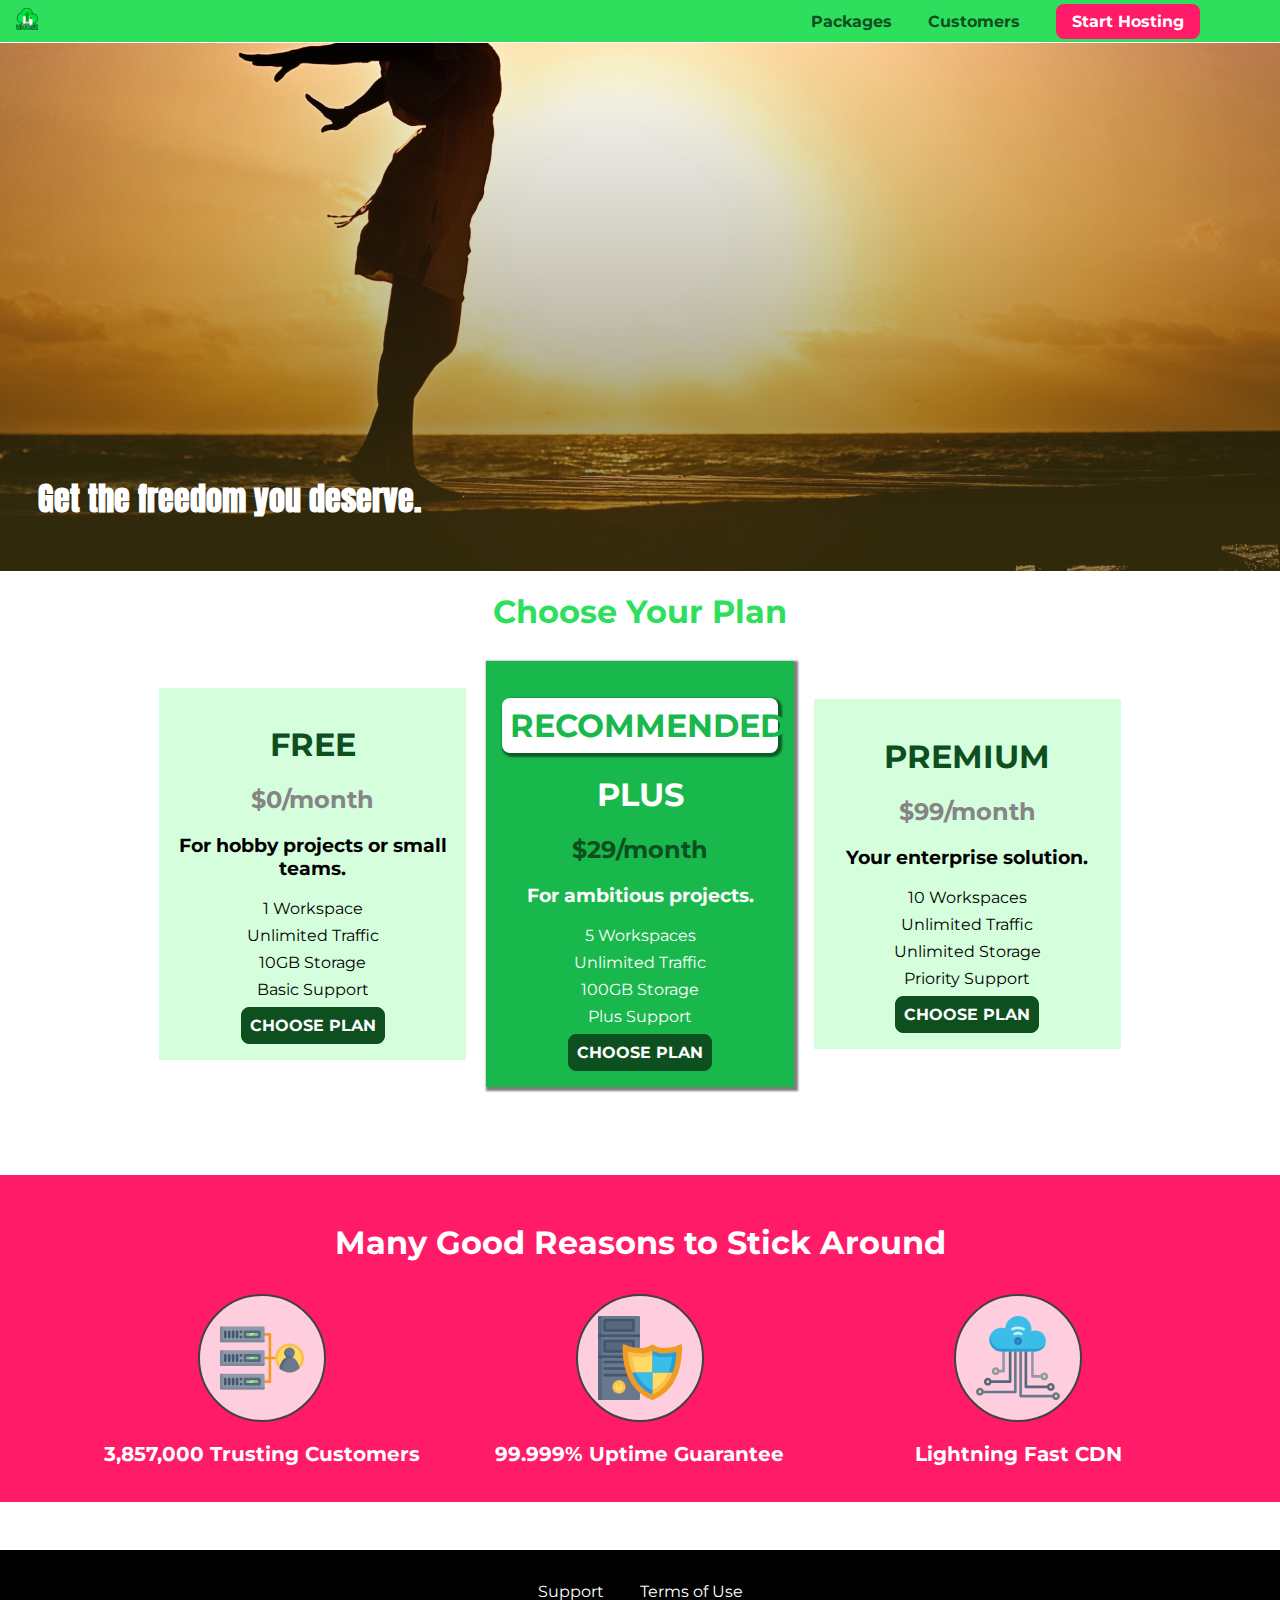
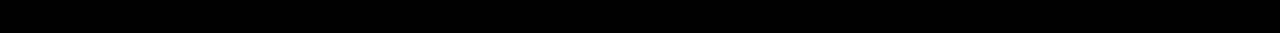
<file: background-images-01-understanding-background-size-starting-code-/index.html>
<!DOCTYPE html>
<html lang="en">
  <head>
    <meta charset="UTF-8" />
    <meta http-equiv="X-UA-Compatible" content="ie=edge" />
    <title>uHost</title>
    <link rel="shortcut icon" href="favicon.png" />
    <link
      href="https://fonts.googleapis.com/css?family=Anton"
      rel="stylesheet"
    />
    <link
      href="https://fonts.googleapis.com/css?family=Montserrat:400,700"
      rel="stylesheet"
    />
    <link rel="stylesheet" href="shared.css" />
    <link rel="stylesheet" href="main.css" />
  </head>

  <body>
    <header class="main-header">
      <div>
        <a href="./index.html" class="main-header__brand">
          <img src="./images/uhost-icon.png" alt="uHost icon" />
        </a>
      </div>
      <nav class="main-nav">
        <ul class="main-nav__items">
          <li class="main-nav__item">
            <a href="packages/index.html">Packages</a>
          </li>
          <li class="main-nav__item">
            <a href="customers/index.html">Customers</a>
          </li>
          <li class="main-nav__item main-nav__item--cta">
            <a href="../start-hosting/index.html">Start Hosting</a>
          </li>
        </ul>
      </nav>
    </header>
    <main>
      <section id="product-overview">
        <h1>Get the freedom you deserve.</h1>
      </section>
      <section id="plans">
        <h1 class="section-title">Choose Your Plan</h1>
        <div class="plan__list">
          <article class="plan">
            <h1 class="plan__title">FREE</h1>
            <h2 class="plan__price">$0/month</h2>
            <h3>For hobby projects or small teams.</h3>
            <ul class="plan__features">
              <li class="plan__feature">1 Workspace</li>
              <li class="plan__feature">Unlimited Traffic</li>
              <li class="plan__feature">10GB Storage</li>
              <li class="plan__feature">Basic Support</li>
            </ul>
            <div>
              <button class="button">CHOOSE PLAN</button>
            </div>
          </article>
          <article class="plan plan--highlighted">
            <h1 class="plan__annotation">RECOMMENDED</h1>
            <h1 class="plan__title">PLUS</h1>
            <h2 class="plan__price">$29/month</h2>
            <h3>For ambitious projects.</h3>
            <ul class="plan__features">
              <li class="plan__feature">5 Workspaces</li>
              <li class="plan__feature">Unlimited Traffic</li>
              <li class="plan__feature">100GB Storage</li>
              <li class="plan__feature">Plus Support</li>
            </ul>
            <div>
              <button class="button">CHOOSE PLAN</button>
            </div>
          </article>
          <article class="plan">
            <h1 class="plan__title">PREMIUM</h1>
            <h2 class="plan__price">$99/month</h2>
            <h3>Your enterprise solution.</h3>
            <ul class="plan__features">
              <li class="plan__feature">10 Workspaces</li>
              <li class="plan__feature">Unlimited Traffic</li>
              <li class="plan__feature">Unlimited Storage</li>
              <li class="plan__feature">Priority Support</li>
            </ul>
            <div>
              <button class="button">CHOOSE PLAN</button>
            </div>
          </article>
        </div>
      </section>
      <section id="key-features">
        <h1 class="section-title">Many Good Reasons to Stick Around</h1>
        <ul class="key-feature__list">
          <li class="key-feature">
            <div class="key-feature__image">
              <svg viewBox="0 0 512 512">
                <path
                  style="fill: #f09b24"
                  d="M344,248h-32V112c0-4.418-3.582-8-8-8h-40c-4.418,0-8,3.582-8,8s3.582,8,8,8h32v128h-32  c-4.418,0-8,3.582-8,8s3.582,8,8,8h32v128h-32c-4.418,0-8,3.582-8,8s3.582,8,8,8h40c4.418,0,8-3.582,8-8V264h32c4.418,0,8-3.582,8-8  S348.418,248,344,248z"
                />
                <path
                  style="fill: #8e9aa9"
                  d="M264,64H8c-4.418,0-8,3.582-8,8v80c0,4.418,3.582,8,8,8h256c4.418,0,8-3.582,8-8V72  C272,67.582,268.418,64,264,64z"
                />
                <path
                  style="fill: #7c899b"
                  d="M24,144c-4.418,0-8-3.582-8-8V64H8c-4.418,0-8,3.582-8,8v80c0,4.418,3.582,8,8,8h256  c4.418,0,8-3.582,8-8v-8H24z"
                />
                <rect
                  x="152"
                  y="96"
                  style="fill: #b8e3a8"
                  width="88"
                  height="32"
                />
                <g>
                  <polygon
                    style="fill: #7ec97d"
                    points="152,96 152,128 166,128 198,96  "
                  />
                  <polygon
                    style="fill: #7ec97d"
                    points="220,96 188,128 240,128 240,96  "
                  />
                </g>
                <path
                  style="fill: #56677e"
                  d="M240,136h-88c-4.418,0-8-3.582-8-8V96c0-4.418,3.582-8,8-8h88c4.418,0,8,3.582,8,8v32  C248,132.418,244.418,136,240,136z M160,120h72v-16h-72V120z"
                />
                <g>
                  <path
                    style="fill: #435670"
                    d="M32,136c-4.418,0-8-3.582-8-8V96c0-4.418,3.582-8,8-8s8,3.582,8,8v32C40,132.418,36.418,136,32,136z   "
                  />
                  <path
                    style="fill: #435670"
                    d="M56,136c-4.418,0-8-3.582-8-8V96c0-4.418,3.582-8,8-8s8,3.582,8,8v32C64,132.418,60.418,136,56,136z   "
                  />
                  <path
                    style="fill: #435670"
                    d="M80,136c-4.418,0-8-3.582-8-8V96c0-4.418,3.582-8,8-8s8,3.582,8,8v32C88,132.418,84.418,136,80,136z   "
                  />
                  <path
                    style="fill: #435670"
                    d="M104,136c-4.418,0-8-3.582-8-8V96c0-4.418,3.582-8,8-8s8,3.582,8,8v32   C112,132.418,108.418,136,104,136z"
                  />
                  <path
                    style="fill: #435670"
                    d="M128,105c-4.418,0-8-3.582-8-8v-1c0-4.418,3.582-8,8-8s8,3.582,8,8v1   C136,101.418,132.418,105,128,105z"
                  />
                  <path
                    style="fill: #435670"
                    d="M128,136c-4.418,0-8-3.582-8-8v-1c0-4.418,3.582-8,8-8s8,3.582,8,8v1   C136,132.418,132.418,136,128,136z"
                  />
                </g>
                <path
                  style="fill: #8e9aa9"
                  d="M264,208H8c-4.418,0-8,3.582-8,8v80c0,4.418,3.582,8,8,8h256c4.418,0,8-3.582,8-8v-80  C272,211.582,268.418,208,264,208z"
                />
                <path
                  style="fill: #7c899b"
                  d="M24,288c-4.418,0-8-3.582-8-8v-72H8c-4.418,0-8,3.582-8,8v80c0,4.418,3.582,8,8,8h256  c4.418,0,8-3.582,8-8v-8H24z"
                />
                <rect
                  x="152"
                  y="240"
                  style="fill: #b8e3a8"
                  width="88"
                  height="32"
                />
                <g>
                  <polygon
                    style="fill: #7ec97d"
                    points="152,240 152,272 166,272 198,240  "
                  />
                  <polygon
                    style="fill: #7ec97d"
                    points="220,240 188,272 240,272 240,240  "
                  />
                </g>
                <path
                  style="fill: #56677e"
                  d="M240,280h-88c-4.418,0-8-3.582-8-8v-32c0-4.418,3.582-8,8-8h88c4.418,0,8,3.582,8,8v32  C248,276.418,244.418,280,240,280z M160,264h72v-16h-72V264z"
                />
                <g>
                  <path
                    style="fill: #435670"
                    d="M32,280c-4.418,0-8-3.582-8-8v-32c0-4.418,3.582-8,8-8s8,3.582,8,8v32C40,276.418,36.418,280,32,280   z"
                  />
                  <path
                    style="fill: #435670"
                    d="M56,280c-4.418,0-8-3.582-8-8v-32c0-4.418,3.582-8,8-8s8,3.582,8,8v32C64,276.418,60.418,280,56,280   z"
                  />
                  <path
                    style="fill: #435670"
                    d="M80,280c-4.418,0-8-3.582-8-8v-32c0-4.418,3.582-8,8-8s8,3.582,8,8v32C88,276.418,84.418,280,80,280   z"
                  />
                  <path
                    style="fill: #435670"
                    d="M104,280c-4.418,0-8-3.582-8-8v-32c0-4.418,3.582-8,8-8s8,3.582,8,8v32   C112,276.418,108.418,280,104,280z"
                  />
                  <path
                    style="fill: #435670"
                    d="M128,249c-4.418,0-8-3.582-8-8v-1c0-4.418,3.582-8,8-8s8,3.582,8,8v1   C136,245.418,132.418,249,128,249z"
                  />
                  <path
                    style="fill: #435670"
                    d="M128,280c-4.418,0-8-3.582-8-8v-1c0-4.418,3.582-8,8-8s8,3.582,8,8v1   C136,276.418,132.418,280,128,280z"
                  />
                </g>
                <path
                  style="fill: #8e9aa9"
                  d="M264,352H8c-4.418,0-8,3.582-8,8v80c0,4.418,3.582,8,8,8h256c4.418,0,8-3.582,8-8v-80  C272,355.582,268.418,352,264,352z"
                />
                <path
                  style="fill: #7c899b"
                  d="M24,432c-4.418,0-8-3.582-8-8v-72H8c-4.418,0-8,3.582-8,8v80c0,4.418,3.582,8,8,8h256  c4.418,0,8-3.582,8-8v-8H24z"
                />
                <rect
                  x="152"
                  y="384"
                  style="fill: #b8e3a8"
                  width="88"
                  height="32"
                />
                <g>
                  <polygon
                    style="fill: #7ec97d"
                    points="152,384 152,416 166,416 198,384  "
                  />
                  <polygon
                    style="fill: #7ec97d"
                    points="220,384 188,416 240,416 240,384  "
                  />
                </g>
                <path
                  style="fill: #56677e"
                  d="M240,424h-88c-4.418,0-8-3.582-8-8v-32c0-4.418,3.582-8,8-8h88c4.418,0,8,3.582,8,8v32  C248,420.418,244.418,424,240,424z M160,408h72v-16h-72V408z"
                />
                <g>
                  <path
                    style="fill: #435670"
                    d="M32,424c-4.418,0-8-3.582-8-8v-32c0-4.418,3.582-8,8-8s8,3.582,8,8v32C40,420.418,36.418,424,32,424   z"
                  />
                  <path
                    style="fill: #435670"
                    d="M56,424c-4.418,0-8-3.582-8-8v-32c0-4.418,3.582-8,8-8s8,3.582,8,8v32C64,420.418,60.418,424,56,424   z"
                  />
                  <path
                    style="fill: #435670"
                    d="M80,424c-4.418,0-8-3.582-8-8v-32c0-4.418,3.582-8,8-8s8,3.582,8,8v32C88,420.418,84.418,424,80,424   z"
                  />
                  <path
                    style="fill: #435670"
                    d="M104,424c-4.418,0-8-3.582-8-8v-32c0-4.418,3.582-8,8-8s8,3.582,8,8v32   C112,420.418,108.418,424,104,424z"
                  />
                  <path
                    style="fill: #435670"
                    d="M128,393c-4.418,0-8-3.582-8-8v-1c0-4.418,3.582-8,8-8s8,3.582,8,8v1   C136,389.418,132.418,393,128,393z"
                  />
                  <path
                    style="fill: #435670"
                    d="M128,424c-4.418,0-8-3.582-8-8v-1c0-4.418,3.582-8,8-8s8,3.582,8,8v1   C136,420.418,132.418,424,128,424z"
                  />
                </g>
                <path
                  style="fill: #f7c14d"
                  d="M424,168c-48.523,0-88,39.477-88,88s39.477,88,88,88s88-39.477,88-88S472.523,168,424,168z"
                />
                <path
                  style="fill: #ffdb66"
                  d="M424,184c-39.701,0-72,32.299-72,72s32.299,72,72,72s72-32.299,72-72S463.701,184,424,184z"
                />
                <path
                  style="fill: #69788d"
                  d="M484.893,314.16C476.393,274.588,451.922,248,424,248s-52.393,26.588-60.893,66.16  c-0.605,2.82,0.354,5.749,2.511,7.664C381.731,336.124,402.465,344,424,344s42.269-7.876,58.381-22.176  C484.539,319.909,485.498,316.98,484.893,314.16z"
                />
                <path
                  style="fill: #56677e"
                  d="M434.053,249.171C430.768,248.403,427.411,248,424,248c-27.922,0-52.393,26.588-60.893,66.16  c-0.605,2.82,0.354,5.749,2.511,7.664c3.383,3.002,6.979,5.703,10.734,8.125C384.904,286.243,407.373,255.378,434.053,249.171z"
                />
                <path
                  style="fill: #69788d"
                  d="M424,192c-17.645,0-32,14.355-32,32s14.355,32,32,32s32-14.355,32-32S441.645,192,424,192z"
                />
                <path
                  style="fill: #56677e"
                  d="M432,248c-17.645,0-32-14.355-32-32c0-6.783,2.128-13.076,5.742-18.258  C397.444,203.53,392,213.138,392,224c0,17.645,14.355,32,32,32c10.862,0,20.471-5.444,26.258-13.742  C445.076,245.872,438.783,248,432,248z"
                />
              </svg>
            </div>
            <p class="key-feature__description">3,857,000 Trusting Customers</p>
          </li>
          <li class="key-feature">
            <div class="key-feature__image">
              <svg viewBox="0 0 512 512">
                <path
                  style="fill: #69788d"
                  d="M248,0H8C3.582,0,0,3.582,0,8v496c0,4.418,3.582,8,8,8h240c4.418,0,8-3.582,8-8V8  C256,3.582,252.418,0,248,0z"
                />
                <path
                  style="fill: #56677e"
                  d="M24,504V8c0-4.418,3.582-8,8-8H8C3.582,0,0,3.582,0,8v496c0,4.418,3.582,8,8,8h24  C27.582,512,24,508.418,24,504z"
                />
                <g>
                  <rect
                    x="0"
                    y="112"
                    style="fill: #435670"
                    width="256"
                    height="16"
                  />
                  <rect
                    x="0"
                    y="240"
                    style="fill: #435670"
                    width="256"
                    height="16"
                  />
                </g>
                <path
                  style="fill: #f7c14d"
                  d="M128,392c-22.056,0-40,17.944-40,40s17.944,40,40,40s40-17.944,40-40S150.056,392,128,392z"
                />
                <path
                  style="fill: #ffdb66"
                  d="M128,408c-13.233,0-24,10.767-24,24s10.767,24,24,24s24-10.767,24-24S141.233,408,128,408z"
                />
                <path
                  style="fill: #f7c14d"
                  d="M128,392c-2.739,0-5.414,0.278-8,0.805V424c0,4.418,3.582,8,8,8c4.418,0,8-3.582,8-8v-31.195  C133.414,392.278,130.739,392,128,392z"
                />
                <g>
                  <path
                    style="fill: #435670"
                    d="M216,288H40c-4.418,0-8-3.582-8-8s3.582-8,8-8h176c4.418,0,8,3.582,8,8S220.418,288,216,288z"
                  />
                  <path
                    style="fill: #435670"
                    d="M216,328H40c-4.418,0-8-3.582-8-8s3.582-8,8-8h176c4.418,0,8,3.582,8,8S220.418,328,216,328z"
                  />
                  <path
                    style="fill: #435670"
                    d="M216,368H40c-4.418,0-8-3.582-8-8s3.582-8,8-8h176c4.418,0,8,3.582,8,8S220.418,368,216,368z"
                  />
                  <path
                    style="fill: #435670"
                    d="M216,16H40c-4.418,0-8,3.582-8,8v64c0,4.418,3.582,8,8,8h176c4.418,0,8-3.582,8-8V24   C224,19.582,220.418,16,216,16z"
                  />
                </g>
                <rect
                  x="48"
                  y="32"
                  style="fill: #56677e"
                  width="160"
                  height="48"
                />
                <path
                  style="fill: #435670"
                  d="M216,144H40c-4.418,0-8,3.582-8,8v64c0,4.418,3.582,8,8,8h176c4.418,0,8-3.582,8-8v-64  C224,147.582,220.418,144,216,144z"
                />
                <rect
                  x="48"
                  y="160"
                  style="fill: #56677e"
                  width="160"
                  height="48"
                />
                <path
                  style="fill: #f09b24"
                  d="M511.747,180.237c-0.194-6.537-8.107-10.107-13.135-5.894c-5.6,4.693-42.904,21.282-98.514,21.282  c-33.45,0-64.625-20.999-64.929-21.206c-2.9-1.991-6.764-1.85-9.512,0.346c-2.677,2.135-27.201,20.86-63.793,20.86  c-55.607,0-92.914-16.589-98.515-21.282c-5.028-4.211-12.941-0.645-13.135,5.894c-1.634,54.834,4.655,105.941,18.693,151.903  c12.096,39.604,29.759,74.047,52.497,102.373c27.538,34.304,62.743,59.882,104.66,76.045c3.069,1.918,6.757,1.921,9.83,0  c41.917-16.163,77.122-41.741,104.66-76.045c22.738-28.326,40.401-62.77,52.497-102.373  C507.092,286.179,513.381,235.071,511.747,180.237z"
                />
                <path
                  style="fill: #f7c14d"
                  d="M476.21,221.226c-1.953-1.631-4.568-2.235-7.036-1.628c-21.686,5.327-44.926,8.028-69.075,8.028  c-25.926,0-49.633-8.975-64.955-16.504c-2.307-1.134-5.016-1.091-7.284,0.116c-14.059,7.477-36.919,16.388-65.994,16.388  c-24.153,0-47.394-2.701-69.075-8.028c-5.155-1.268-10.221,2.966-9.894,8.261c2.077,33.693,7.668,65.635,16.616,94.935  c22.774,74.565,66.139,126.334,128.888,153.868c2.032,0.891,4.397,0.891,6.43,0c61.777-27.107,104.716-78.876,127.62-153.868  c8.948-29.3,14.539-61.241,16.616-94.935C479.224,225.319,478.163,222.856,476.21,221.226z"
                />
                <path
                  style="fill: #ffdb66"
                  d="M331.609,451.727c-52.604-25.289-89.304-70.987-109.144-135.944  c-6.532-21.39-11.162-44.336-13.82-68.447c17.133,2.852,34.952,4.291,53.22,4.291c29.394,0,53.376-7.793,69.978-15.561  c17.44,7.736,41.656,15.561,68.256,15.561c18.267,0,36.085-1.439,53.219-4.291c-2.659,24.112-7.288,47.06-13.82,68.448  C419.545,381.108,383.27,426.805,331.609,451.727z"
                />
                <g>
                  <path
                    style="fill: #2c9dd4"
                    d="M479.066,227.858c0.157-2.539-0.903-5.002-2.856-6.633s-4.568-2.235-7.036-1.628   c-21.686,5.327-44.926,8.028-69.075,8.028c-25.926,0-49.633-8.975-64.955-16.504c-1.057-0.52-2.2-0.78-3.345-0.806l-0.072,133.351   h123.601c2.556-6.746,4.933-13.702,7.123-20.874C471.398,293.493,476.989,261.552,479.066,227.858z"
                  />
                  <path
                    style="fill: #2c9dd4"
                    d="M206.658,343.667c24.153,63.42,65.028,108.108,121.743,132.995c1.031,0.452,2.147,0.673,3.263,0.666   l0.063-133.661H206.658z"
                  />
                </g>
                <g>
                  <path
                    style="fill: #3cbde8"
                    d="M439.497,315.783c6.532-21.389,11.161-44.336,13.82-68.448c-17.134,2.852-34.952,4.291-53.219,4.291   c-26.6,0-50.815-7.824-68.256-15.561l-0.116,107.601h97.758C433.179,334.807,436.524,325.518,439.497,315.783z"
                  />
                  <path
                    style="fill: #3cbde8"
                    d="M232.523,343.667c21.144,50.298,54.363,86.56,99.087,108.06l0.117-108.06H232.523z"
                  />
                </g>
              </svg>
            </div>
            <p class="key-feature__description">99.999% Uptime Guarantee</p>
          </li>
          <li class="key-feature">
            <div class="key-feature__image">
              <svg viewBox="0 0 512 512">
                <path
                  style="fill: #8e9aa9"
                  d="M168,200c-4.418,0-8,3.582-8,8v120h-17.376c-3.302-9.311-12.194-16-22.624-16  c-13.234,0-24,10.767-24,24s10.766,24,24,24c10.429,0,19.321-6.689,22.624-16H168c4.418,0,8-3.582,8-8V208  C176,203.582,172.418,200,168,200z"
                />
                <path
                  style="fill: #ffdb66"
                  d="M120,328c-4.411,0-8,3.589-8,8s3.589,8,8,8s8-3.589,8-8S124.411,328,120,328z"
                />
                <path
                  style="fill: #56677e"
                  d="M208,200c-4.418,0-8,3.582-8,8v184H94.624C91.322,382.689,82.43,376,72,376  c-13.234,0-24,10.767-24,24s10.766,24,24,24c10.429,0,19.321-6.689,22.624-16H208c4.418,0,8-3.582,8-8V208  C216,203.582,212.418,200,208,200z"
                />
                <path
                  style="fill: #ffdb66"
                  d="M72,392c-4.411,0-8,3.589-8,8s3.589,8,8,8s8-3.589,8-8S76.411,392,72,392z"
                />
                <path
                  style="fill: #69788d"
                  d="M240,208c-4.418,0-8,3.582-8,8v239H47.24c-2.671-10.34-12.078-18-23.24-18c-13.234,0-24,10.767-24,24  s10.766,24,24,24c9.666,0,18.009-5.747,21.809-14H240c4.418,0,8-3.582,8-8V216C248,211.582,244.418,208,240,208z"
                />
                <path
                  style="fill: #ffdb66"
                  d="M24,453c-4.411,0-8,3.589-8,8s3.589,8,8,8s8-3.589,8-8S28.411,453,24,453z"
                />
                <path
                  style="fill: #69788d"
                  d="M488,464c-10.429,0-19.321,6.689-22.624,16H280V208c0-4.418-3.582-8-8-8s-8,3.582-8,8v280  c0,4.418,3.582,8,8,8h193.376c3.302,9.311,12.194,16,22.624,16c13.234,0,24-10.767,24-24S501.234,464,488,464z"
                />
                <path
                  style="fill: #ffdb66"
                  d="M488,480c-4.411,0-8,3.589-8,8s3.589,8,8,8s8-3.589,8-8S492.411,480,488,480z"
                />
                <path
                  style="fill: #56677e"
                  d="M456,408c-10.429,0-19.321,6.689-22.624,16H312V208c0-4.418-3.582-8-8-8s-8,3.582-8,8v224  c0,4.418,3.582,8,8,8h129.376c3.302,9.311,12.194,16,22.624,16c13.234,0,24-10.767,24-24S469.234,408,456,408z"
                />
                <path
                  style="fill: #ffdb66"
                  d="M456,424c-4.411,0-8,3.589-8,8s3.589,8,8,8s8-3.589,8-8S460.411,424,456,424z"
                />
                <path
                  style="fill: #8e9aa9"
                  d="M416,344c-10.429,0-19.321,6.689-22.624,16H352V208c0-4.418-3.582-8-8-8s-8,3.582-8,8v160  c0,4.418,3.582,8,8,8h49.376c3.302,9.311,12.194,16,22.624,16c13.234,0,24-10.767,24-24S429.234,344,416,344z"
                />
                <path
                  style="fill: #ffdb66"
                  d="M416,360c-4.411,0-8,3.589-8,8s3.589,8,8,8s8-3.589,8-8S420.411,360,416,360z"
                />
                <path
                  style="fill: #3cbde8"
                  d="M362,88c-8.741,0-17.231,1.751-25.06,5.085C337.646,88.797,338,84.43,338,80  c0-44.112-35.888-80-80-80c-42.823,0-77.895,33.816-79.909,76.149C170.393,73.415,162.244,72,154,72c-39.701,0-72,32.299-72,72  s32.299,72,72,72h208c35.29,0,64-28.71,64-64S397.29,88,362,88z"
                />
                <path
                  style="fill: #2c9dd4"
                  d="M368,200H160c-39.701,0-72-32.299-72-72c0-5.863,0.721-11.559,2.05-17.019  C84.918,120.88,82,132.102,82,144c0,39.701,32.299,72,72,72h208c30.389,0,55.88-21.296,62.379-49.743  C413.565,186.327,392.352,200,368,200z"
                />
                <path
                  style="fill: #2a7db5"
                  d="M256,128c-13.234,0-24,10.767-24,24s10.766,24,24,24c13.233,0,24-10.767,24-24S269.233,128,256,128z"
                />
                <path
                  style="fill: #2c9dd4"
                  d="M256,144c-4.411,0-8,3.589-8,8s3.589,8,8,8c4.411,0,8-3.589,8-8S260.411,144,256,144z"
                />
                <g>
                  <path
                    style="fill: #c5f1fa"
                    d="M221.755,87.695c-2.994,0-5.864-1.688-7.233-4.572c-1.894-3.991-0.194-8.763,3.798-10.657   C230.157,66.849,242.834,64,256,64c13.166,0,25.844,2.849,37.68,8.466c3.992,1.895,5.692,6.666,3.798,10.657   s-6.666,5.692-10.657,3.798C277.144,82.328,266.774,80,256,80c-10.774,0-21.144,2.328-30.821,6.921   C224.072,87.446,222.904,87.695,221.755,87.695z"
                  />
                  <path
                    style="fill: #c5f1fa"
                    d="M276.545,116.618c-1.148,0-2.316-0.249-3.424-0.774C267.745,113.293,261.985,112,256,112   c-5.985,0-11.745,1.293-17.121,3.844c-3.991,1.895-8.763,0.192-10.657-3.798c-1.894-3.992-0.193-8.764,3.798-10.657   C239.557,97.813,247.625,96,256,96c8.376,0,16.444,1.813,23.98,5.389c3.991,1.894,5.692,6.665,3.798,10.657   C282.41,114.93,279.539,116.618,276.545,116.618z"
                  />
                </g>
              </svg>
            </div>
            <p class="key-feature__description">Lightning Fast CDN</p>
          </li>
        </ul>
      </section>
    </main>
    <footer class="main-footer">
      <nav>
        <ul class="main-footer__links">
          <li class="main-footer__link">
            <a href="#">Support</a>
          </li>
          <li class="main-footer__link">
            <a href="#">Terms of Use</a>
          </li>
        </ul>
      </nav>
    </footer>
  </body>
</html>
</file>
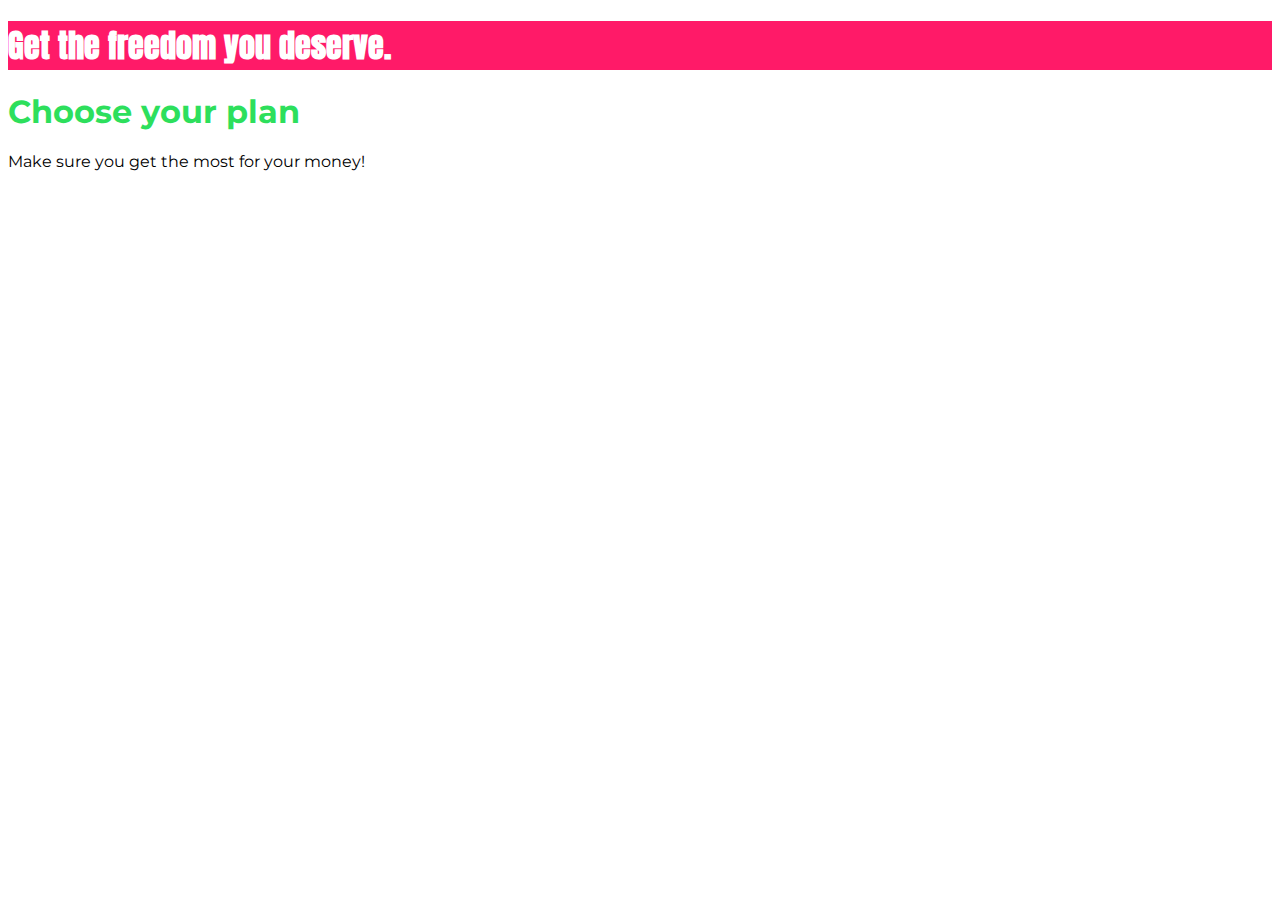
<file: basics-01-understanding-the-course-project-starting-code/index.html>
<!DOCTYPE html>
<html lang="en">
  <head>
    <meta charset="UTF-8" />
    <meta http-equiv="X-UA-Compatible" content="ie=edge" />
    <title>uHost</title>
    <link rel="shortcut icon" href="favicon.png" />
    <link rel="stylesheet" href="main.css" />
    <link rel="preconnect" href="https://fonts.googleapis.com" />
    <link rel="preconnect" href="https://fonts.gstatic.com" crossorigin />
    <link
      href="https://fonts.googleapis.com/css2?family=Anton&display=swap"
      rel="stylesheet"
    />
    <link
      href="https://fonts.googleapis.com/css2?family=Montserrat:ital,wght@0,100..900;1,100..900&display=swap"
      rel="stylesheet"
    />
  </head>

  <body>
    <main>
      <section id="product-overview">
        <h1>Get the freedom you deserve.</h1>
      </section>
      <section id="plans">
        <h1 class="section-title">Choose your plan</h1>
        <p>Make sure you get the most for your money!</p>
      </section>
    </main>
  </body>
</html>
</file>
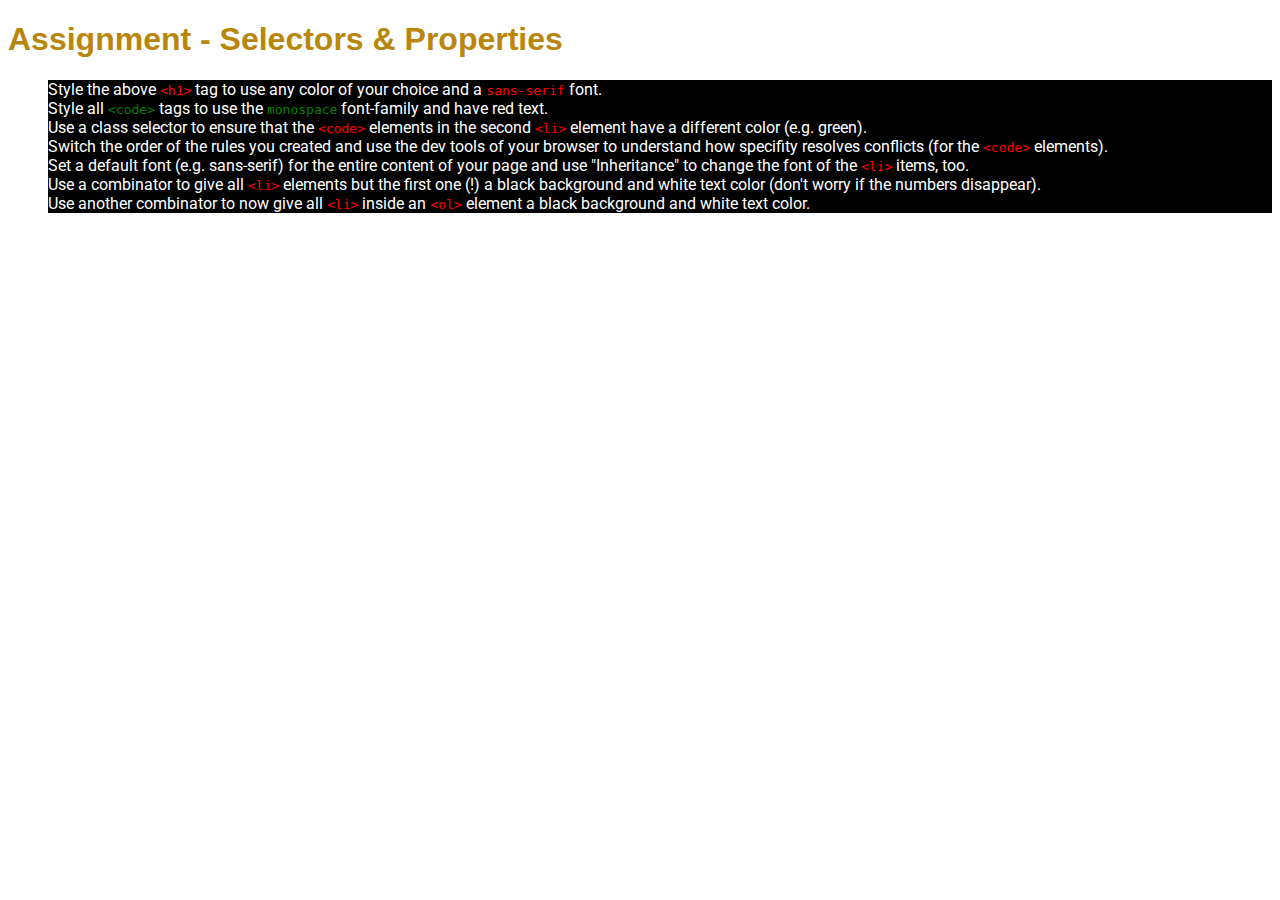
<file: basics-06-assignment-problem/index.html>
<!DOCTYPE html>
<html lang="en">
  <head>
    <meta charset="UTF-8" />
    <meta name="viewport" content="width=device-width, initial-scale=1.0" />
    <meta http-equiv="X-UA-Compatible" content="ie=edge" />
    <title>CSS Course</title>
    <link rel="stylesheet" href="main.css" />
    <link rel="preconnect" href="https://fonts.googleapis.com" />
    <link rel="preconnect" href="https://fonts.gstatic.com" crossorigin />
    <link
      href="https://fonts.googleapis.com/css2?family=Roboto:ital,wght@0,100;0,300;0,400;0,500;0,700;0,900;1,100;1,300;1,400;1,500;1,700;1,900&display=swap"
      rel="stylesheet"
    />
  </head>
  <body>
    <h1 id="assignment-instructions">
      Assignment - Selectors &amp; Properties
    </h1>
    <ol>
      <li>
        Style the above <code>&lt;h1&gt;</code> tag to use any color of your
        choice and a <code>sans-serif</code> font.
      </li>
      <li>
        Style all <code class="green-code">&lt;code&gt;</code> tags to use the
        <code class="green-code">monospace</code> font-family and have red text.
      </li>
      <li>
        Use a class selector to ensure that the
        <code>&lt;code&gt;</code> elements in the second
        <code>&lt;li&gt;</code> element have a different color (e.g. green).
      </li>
      <li>
        Switch the order of the rules you created and use the dev tools of your
        browser to understand how specifity resolves conflicts (for the
        <code>&lt;code&gt;</code> elements).
      </li>
      <li>
        Set a default font (e.g. sans-serif) for the entire content of your page
        and use "Inheritance" to change the font of the
        <code>&lt;li&gt;</code> items, too.
      </li>
      <li>
        Use a combinator to give all <code>&lt;li&gt;</code> elements but the
        first one (!) a black background and white text color (don't worry if
        the numbers disappear).
      </li>
      <li>
        Use another combinator to now give all <code>&lt;li&gt;</code> inside an
        <code>&lt;ol&gt;</code> element a black background and white text color.
      </li>
    </ol>
  </body>
</html>
</file>
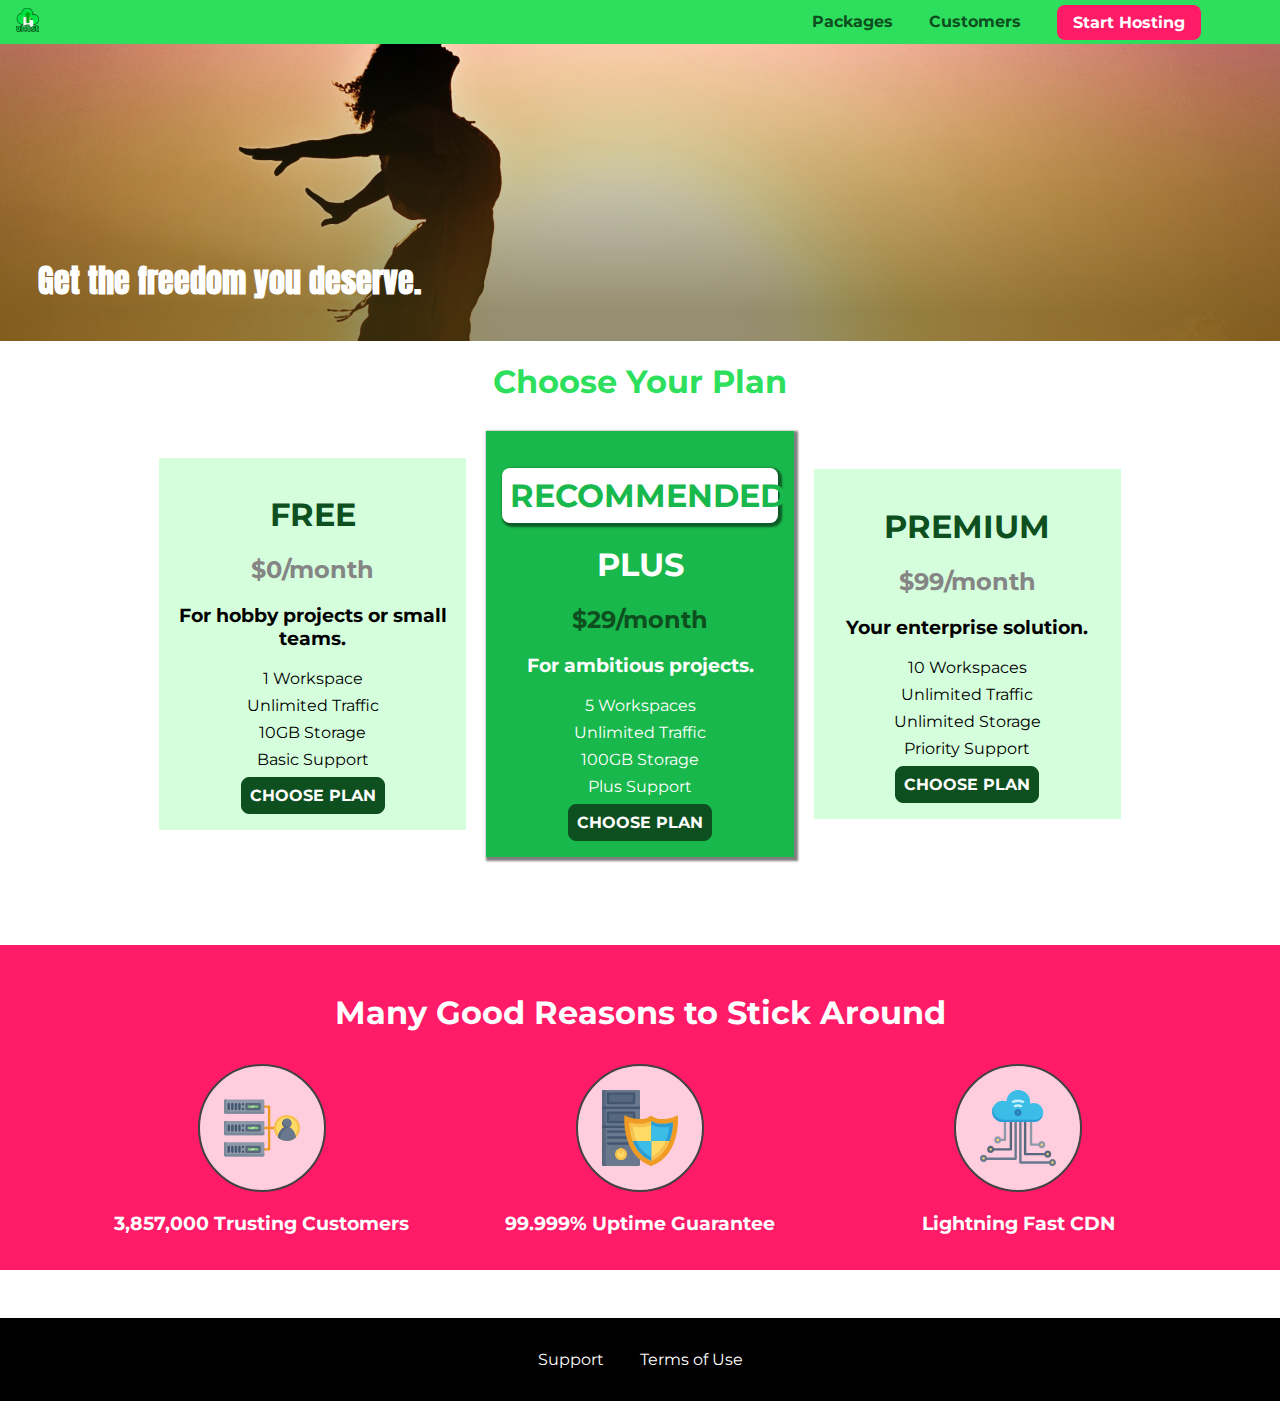
<file: css-and-js-01-adding-a-modal-starting-code/index.html>
<!DOCTYPE html>
<html lang="en">
  <head>
    <meta charset="UTF-8" />
    <meta http-equiv="X-UA-Compatible" content="ie=edge" />
    <title>uHost</title>
    <link rel="shortcut icon" href="favicon.png" />
    <link
      href="https://fonts.googleapis.com/css?family=Anton"
      rel="stylesheet"
    />
    <link
      href="https://fonts.googleapis.com/css?family=Montserrat:400,700"
      rel="stylesheet"
    />
    <link rel="stylesheet" href="shared.css" />
    <link rel="stylesheet" href="main.css" />
  </head>

  <body>
    <div class="backdrop"></div>
    <div class="modal">
      <h1 class="modal__title">Do you want to continue?</h1>
      <div class="modal__actions">
        <a href="start-hosting/index.html" class="modal__action">Yes!</a>
        <button class="modal__action modal__action--negative" type="button">
          No!
        </button>
      </div>
    </div>
    <header class="main-header">
      <div>
        <a href="index.html" class="main-header__brand">
          <img
            src="images/uhost-icon.png"
            alt="uHost - Your favorite hosting company"
          />
        </a>
      </div>
      <nav class="main-nav">
        <ul class="main-nav__items">
          <li class="main-nav__item">
            <a href="packages/index.html">Packages</a>
          </li>
          <li class="main-nav__item">
            <a href="customers/index.html">Customers</a>
          </li>
          <li class="main-nav__item main-nav__item--cta">
            <a href="start-hosting/index.html">Start Hosting</a>
          </li>
        </ul>
      </nav>
    </header>
    <main>
      <section id="product-overview">
        <h1>Get the freedom you deserve.</h1>
      </section>
      <section id="plans">
        <h1 class="section-title">Choose Your Plan</h1>
        <div class="plan__list">
          <article class="plan">
            <h1 class="plan__title">FREE</h1>
            <h2 class="plan__price">$0/month</h2>
            <h3>For hobby projects or small teams.</h3>
            <ul class="plan__features">
              <li class="plan__feature">1 Workspace</li>
              <li class="plan__feature">Unlimited Traffic</li>
              <li class="plan__feature">10GB Storage</li>
              <li class="plan__feature">Basic Support</li>
            </ul>
            <div>
              <button class="button">CHOOSE PLAN</button>
            </div>
          </article>
          <article class="plan plan--highlighted">
            <h1 class="plan__annotation">RECOMMENDED</h1>
            <h1 class="plan__title">PLUS</h1>
            <h2 class="plan__price">$29/month</h2>
            <h3>For ambitious projects.</h3>
            <ul class="plan__features">
              <li class="plan__feature">5 Workspaces</li>
              <li class="plan__feature">Unlimited Traffic</li>
              <li class="plan__feature">100GB Storage</li>
              <li class="plan__feature">Plus Support</li>
            </ul>
            <div>
              <button class="button">CHOOSE PLAN</button>
            </div>
          </article>
          <article class="plan">
            <h1 class="plan__title">PREMIUM</h1>
            <h2 class="plan__price">$99/month</h2>
            <h3>Your enterprise solution.</h3>
            <ul class="plan__features">
              <li class="plan__feature">10 Workspaces</li>
              <li class="plan__feature">Unlimited Traffic</li>
              <li class="plan__feature">Unlimited Storage</li>
              <li class="plan__feature">Priority Support</li>
            </ul>
            <div>
              <button class="button">CHOOSE PLAN</button>
            </div>
          </article>
        </div>
      </section>
      <section id="key-features">
        <h1 class="section-title">Many Good Reasons to Stick Around</h1>
        <ul class="key-feature__list">
          <li class="key-feature">
            <div class="key-feature__image">
              <svg viewBox="0 0 512 512">
                <path
                  style="fill: #f09b24"
                  d="M344,248h-32V112c0-4.418-3.582-8-8-8h-40c-4.418,0-8,3.582-8,8s3.582,8,8,8h32v128h-32  c-4.418,0-8,3.582-8,8s3.582,8,8,8h32v128h-32c-4.418,0-8,3.582-8,8s3.582,8,8,8h40c4.418,0,8-3.582,8-8V264h32c4.418,0,8-3.582,8-8  S348.418,248,344,248z"
                />
                <path
                  style="fill: #8e9aa9"
                  d="M264,64H8c-4.418,0-8,3.582-8,8v80c0,4.418,3.582,8,8,8h256c4.418,0,8-3.582,8-8V72  C272,67.582,268.418,64,264,64z"
                />
                <path
                  style="fill: #7c899b"
                  d="M24,144c-4.418,0-8-3.582-8-8V64H8c-4.418,0-8,3.582-8,8v80c0,4.418,3.582,8,8,8h256  c4.418,0,8-3.582,8-8v-8H24z"
                />
                <rect
                  x="152"
                  y="96"
                  style="fill: #b8e3a8"
                  width="88"
                  height="32"
                />
                <g>
                  <polygon
                    style="fill: #7ec97d"
                    points="152,96 152,128 166,128 198,96  "
                  />
                  <polygon
                    style="fill: #7ec97d"
                    points="220,96 188,128 240,128 240,96  "
                  />
                </g>
                <path
                  style="fill: #56677e"
                  d="M240,136h-88c-4.418,0-8-3.582-8-8V96c0-4.418,3.582-8,8-8h88c4.418,0,8,3.582,8,8v32  C248,132.418,244.418,136,240,136z M160,120h72v-16h-72V120z"
                />
                <g>
                  <path
                    style="fill: #435670"
                    d="M32,136c-4.418,0-8-3.582-8-8V96c0-4.418,3.582-8,8-8s8,3.582,8,8v32C40,132.418,36.418,136,32,136z   "
                  />
                  <path
                    style="fill: #435670"
                    d="M56,136c-4.418,0-8-3.582-8-8V96c0-4.418,3.582-8,8-8s8,3.582,8,8v32C64,132.418,60.418,136,56,136z   "
                  />
                  <path
                    style="fill: #435670"
                    d="M80,136c-4.418,0-8-3.582-8-8V96c0-4.418,3.582-8,8-8s8,3.582,8,8v32C88,132.418,84.418,136,80,136z   "
                  />
                  <path
                    style="fill: #435670"
                    d="M104,136c-4.418,0-8-3.582-8-8V96c0-4.418,3.582-8,8-8s8,3.582,8,8v32   C112,132.418,108.418,136,104,136z"
                  />
                  <path
                    style="fill: #435670"
                    d="M128,105c-4.418,0-8-3.582-8-8v-1c0-4.418,3.582-8,8-8s8,3.582,8,8v1   C136,101.418,132.418,105,128,105z"
                  />
                  <path
                    style="fill: #435670"
                    d="M128,136c-4.418,0-8-3.582-8-8v-1c0-4.418,3.582-8,8-8s8,3.582,8,8v1   C136,132.418,132.418,136,128,136z"
                  />
                </g>
                <path
                  style="fill: #8e9aa9"
                  d="M264,208H8c-4.418,0-8,3.582-8,8v80c0,4.418,3.582,8,8,8h256c4.418,0,8-3.582,8-8v-80  C272,211.582,268.418,208,264,208z"
                />
                <path
                  style="fill: #7c899b"
                  d="M24,288c-4.418,0-8-3.582-8-8v-72H8c-4.418,0-8,3.582-8,8v80c0,4.418,3.582,8,8,8h256  c4.418,0,8-3.582,8-8v-8H24z"
                />
                <rect
                  x="152"
                  y="240"
                  style="fill: #b8e3a8"
                  width="88"
                  height="32"
                />
                <g>
                  <polygon
                    style="fill: #7ec97d"
                    points="152,240 152,272 166,272 198,240  "
                  />
                  <polygon
                    style="fill: #7ec97d"
                    points="220,240 188,272 240,272 240,240  "
                  />
                </g>
                <path
                  style="fill: #56677e"
                  d="M240,280h-88c-4.418,0-8-3.582-8-8v-32c0-4.418,3.582-8,8-8h88c4.418,0,8,3.582,8,8v32  C248,276.418,244.418,280,240,280z M160,264h72v-16h-72V264z"
                />
                <g>
                  <path
                    style="fill: #435670"
                    d="M32,280c-4.418,0-8-3.582-8-8v-32c0-4.418,3.582-8,8-8s8,3.582,8,8v32C40,276.418,36.418,280,32,280   z"
                  />
                  <path
                    style="fill: #435670"
                    d="M56,280c-4.418,0-8-3.582-8-8v-32c0-4.418,3.582-8,8-8s8,3.582,8,8v32C64,276.418,60.418,280,56,280   z"
                  />
                  <path
                    style="fill: #435670"
                    d="M80,280c-4.418,0-8-3.582-8-8v-32c0-4.418,3.582-8,8-8s8,3.582,8,8v32C88,276.418,84.418,280,80,280   z"
                  />
                  <path
                    style="fill: #435670"
                    d="M104,280c-4.418,0-8-3.582-8-8v-32c0-4.418,3.582-8,8-8s8,3.582,8,8v32   C112,276.418,108.418,280,104,280z"
                  />
                  <path
                    style="fill: #435670"
                    d="M128,249c-4.418,0-8-3.582-8-8v-1c0-4.418,3.582-8,8-8s8,3.582,8,8v1   C136,245.418,132.418,249,128,249z"
                  />
                  <path
                    style="fill: #435670"
                    d="M128,280c-4.418,0-8-3.582-8-8v-1c0-4.418,3.582-8,8-8s8,3.582,8,8v1   C136,276.418,132.418,280,128,280z"
                  />
                </g>
                <path
                  style="fill: #8e9aa9"
                  d="M264,352H8c-4.418,0-8,3.582-8,8v80c0,4.418,3.582,8,8,8h256c4.418,0,8-3.582,8-8v-80  C272,355.582,268.418,352,264,352z"
                />
                <path
                  style="fill: #7c899b"
                  d="M24,432c-4.418,0-8-3.582-8-8v-72H8c-4.418,0-8,3.582-8,8v80c0,4.418,3.582,8,8,8h256  c4.418,0,8-3.582,8-8v-8H24z"
                />
                <rect
                  x="152"
                  y="384"
                  style="fill: #b8e3a8"
                  width="88"
                  height="32"
                />
                <g>
                  <polygon
                    style="fill: #7ec97d"
                    points="152,384 152,416 166,416 198,384  "
                  />
                  <polygon
                    style="fill: #7ec97d"
                    points="220,384 188,416 240,416 240,384  "
                  />
                </g>
                <path
                  style="fill: #56677e"
                  d="M240,424h-88c-4.418,0-8-3.582-8-8v-32c0-4.418,3.582-8,8-8h88c4.418,0,8,3.582,8,8v32  C248,420.418,244.418,424,240,424z M160,408h72v-16h-72V408z"
                />
                <g>
                  <path
                    style="fill: #435670"
                    d="M32,424c-4.418,0-8-3.582-8-8v-32c0-4.418,3.582-8,8-8s8,3.582,8,8v32C40,420.418,36.418,424,32,424   z"
                  />
                  <path
                    style="fill: #435670"
                    d="M56,424c-4.418,0-8-3.582-8-8v-32c0-4.418,3.582-8,8-8s8,3.582,8,8v32C64,420.418,60.418,424,56,424   z"
                  />
                  <path
                    style="fill: #435670"
                    d="M80,424c-4.418,0-8-3.582-8-8v-32c0-4.418,3.582-8,8-8s8,3.582,8,8v32C88,420.418,84.418,424,80,424   z"
                  />
                  <path
                    style="fill: #435670"
                    d="M104,424c-4.418,0-8-3.582-8-8v-32c0-4.418,3.582-8,8-8s8,3.582,8,8v32   C112,420.418,108.418,424,104,424z"
                  />
                  <path
                    style="fill: #435670"
                    d="M128,393c-4.418,0-8-3.582-8-8v-1c0-4.418,3.582-8,8-8s8,3.582,8,8v1   C136,389.418,132.418,393,128,393z"
                  />
                  <path
                    style="fill: #435670"
                    d="M128,424c-4.418,0-8-3.582-8-8v-1c0-4.418,3.582-8,8-8s8,3.582,8,8v1   C136,420.418,132.418,424,128,424z"
                  />
                </g>
                <path
                  style="fill: #f7c14d"
                  d="M424,168c-48.523,0-88,39.477-88,88s39.477,88,88,88s88-39.477,88-88S472.523,168,424,168z"
                />
                <path
                  style="fill: #ffdb66"
                  d="M424,184c-39.701,0-72,32.299-72,72s32.299,72,72,72s72-32.299,72-72S463.701,184,424,184z"
                />
                <path
                  style="fill: #69788d"
                  d="M484.893,314.16C476.393,274.588,451.922,248,424,248s-52.393,26.588-60.893,66.16  c-0.605,2.82,0.354,5.749,2.511,7.664C381.731,336.124,402.465,344,424,344s42.269-7.876,58.381-22.176  C484.539,319.909,485.498,316.98,484.893,314.16z"
                />
                <path
                  style="fill: #56677e"
                  d="M434.053,249.171C430.768,248.403,427.411,248,424,248c-27.922,0-52.393,26.588-60.893,66.16  c-0.605,2.82,0.354,5.749,2.511,7.664c3.383,3.002,6.979,5.703,10.734,8.125C384.904,286.243,407.373,255.378,434.053,249.171z"
                />
                <path
                  style="fill: #69788d"
                  d="M424,192c-17.645,0-32,14.355-32,32s14.355,32,32,32s32-14.355,32-32S441.645,192,424,192z"
                />
                <path
                  style="fill: #56677e"
                  d="M432,248c-17.645,0-32-14.355-32-32c0-6.783,2.128-13.076,5.742-18.258  C397.444,203.53,392,213.138,392,224c0,17.645,14.355,32,32,32c10.862,0,20.471-5.444,26.258-13.742  C445.076,245.872,438.783,248,432,248z"
                />
              </svg>
            </div>
            <p class="key-feature__description">3,857,000 Trusting Customers</p>
          </li>
          <li class="key-feature">
            <div class="key-feature__image">
              <svg viewBox="0 0 512 512">
                <path
                  style="fill: #69788d"
                  d="M248,0H8C3.582,0,0,3.582,0,8v496c0,4.418,3.582,8,8,8h240c4.418,0,8-3.582,8-8V8  C256,3.582,252.418,0,248,0z"
                />
                <path
                  style="fill: #56677e"
                  d="M24,504V8c0-4.418,3.582-8,8-8H8C3.582,0,0,3.582,0,8v496c0,4.418,3.582,8,8,8h24  C27.582,512,24,508.418,24,504z"
                />
                <g>
                  <rect
                    x="0"
                    y="112"
                    style="fill: #435670"
                    width="256"
                    height="16"
                  />
                  <rect
                    x="0"
                    y="240"
                    style="fill: #435670"
                    width="256"
                    height="16"
                  />
                </g>
                <path
                  style="fill: #f7c14d"
                  d="M128,392c-22.056,0-40,17.944-40,40s17.944,40,40,40s40-17.944,40-40S150.056,392,128,392z"
                />
                <path
                  style="fill: #ffdb66"
                  d="M128,408c-13.233,0-24,10.767-24,24s10.767,24,24,24s24-10.767,24-24S141.233,408,128,408z"
                />
                <path
                  style="fill: #f7c14d"
                  d="M128,392c-2.739,0-5.414,0.278-8,0.805V424c0,4.418,3.582,8,8,8c4.418,0,8-3.582,8-8v-31.195  C133.414,392.278,130.739,392,128,392z"
                />
                <g>
                  <path
                    style="fill: #435670"
                    d="M216,288H40c-4.418,0-8-3.582-8-8s3.582-8,8-8h176c4.418,0,8,3.582,8,8S220.418,288,216,288z"
                  />
                  <path
                    style="fill: #435670"
                    d="M216,328H40c-4.418,0-8-3.582-8-8s3.582-8,8-8h176c4.418,0,8,3.582,8,8S220.418,328,216,328z"
                  />
                  <path
                    style="fill: #435670"
                    d="M216,368H40c-4.418,0-8-3.582-8-8s3.582-8,8-8h176c4.418,0,8,3.582,8,8S220.418,368,216,368z"
                  />
                  <path
                    style="fill: #435670"
                    d="M216,16H40c-4.418,0-8,3.582-8,8v64c0,4.418,3.582,8,8,8h176c4.418,0,8-3.582,8-8V24   C224,19.582,220.418,16,216,16z"
                  />
                </g>
                <rect
                  x="48"
                  y="32"
                  style="fill: #56677e"
                  width="160"
                  height="48"
                />
                <path
                  style="fill: #435670"
                  d="M216,144H40c-4.418,0-8,3.582-8,8v64c0,4.418,3.582,8,8,8h176c4.418,0,8-3.582,8-8v-64  C224,147.582,220.418,144,216,144z"
                />
                <rect
                  x="48"
                  y="160"
                  style="fill: #56677e"
                  width="160"
                  height="48"
                />
                <path
                  style="fill: #f09b24"
                  d="M511.747,180.237c-0.194-6.537-8.107-10.107-13.135-5.894c-5.6,4.693-42.904,21.282-98.514,21.282  c-33.45,0-64.625-20.999-64.929-21.206c-2.9-1.991-6.764-1.85-9.512,0.346c-2.677,2.135-27.201,20.86-63.793,20.86  c-55.607,0-92.914-16.589-98.515-21.282c-5.028-4.211-12.941-0.645-13.135,5.894c-1.634,54.834,4.655,105.941,18.693,151.903  c12.096,39.604,29.759,74.047,52.497,102.373c27.538,34.304,62.743,59.882,104.66,76.045c3.069,1.918,6.757,1.921,9.83,0  c41.917-16.163,77.122-41.741,104.66-76.045c22.738-28.326,40.401-62.77,52.497-102.373  C507.092,286.179,513.381,235.071,511.747,180.237z"
                />
                <path
                  style="fill: #f7c14d"
                  d="M476.21,221.226c-1.953-1.631-4.568-2.235-7.036-1.628c-21.686,5.327-44.926,8.028-69.075,8.028  c-25.926,0-49.633-8.975-64.955-16.504c-2.307-1.134-5.016-1.091-7.284,0.116c-14.059,7.477-36.919,16.388-65.994,16.388  c-24.153,0-47.394-2.701-69.075-8.028c-5.155-1.268-10.221,2.966-9.894,8.261c2.077,33.693,7.668,65.635,16.616,94.935  c22.774,74.565,66.139,126.334,128.888,153.868c2.032,0.891,4.397,0.891,6.43,0c61.777-27.107,104.716-78.876,127.62-153.868  c8.948-29.3,14.539-61.241,16.616-94.935C479.224,225.319,478.163,222.856,476.21,221.226z"
                />
                <path
                  style="fill: #ffdb66"
                  d="M331.609,451.727c-52.604-25.289-89.304-70.987-109.144-135.944  c-6.532-21.39-11.162-44.336-13.82-68.447c17.133,2.852,34.952,4.291,53.22,4.291c29.394,0,53.376-7.793,69.978-15.561  c17.44,7.736,41.656,15.561,68.256,15.561c18.267,0,36.085-1.439,53.219-4.291c-2.659,24.112-7.288,47.06-13.82,68.448  C419.545,381.108,383.27,426.805,331.609,451.727z"
                />
                <g>
                  <path
                    style="fill: #2c9dd4"
                    d="M479.066,227.858c0.157-2.539-0.903-5.002-2.856-6.633s-4.568-2.235-7.036-1.628   c-21.686,5.327-44.926,8.028-69.075,8.028c-25.926,0-49.633-8.975-64.955-16.504c-1.057-0.52-2.2-0.78-3.345-0.806l-0.072,133.351   h123.601c2.556-6.746,4.933-13.702,7.123-20.874C471.398,293.493,476.989,261.552,479.066,227.858z"
                  />
                  <path
                    style="fill: #2c9dd4"
                    d="M206.658,343.667c24.153,63.42,65.028,108.108,121.743,132.995c1.031,0.452,2.147,0.673,3.263,0.666   l0.063-133.661H206.658z"
                  />
                </g>
                <g>
                  <path
                    style="fill: #3cbde8"
                    d="M439.497,315.783c6.532-21.389,11.161-44.336,13.82-68.448c-17.134,2.852-34.952,4.291-53.219,4.291   c-26.6,0-50.815-7.824-68.256-15.561l-0.116,107.601h97.758C433.179,334.807,436.524,325.518,439.497,315.783z"
                  />
                  <path
                    style="fill: #3cbde8"
                    d="M232.523,343.667c21.144,50.298,54.363,86.56,99.087,108.06l0.117-108.06H232.523z"
                  />
                </g>
              </svg>
            </div>
            <p class="key-feature__description">99.999% Uptime Guarantee</p>
          </li>
          <li class="key-feature">
            <div class="key-feature__image">
              <svg viewBox="0 0 512 512">
                <path
                  style="fill: #8e9aa9"
                  d="M168,200c-4.418,0-8,3.582-8,8v120h-17.376c-3.302-9.311-12.194-16-22.624-16  c-13.234,0-24,10.767-24,24s10.766,24,24,24c10.429,0,19.321-6.689,22.624-16H168c4.418,0,8-3.582,8-8V208  C176,203.582,172.418,200,168,200z"
                />
                <path
                  style="fill: #ffdb66"
                  d="M120,328c-4.411,0-8,3.589-8,8s3.589,8,8,8s8-3.589,8-8S124.411,328,120,328z"
                />
                <path
                  style="fill: #56677e"
                  d="M208,200c-4.418,0-8,3.582-8,8v184H94.624C91.322,382.689,82.43,376,72,376  c-13.234,0-24,10.767-24,24s10.766,24,24,24c10.429,0,19.321-6.689,22.624-16H208c4.418,0,8-3.582,8-8V208  C216,203.582,212.418,200,208,200z"
                />
                <path
                  style="fill: #ffdb66"
                  d="M72,392c-4.411,0-8,3.589-8,8s3.589,8,8,8s8-3.589,8-8S76.411,392,72,392z"
                />
                <path
                  style="fill: #69788d"
                  d="M240,208c-4.418,0-8,3.582-8,8v239H47.24c-2.671-10.34-12.078-18-23.24-18c-13.234,0-24,10.767-24,24  s10.766,24,24,24c9.666,0,18.009-5.747,21.809-14H240c4.418,0,8-3.582,8-8V216C248,211.582,244.418,208,240,208z"
                />
                <path
                  style="fill: #ffdb66"
                  d="M24,453c-4.411,0-8,3.589-8,8s3.589,8,8,8s8-3.589,8-8S28.411,453,24,453z"
                />
                <path
                  style="fill: #69788d"
                  d="M488,464c-10.429,0-19.321,6.689-22.624,16H280V208c0-4.418-3.582-8-8-8s-8,3.582-8,8v280  c0,4.418,3.582,8,8,8h193.376c3.302,9.311,12.194,16,22.624,16c13.234,0,24-10.767,24-24S501.234,464,488,464z"
                />
                <path
                  style="fill: #ffdb66"
                  d="M488,480c-4.411,0-8,3.589-8,8s3.589,8,8,8s8-3.589,8-8S492.411,480,488,480z"
                />
                <path
                  style="fill: #56677e"
                  d="M456,408c-10.429,0-19.321,6.689-22.624,16H312V208c0-4.418-3.582-8-8-8s-8,3.582-8,8v224  c0,4.418,3.582,8,8,8h129.376c3.302,9.311,12.194,16,22.624,16c13.234,0,24-10.767,24-24S469.234,408,456,408z"
                />
                <path
                  style="fill: #ffdb66"
                  d="M456,424c-4.411,0-8,3.589-8,8s3.589,8,8,8s8-3.589,8-8S460.411,424,456,424z"
                />
                <path
                  style="fill: #8e9aa9"
                  d="M416,344c-10.429,0-19.321,6.689-22.624,16H352V208c0-4.418-3.582-8-8-8s-8,3.582-8,8v160  c0,4.418,3.582,8,8,8h49.376c3.302,9.311,12.194,16,22.624,16c13.234,0,24-10.767,24-24S429.234,344,416,344z"
                />
                <path
                  style="fill: #ffdb66"
                  d="M416,360c-4.411,0-8,3.589-8,8s3.589,8,8,8s8-3.589,8-8S420.411,360,416,360z"
                />
                <path
                  style="fill: #3cbde8"
                  d="M362,88c-8.741,0-17.231,1.751-25.06,5.085C337.646,88.797,338,84.43,338,80  c0-44.112-35.888-80-80-80c-42.823,0-77.895,33.816-79.909,76.149C170.393,73.415,162.244,72,154,72c-39.701,0-72,32.299-72,72  s32.299,72,72,72h208c35.29,0,64-28.71,64-64S397.29,88,362,88z"
                />
                <path
                  style="fill: #2c9dd4"
                  d="M368,200H160c-39.701,0-72-32.299-72-72c0-5.863,0.721-11.559,2.05-17.019  C84.918,120.88,82,132.102,82,144c0,39.701,32.299,72,72,72h208c30.389,0,55.88-21.296,62.379-49.743  C413.565,186.327,392.352,200,368,200z"
                />
                <path
                  style="fill: #2a7db5"
                  d="M256,128c-13.234,0-24,10.767-24,24s10.766,24,24,24c13.233,0,24-10.767,24-24S269.233,128,256,128z"
                />
                <path
                  style="fill: #2c9dd4"
                  d="M256,144c-4.411,0-8,3.589-8,8s3.589,8,8,8c4.411,0,8-3.589,8-8S260.411,144,256,144z"
                />
                <g>
                  <path
                    style="fill: #c5f1fa"
                    d="M221.755,87.695c-2.994,0-5.864-1.688-7.233-4.572c-1.894-3.991-0.194-8.763,3.798-10.657   C230.157,66.849,242.834,64,256,64c13.166,0,25.844,2.849,37.68,8.466c3.992,1.895,5.692,6.666,3.798,10.657   s-6.666,5.692-10.657,3.798C277.144,82.328,266.774,80,256,80c-10.774,0-21.144,2.328-30.821,6.921   C224.072,87.446,222.904,87.695,221.755,87.695z"
                  />
                  <path
                    style="fill: #c5f1fa"
                    d="M276.545,116.618c-1.148,0-2.316-0.249-3.424-0.774C267.745,113.293,261.985,112,256,112   c-5.985,0-11.745,1.293-17.121,3.844c-3.991,1.895-8.763,0.192-10.657-3.798c-1.894-3.992-0.193-8.764,3.798-10.657   C239.557,97.813,247.625,96,256,96c8.376,0,16.444,1.813,23.98,5.389c3.991,1.894,5.692,6.665,3.798,10.657   C282.41,114.93,279.539,116.618,276.545,116.618z"
                  />
                </g>
              </svg>
            </div>
            <p class="key-feature__description">Lightning Fast CDN</p>
          </li>
        </ul>
      </section>
    </main>
    <footer class="main-footer">
      <nav>
        <ul class="main-footer__links">
          <li class="main-footer__link">
            <a href="#">Support</a>
          </li>
          <li class="main-footer__link">
            <a href="#">Terms of Use</a>
          </li>
        </ul>
      </nav>
    </footer>
    <script src="shared.js"></script>
  </body>
</html>
</file>
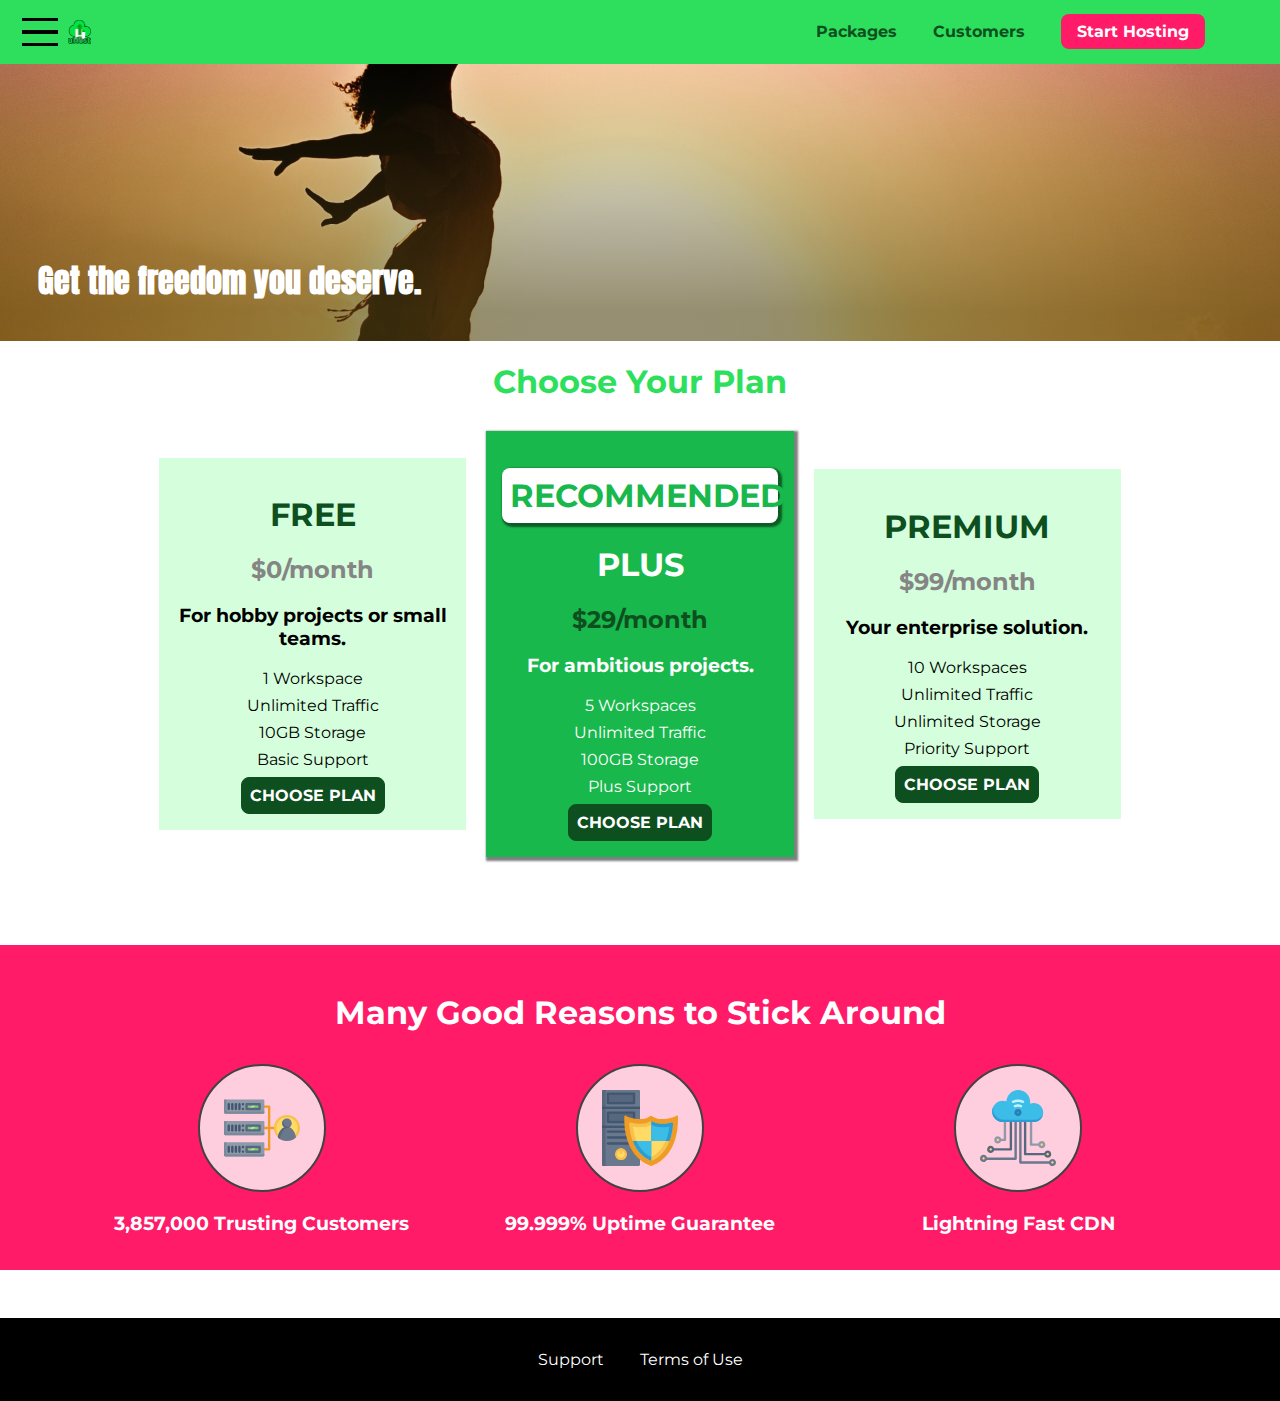
<file: css-and-js-02-assignment-problem/index.html>
<!DOCTYPE html>
<html lang="en">
  <head>
    <meta charset="UTF-8" />
    <meta http-equiv="X-UA-Compatible" content="ie=edge" />
    <title>uHost</title>
    <link rel="shortcut icon" href="favicon.png" />
    <link
      href="https://fonts.googleapis.com/css?family=Anton"
      rel="stylesheet"
    />
    <link
      href="https://fonts.googleapis.com/css?family=Montserrat:400,700"
      rel="stylesheet"
    />
    <link rel="stylesheet" href="shared.css" />
    <link rel="stylesheet" href="main.css" />
  </head>

  <body>
    <div class="backdrop"></div>
    <div class="modal">
      <h1 class="modal__title">Do you want to continue?</h1>
      <div class="modal__actions">
        <a href="start-hosting/index.html" class="modal__action">Yes!</a>
        <button class="modal__action modal__action--negative" type="button">
          No!
        </button>
      </div>
    </div>
    <header class="main-header">
      <div>
        <button class="toggle-button">
          <span class="toggle-button__bar"></span>
          <span class="toggle-button__bar"></span>
          <span class="toggle-button__bar"></span>
        </button>
        <a href="index.html" class="main-header__brand">
          <img
            src="images/uhost-icon.png"
            alt="uHost - Your favorite hosting company"
          />
        </a>
      </div>
      <nav class="main-nav">
        <ul class="main-nav__items">
          <li class="main-nav__item">
            <a href="packages/index.html">Packages</a>
          </li>
          <li class="main-nav__item">
            <a href="customers/index.html">Customers</a>
          </li>
          <li class="main-nav__item main-nav__item--cta">
            <a href="start-hosting/index.html">Start Hosting</a>
          </li>
        </ul>
      </nav>
    </header>
    <nav class="mobile-nav">
      <ul class="mobile-nav__items">
        <li class="mobile-nav__item">
          <a href="packages/index.html">Packages</a>
        </li>
        <li class="mobile-nav__item">
          <a href="customers/index.html">Customers</a>
        </li>
        <li class="mobile-nav__item mobile-nav__item--cta">
          <a href="start-hosting/index.html">Start Hosting</a>
        </li>
      </ul>
    </nav>
    <main>
      <section id="product-overview">
        <h1>Get the freedom you deserve.</h1>
      </section>
      <section id="plans">
        <h1 class="section-title">Choose Your Plan</h1>
        <div class="plan__list">
          <article class="plan">
            <h1 class="plan__title">FREE</h1>
            <h2 class="plan__price">$0/month</h2>
            <h3>For hobby projects or small teams.</h3>
            <ul class="plan__features">
              <li class="plan__feature">1 Workspace</li>
              <li class="plan__feature">Unlimited Traffic</li>
              <li class="plan__feature">10GB Storage</li>
              <li class="plan__feature">Basic Support</li>
            </ul>
            <div>
              <button class="button">CHOOSE PLAN</button>
            </div>
          </article>
          <article class="plan plan--highlighted">
            <h1 class="plan__annotation">RECOMMENDED</h1>
            <h1 class="plan__title">PLUS</h1>
            <h2 class="plan__price">$29/month</h2>
            <h3>For ambitious projects.</h3>
            <ul class="plan__features">
              <li class="plan__feature">5 Workspaces</li>
              <li class="plan__feature">Unlimited Traffic</li>
              <li class="plan__feature">100GB Storage</li>
              <li class="plan__feature">Plus Support</li>
            </ul>
            <div>
              <button class="button">CHOOSE PLAN</button>
            </div>
          </article>
          <article class="plan">
            <h1 class="plan__title">PREMIUM</h1>
            <h2 class="plan__price">$99/month</h2>
            <h3>Your enterprise solution.</h3>
            <ul class="plan__features">
              <li class="plan__feature">10 Workspaces</li>
              <li class="plan__feature">Unlimited Traffic</li>
              <li class="plan__feature">Unlimited Storage</li>
              <li class="plan__feature">Priority Support</li>
            </ul>
            <div>
              <button class="button">CHOOSE PLAN</button>
            </div>
          </article>
        </div>
      </section>
      <section id="key-features">
        <h1 class="section-title">Many Good Reasons to Stick Around</h1>
        <ul class="key-feature__list">
          <li class="key-feature">
            <div class="key-feature__image">
              <svg viewBox="0 0 512 512">
                <path
                  style="fill: #f09b24"
                  d="M344,248h-32V112c0-4.418-3.582-8-8-8h-40c-4.418,0-8,3.582-8,8s3.582,8,8,8h32v128h-32  c-4.418,0-8,3.582-8,8s3.582,8,8,8h32v128h-32c-4.418,0-8,3.582-8,8s3.582,8,8,8h40c4.418,0,8-3.582,8-8V264h32c4.418,0,8-3.582,8-8  S348.418,248,344,248z"
                />
                <path
                  style="fill: #8e9aa9"
                  d="M264,64H8c-4.418,0-8,3.582-8,8v80c0,4.418,3.582,8,8,8h256c4.418,0,8-3.582,8-8V72  C272,67.582,268.418,64,264,64z"
                />
                <path
                  style="fill: #7c899b"
                  d="M24,144c-4.418,0-8-3.582-8-8V64H8c-4.418,0-8,3.582-8,8v80c0,4.418,3.582,8,8,8h256  c4.418,0,8-3.582,8-8v-8H24z"
                />
                <rect
                  x="152"
                  y="96"
                  style="fill: #b8e3a8"
                  width="88"
                  height="32"
                />
                <g>
                  <polygon
                    style="fill: #7ec97d"
                    points="152,96 152,128 166,128 198,96  "
                  />
                  <polygon
                    style="fill: #7ec97d"
                    points="220,96 188,128 240,128 240,96  "
                  />
                </g>
                <path
                  style="fill: #56677e"
                  d="M240,136h-88c-4.418,0-8-3.582-8-8V96c0-4.418,3.582-8,8-8h88c4.418,0,8,3.582,8,8v32  C248,132.418,244.418,136,240,136z M160,120h72v-16h-72V120z"
                />
                <g>
                  <path
                    style="fill: #435670"
                    d="M32,136c-4.418,0-8-3.582-8-8V96c0-4.418,3.582-8,8-8s8,3.582,8,8v32C40,132.418,36.418,136,32,136z   "
                  />
                  <path
                    style="fill: #435670"
                    d="M56,136c-4.418,0-8-3.582-8-8V96c0-4.418,3.582-8,8-8s8,3.582,8,8v32C64,132.418,60.418,136,56,136z   "
                  />
                  <path
                    style="fill: #435670"
                    d="M80,136c-4.418,0-8-3.582-8-8V96c0-4.418,3.582-8,8-8s8,3.582,8,8v32C88,132.418,84.418,136,80,136z   "
                  />
                  <path
                    style="fill: #435670"
                    d="M104,136c-4.418,0-8-3.582-8-8V96c0-4.418,3.582-8,8-8s8,3.582,8,8v32   C112,132.418,108.418,136,104,136z"
                  />
                  <path
                    style="fill: #435670"
                    d="M128,105c-4.418,0-8-3.582-8-8v-1c0-4.418,3.582-8,8-8s8,3.582,8,8v1   C136,101.418,132.418,105,128,105z"
                  />
                  <path
                    style="fill: #435670"
                    d="M128,136c-4.418,0-8-3.582-8-8v-1c0-4.418,3.582-8,8-8s8,3.582,8,8v1   C136,132.418,132.418,136,128,136z"
                  />
                </g>
                <path
                  style="fill: #8e9aa9"
                  d="M264,208H8c-4.418,0-8,3.582-8,8v80c0,4.418,3.582,8,8,8h256c4.418,0,8-3.582,8-8v-80  C272,211.582,268.418,208,264,208z"
                />
                <path
                  style="fill: #7c899b"
                  d="M24,288c-4.418,0-8-3.582-8-8v-72H8c-4.418,0-8,3.582-8,8v80c0,4.418,3.582,8,8,8h256  c4.418,0,8-3.582,8-8v-8H24z"
                />
                <rect
                  x="152"
                  y="240"
                  style="fill: #b8e3a8"
                  width="88"
                  height="32"
                />
                <g>
                  <polygon
                    style="fill: #7ec97d"
                    points="152,240 152,272 166,272 198,240  "
                  />
                  <polygon
                    style="fill: #7ec97d"
                    points="220,240 188,272 240,272 240,240  "
                  />
                </g>
                <path
                  style="fill: #56677e"
                  d="M240,280h-88c-4.418,0-8-3.582-8-8v-32c0-4.418,3.582-8,8-8h88c4.418,0,8,3.582,8,8v32  C248,276.418,244.418,280,240,280z M160,264h72v-16h-72V264z"
                />
                <g>
                  <path
                    style="fill: #435670"
                    d="M32,280c-4.418,0-8-3.582-8-8v-32c0-4.418,3.582-8,8-8s8,3.582,8,8v32C40,276.418,36.418,280,32,280   z"
                  />
                  <path
                    style="fill: #435670"
                    d="M56,280c-4.418,0-8-3.582-8-8v-32c0-4.418,3.582-8,8-8s8,3.582,8,8v32C64,276.418,60.418,280,56,280   z"
                  />
                  <path
                    style="fill: #435670"
                    d="M80,280c-4.418,0-8-3.582-8-8v-32c0-4.418,3.582-8,8-8s8,3.582,8,8v32C88,276.418,84.418,280,80,280   z"
                  />
                  <path
                    style="fill: #435670"
                    d="M104,280c-4.418,0-8-3.582-8-8v-32c0-4.418,3.582-8,8-8s8,3.582,8,8v32   C112,276.418,108.418,280,104,280z"
                  />
                  <path
                    style="fill: #435670"
                    d="M128,249c-4.418,0-8-3.582-8-8v-1c0-4.418,3.582-8,8-8s8,3.582,8,8v1   C136,245.418,132.418,249,128,249z"
                  />
                  <path
                    style="fill: #435670"
                    d="M128,280c-4.418,0-8-3.582-8-8v-1c0-4.418,3.582-8,8-8s8,3.582,8,8v1   C136,276.418,132.418,280,128,280z"
                  />
                </g>
                <path
                  style="fill: #8e9aa9"
                  d="M264,352H8c-4.418,0-8,3.582-8,8v80c0,4.418,3.582,8,8,8h256c4.418,0,8-3.582,8-8v-80  C272,355.582,268.418,352,264,352z"
                />
                <path
                  style="fill: #7c899b"
                  d="M24,432c-4.418,0-8-3.582-8-8v-72H8c-4.418,0-8,3.582-8,8v80c0,4.418,3.582,8,8,8h256  c4.418,0,8-3.582,8-8v-8H24z"
                />
                <rect
                  x="152"
                  y="384"
                  style="fill: #b8e3a8"
                  width="88"
                  height="32"
                />
                <g>
                  <polygon
                    style="fill: #7ec97d"
                    points="152,384 152,416 166,416 198,384  "
                  />
                  <polygon
                    style="fill: #7ec97d"
                    points="220,384 188,416 240,416 240,384  "
                  />
                </g>
                <path
                  style="fill: #56677e"
                  d="M240,424h-88c-4.418,0-8-3.582-8-8v-32c0-4.418,3.582-8,8-8h88c4.418,0,8,3.582,8,8v32  C248,420.418,244.418,424,240,424z M160,408h72v-16h-72V408z"
                />
                <g>
                  <path
                    style="fill: #435670"
                    d="M32,424c-4.418,0-8-3.582-8-8v-32c0-4.418,3.582-8,8-8s8,3.582,8,8v32C40,420.418,36.418,424,32,424   z"
                  />
                  <path
                    style="fill: #435670"
                    d="M56,424c-4.418,0-8-3.582-8-8v-32c0-4.418,3.582-8,8-8s8,3.582,8,8v32C64,420.418,60.418,424,56,424   z"
                  />
                  <path
                    style="fill: #435670"
                    d="M80,424c-4.418,0-8-3.582-8-8v-32c0-4.418,3.582-8,8-8s8,3.582,8,8v32C88,420.418,84.418,424,80,424   z"
                  />
                  <path
                    style="fill: #435670"
                    d="M104,424c-4.418,0-8-3.582-8-8v-32c0-4.418,3.582-8,8-8s8,3.582,8,8v32   C112,420.418,108.418,424,104,424z"
                  />
                  <path
                    style="fill: #435670"
                    d="M128,393c-4.418,0-8-3.582-8-8v-1c0-4.418,3.582-8,8-8s8,3.582,8,8v1   C136,389.418,132.418,393,128,393z"
                  />
                  <path
                    style="fill: #435670"
                    d="M128,424c-4.418,0-8-3.582-8-8v-1c0-4.418,3.582-8,8-8s8,3.582,8,8v1   C136,420.418,132.418,424,128,424z"
                  />
                </g>
                <path
                  style="fill: #f7c14d"
                  d="M424,168c-48.523,0-88,39.477-88,88s39.477,88,88,88s88-39.477,88-88S472.523,168,424,168z"
                />
                <path
                  style="fill: #ffdb66"
                  d="M424,184c-39.701,0-72,32.299-72,72s32.299,72,72,72s72-32.299,72-72S463.701,184,424,184z"
                />
                <path
                  style="fill: #69788d"
                  d="M484.893,314.16C476.393,274.588,451.922,248,424,248s-52.393,26.588-60.893,66.16  c-0.605,2.82,0.354,5.749,2.511,7.664C381.731,336.124,402.465,344,424,344s42.269-7.876,58.381-22.176  C484.539,319.909,485.498,316.98,484.893,314.16z"
                />
                <path
                  style="fill: #56677e"
                  d="M434.053,249.171C430.768,248.403,427.411,248,424,248c-27.922,0-52.393,26.588-60.893,66.16  c-0.605,2.82,0.354,5.749,2.511,7.664c3.383,3.002,6.979,5.703,10.734,8.125C384.904,286.243,407.373,255.378,434.053,249.171z"
                />
                <path
                  style="fill: #69788d"
                  d="M424,192c-17.645,0-32,14.355-32,32s14.355,32,32,32s32-14.355,32-32S441.645,192,424,192z"
                />
                <path
                  style="fill: #56677e"
                  d="M432,248c-17.645,0-32-14.355-32-32c0-6.783,2.128-13.076,5.742-18.258  C397.444,203.53,392,213.138,392,224c0,17.645,14.355,32,32,32c10.862,0,20.471-5.444,26.258-13.742  C445.076,245.872,438.783,248,432,248z"
                />
              </svg>
            </div>
            <p class="key-feature__description">3,857,000 Trusting Customers</p>
          </li>
          <li class="key-feature">
            <div class="key-feature__image">
              <svg viewBox="0 0 512 512">
                <path
                  style="fill: #69788d"
                  d="M248,0H8C3.582,0,0,3.582,0,8v496c0,4.418,3.582,8,8,8h240c4.418,0,8-3.582,8-8V8  C256,3.582,252.418,0,248,0z"
                />
                <path
                  style="fill: #56677e"
                  d="M24,504V8c0-4.418,3.582-8,8-8H8C3.582,0,0,3.582,0,8v496c0,4.418,3.582,8,8,8h24  C27.582,512,24,508.418,24,504z"
                />
                <g>
                  <rect
                    x="0"
                    y="112"
                    style="fill: #435670"
                    width="256"
                    height="16"
                  />
                  <rect
                    x="0"
                    y="240"
                    style="fill: #435670"
                    width="256"
                    height="16"
                  />
                </g>
                <path
                  style="fill: #f7c14d"
                  d="M128,392c-22.056,0-40,17.944-40,40s17.944,40,40,40s40-17.944,40-40S150.056,392,128,392z"
                />
                <path
                  style="fill: #ffdb66"
                  d="M128,408c-13.233,0-24,10.767-24,24s10.767,24,24,24s24-10.767,24-24S141.233,408,128,408z"
                />
                <path
                  style="fill: #f7c14d"
                  d="M128,392c-2.739,0-5.414,0.278-8,0.805V424c0,4.418,3.582,8,8,8c4.418,0,8-3.582,8-8v-31.195  C133.414,392.278,130.739,392,128,392z"
                />
                <g>
                  <path
                    style="fill: #435670"
                    d="M216,288H40c-4.418,0-8-3.582-8-8s3.582-8,8-8h176c4.418,0,8,3.582,8,8S220.418,288,216,288z"
                  />
                  <path
                    style="fill: #435670"
                    d="M216,328H40c-4.418,0-8-3.582-8-8s3.582-8,8-8h176c4.418,0,8,3.582,8,8S220.418,328,216,328z"
                  />
                  <path
                    style="fill: #435670"
                    d="M216,368H40c-4.418,0-8-3.582-8-8s3.582-8,8-8h176c4.418,0,8,3.582,8,8S220.418,368,216,368z"
                  />
                  <path
                    style="fill: #435670"
                    d="M216,16H40c-4.418,0-8,3.582-8,8v64c0,4.418,3.582,8,8,8h176c4.418,0,8-3.582,8-8V24   C224,19.582,220.418,16,216,16z"
                  />
                </g>
                <rect
                  x="48"
                  y="32"
                  style="fill: #56677e"
                  width="160"
                  height="48"
                />
                <path
                  style="fill: #435670"
                  d="M216,144H40c-4.418,0-8,3.582-8,8v64c0,4.418,3.582,8,8,8h176c4.418,0,8-3.582,8-8v-64  C224,147.582,220.418,144,216,144z"
                />
                <rect
                  x="48"
                  y="160"
                  style="fill: #56677e"
                  width="160"
                  height="48"
                />
                <path
                  style="fill: #f09b24"
                  d="M511.747,180.237c-0.194-6.537-8.107-10.107-13.135-5.894c-5.6,4.693-42.904,21.282-98.514,21.282  c-33.45,0-64.625-20.999-64.929-21.206c-2.9-1.991-6.764-1.85-9.512,0.346c-2.677,2.135-27.201,20.86-63.793,20.86  c-55.607,0-92.914-16.589-98.515-21.282c-5.028-4.211-12.941-0.645-13.135,5.894c-1.634,54.834,4.655,105.941,18.693,151.903  c12.096,39.604,29.759,74.047,52.497,102.373c27.538,34.304,62.743,59.882,104.66,76.045c3.069,1.918,6.757,1.921,9.83,0  c41.917-16.163,77.122-41.741,104.66-76.045c22.738-28.326,40.401-62.77,52.497-102.373  C507.092,286.179,513.381,235.071,511.747,180.237z"
                />
                <path
                  style="fill: #f7c14d"
                  d="M476.21,221.226c-1.953-1.631-4.568-2.235-7.036-1.628c-21.686,5.327-44.926,8.028-69.075,8.028  c-25.926,0-49.633-8.975-64.955-16.504c-2.307-1.134-5.016-1.091-7.284,0.116c-14.059,7.477-36.919,16.388-65.994,16.388  c-24.153,0-47.394-2.701-69.075-8.028c-5.155-1.268-10.221,2.966-9.894,8.261c2.077,33.693,7.668,65.635,16.616,94.935  c22.774,74.565,66.139,126.334,128.888,153.868c2.032,0.891,4.397,0.891,6.43,0c61.777-27.107,104.716-78.876,127.62-153.868  c8.948-29.3,14.539-61.241,16.616-94.935C479.224,225.319,478.163,222.856,476.21,221.226z"
                />
                <path
                  style="fill: #ffdb66"
                  d="M331.609,451.727c-52.604-25.289-89.304-70.987-109.144-135.944  c-6.532-21.39-11.162-44.336-13.82-68.447c17.133,2.852,34.952,4.291,53.22,4.291c29.394,0,53.376-7.793,69.978-15.561  c17.44,7.736,41.656,15.561,68.256,15.561c18.267,0,36.085-1.439,53.219-4.291c-2.659,24.112-7.288,47.06-13.82,68.448  C419.545,381.108,383.27,426.805,331.609,451.727z"
                />
                <g>
                  <path
                    style="fill: #2c9dd4"
                    d="M479.066,227.858c0.157-2.539-0.903-5.002-2.856-6.633s-4.568-2.235-7.036-1.628   c-21.686,5.327-44.926,8.028-69.075,8.028c-25.926,0-49.633-8.975-64.955-16.504c-1.057-0.52-2.2-0.78-3.345-0.806l-0.072,133.351   h123.601c2.556-6.746,4.933-13.702,7.123-20.874C471.398,293.493,476.989,261.552,479.066,227.858z"
                  />
                  <path
                    style="fill: #2c9dd4"
                    d="M206.658,343.667c24.153,63.42,65.028,108.108,121.743,132.995c1.031,0.452,2.147,0.673,3.263,0.666   l0.063-133.661H206.658z"
                  />
                </g>
                <g>
                  <path
                    style="fill: #3cbde8"
                    d="M439.497,315.783c6.532-21.389,11.161-44.336,13.82-68.448c-17.134,2.852-34.952,4.291-53.219,4.291   c-26.6,0-50.815-7.824-68.256-15.561l-0.116,107.601h97.758C433.179,334.807,436.524,325.518,439.497,315.783z"
                  />
                  <path
                    style="fill: #3cbde8"
                    d="M232.523,343.667c21.144,50.298,54.363,86.56,99.087,108.06l0.117-108.06H232.523z"
                  />
                </g>
              </svg>
            </div>
            <p class="key-feature__description">99.999% Uptime Guarantee</p>
          </li>
          <li class="key-feature">
            <div class="key-feature__image">
              <svg viewBox="0 0 512 512">
                <path
                  style="fill: #8e9aa9"
                  d="M168,200c-4.418,0-8,3.582-8,8v120h-17.376c-3.302-9.311-12.194-16-22.624-16  c-13.234,0-24,10.767-24,24s10.766,24,24,24c10.429,0,19.321-6.689,22.624-16H168c4.418,0,8-3.582,8-8V208  C176,203.582,172.418,200,168,200z"
                />
                <path
                  style="fill: #ffdb66"
                  d="M120,328c-4.411,0-8,3.589-8,8s3.589,8,8,8s8-3.589,8-8S124.411,328,120,328z"
                />
                <path
                  style="fill: #56677e"
                  d="M208,200c-4.418,0-8,3.582-8,8v184H94.624C91.322,382.689,82.43,376,72,376  c-13.234,0-24,10.767-24,24s10.766,24,24,24c10.429,0,19.321-6.689,22.624-16H208c4.418,0,8-3.582,8-8V208  C216,203.582,212.418,200,208,200z"
                />
                <path
                  style="fill: #ffdb66"
                  d="M72,392c-4.411,0-8,3.589-8,8s3.589,8,8,8s8-3.589,8-8S76.411,392,72,392z"
                />
                <path
                  style="fill: #69788d"
                  d="M240,208c-4.418,0-8,3.582-8,8v239H47.24c-2.671-10.34-12.078-18-23.24-18c-13.234,0-24,10.767-24,24  s10.766,24,24,24c9.666,0,18.009-5.747,21.809-14H240c4.418,0,8-3.582,8-8V216C248,211.582,244.418,208,240,208z"
                />
                <path
                  style="fill: #ffdb66"
                  d="M24,453c-4.411,0-8,3.589-8,8s3.589,8,8,8s8-3.589,8-8S28.411,453,24,453z"
                />
                <path
                  style="fill: #69788d"
                  d="M488,464c-10.429,0-19.321,6.689-22.624,16H280V208c0-4.418-3.582-8-8-8s-8,3.582-8,8v280  c0,4.418,3.582,8,8,8h193.376c3.302,9.311,12.194,16,22.624,16c13.234,0,24-10.767,24-24S501.234,464,488,464z"
                />
                <path
                  style="fill: #ffdb66"
                  d="M488,480c-4.411,0-8,3.589-8,8s3.589,8,8,8s8-3.589,8-8S492.411,480,488,480z"
                />
                <path
                  style="fill: #56677e"
                  d="M456,408c-10.429,0-19.321,6.689-22.624,16H312V208c0-4.418-3.582-8-8-8s-8,3.582-8,8v224  c0,4.418,3.582,8,8,8h129.376c3.302,9.311,12.194,16,22.624,16c13.234,0,24-10.767,24-24S469.234,408,456,408z"
                />
                <path
                  style="fill: #ffdb66"
                  d="M456,424c-4.411,0-8,3.589-8,8s3.589,8,8,8s8-3.589,8-8S460.411,424,456,424z"
                />
                <path
                  style="fill: #8e9aa9"
                  d="M416,344c-10.429,0-19.321,6.689-22.624,16H352V208c0-4.418-3.582-8-8-8s-8,3.582-8,8v160  c0,4.418,3.582,8,8,8h49.376c3.302,9.311,12.194,16,22.624,16c13.234,0,24-10.767,24-24S429.234,344,416,344z"
                />
                <path
                  style="fill: #ffdb66"
                  d="M416,360c-4.411,0-8,3.589-8,8s3.589,8,8,8s8-3.589,8-8S420.411,360,416,360z"
                />
                <path
                  style="fill: #3cbde8"
                  d="M362,88c-8.741,0-17.231,1.751-25.06,5.085C337.646,88.797,338,84.43,338,80  c0-44.112-35.888-80-80-80c-42.823,0-77.895,33.816-79.909,76.149C170.393,73.415,162.244,72,154,72c-39.701,0-72,32.299-72,72  s32.299,72,72,72h208c35.29,0,64-28.71,64-64S397.29,88,362,88z"
                />
                <path
                  style="fill: #2c9dd4"
                  d="M368,200H160c-39.701,0-72-32.299-72-72c0-5.863,0.721-11.559,2.05-17.019  C84.918,120.88,82,132.102,82,144c0,39.701,32.299,72,72,72h208c30.389,0,55.88-21.296,62.379-49.743  C413.565,186.327,392.352,200,368,200z"
                />
                <path
                  style="fill: #2a7db5"
                  d="M256,128c-13.234,0-24,10.767-24,24s10.766,24,24,24c13.233,0,24-10.767,24-24S269.233,128,256,128z"
                />
                <path
                  style="fill: #2c9dd4"
                  d="M256,144c-4.411,0-8,3.589-8,8s3.589,8,8,8c4.411,0,8-3.589,8-8S260.411,144,256,144z"
                />
                <g>
                  <path
                    style="fill: #c5f1fa"
                    d="M221.755,87.695c-2.994,0-5.864-1.688-7.233-4.572c-1.894-3.991-0.194-8.763,3.798-10.657   C230.157,66.849,242.834,64,256,64c13.166,0,25.844,2.849,37.68,8.466c3.992,1.895,5.692,6.666,3.798,10.657   s-6.666,5.692-10.657,3.798C277.144,82.328,266.774,80,256,80c-10.774,0-21.144,2.328-30.821,6.921   C224.072,87.446,222.904,87.695,221.755,87.695z"
                  />
                  <path
                    style="fill: #c5f1fa"
                    d="M276.545,116.618c-1.148,0-2.316-0.249-3.424-0.774C267.745,113.293,261.985,112,256,112   c-5.985,0-11.745,1.293-17.121,3.844c-3.991,1.895-8.763,0.192-10.657-3.798c-1.894-3.992-0.193-8.764,3.798-10.657   C239.557,97.813,247.625,96,256,96c8.376,0,16.444,1.813,23.98,5.389c3.991,1.894,5.692,6.665,3.798,10.657   C282.41,114.93,279.539,116.618,276.545,116.618z"
                  />
                </g>
              </svg>
            </div>
            <p class="key-feature__description">Lightning Fast CDN</p>
          </li>
        </ul>
      </section>
    </main>
    <footer class="main-footer">
      <nav>
        <ul class="main-footer__links">
          <li class="main-footer__link">
            <a href="#">Support</a>
          </li>
          <li class="main-footer__link">
            <a href="#">Terms of Use</a>
          </li>
        </ul>
      </nav>
    </footer>
    <script src="shared.js"></script>
  </body>
</html>
</file>
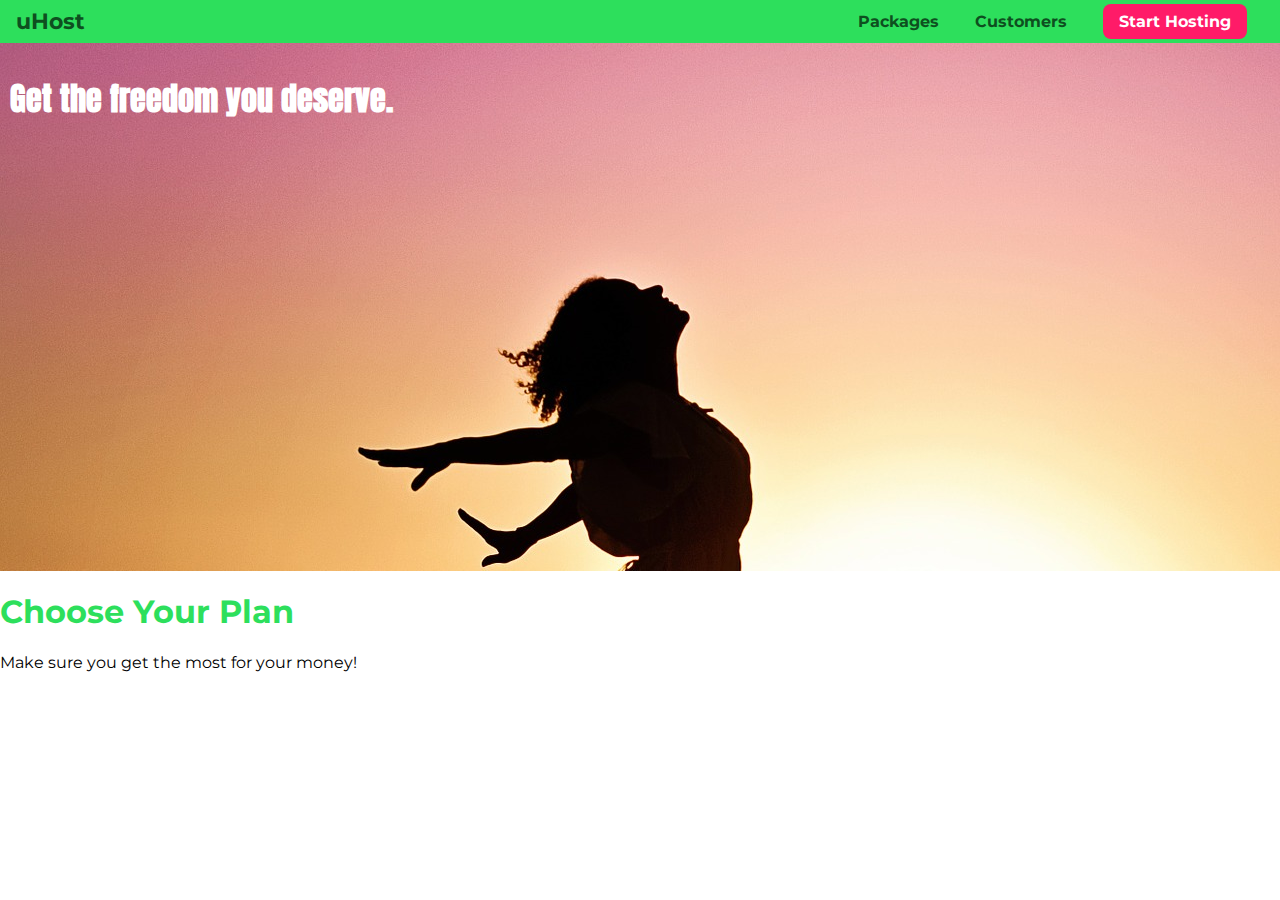
<file: diving-deeper-01-project-introducing-the-box-model-starting-code/index.html>
<!DOCTYPE html>
<html lang="en">
  <head>
    <meta charset="UTF-8" />
    <meta http-equiv="X-UA-Compatible" content="ie=edge" />
    <title>uHost</title>
    <link rel="shortcut icon" href="favicon.png" />
    <link
      href="https://fonts.googleapis.com/css?family=Anton"
      rel="stylesheet"
    />
    <link
      href="https://fonts.googleapis.com/css?family=Montserrat:400,700"
      rel="stylesheet"
    />
    <link rel="stylesheet" href="main.css" />
  </head>

  <body>
    <header class="main-header">
      <div>
        <a href="index.html" class="main-header__brand">uHost</a>
      </div>
      <nav class="main-nav">
        <ul class="main-nav__items">
          <li class="main-nav__item">
            <a href="packages/index.html">Packages</a>
          </li>
          <li class="main-nav__item">
            <a href="customers/index.html">Customers</a>
          </li>
          <li class="main-nav__item main-nav__item--cta">
            <a href="start-hosting/index.html">Start Hosting</a>
          </li>
        </ul>
      </nav>
    </header>
    <main>
      <section id="product-overview">
        <h1>Get the freedom you deserve.</h1>
      </section>
      <section id="plans">
        <h1 class="section-title">Choose Your Plan</h1>
        <p>Make sure you get the most for your money!</p>
      </section>
    </main>
  </body>
</html>
</file>
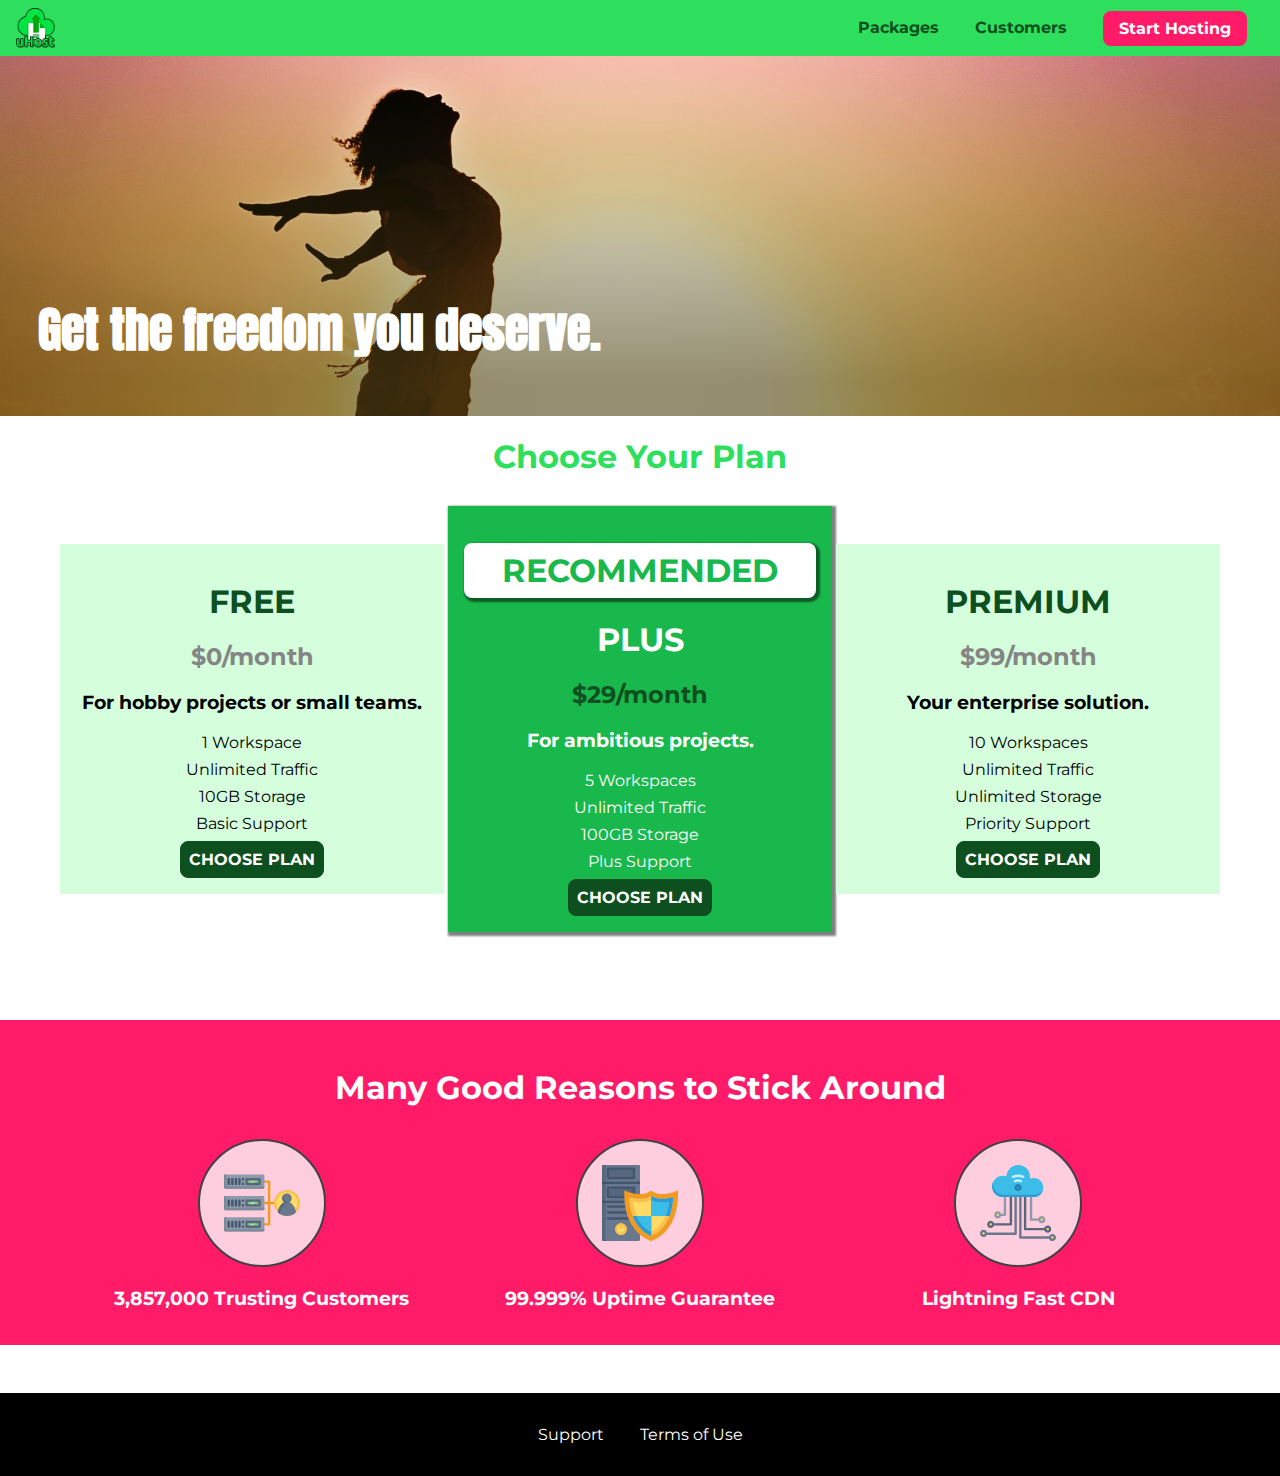
<file: forms-01-adding-the-unstyled-form-starting-code/index.html>
<!DOCTYPE html>
<html lang="en">
  <head>
    <meta charset="UTF-8" />
    <meta http-equiv="X-UA-Compatible" content="ie=edge" />
    <meta name="viewport" content="width=device-width, initial-scale=1.0" />
    <title>uHost</title>
    <link rel="shortcut icon" href="favicon.png" />
    <link
      href="https://fonts.googleapis.com/css?family=Anton"
      rel="stylesheet"
    />
    <link
      href="https://fonts.googleapis.com/css?family=Montserrat:400,700"
      rel="stylesheet"
    />
    <link rel="stylesheet" href="shared.css" />
    <link rel="stylesheet" href="main.css" />
  </head>

  <body>
    <div class="backdrop"></div>
    <div class="modal">
      <h1 class="modal__title">Do you want to continue?</h1>
      <div class="modal__actions">
        <a href="start-hosting/index.html" class="modal__action">Yes!</a>
        <button class="modal__action modal__action--negative" type="button">
          No!
        </button>
      </div>
    </div>
    <header class="main-header">
      <div>
        <button class="toggle-button">
          <span class="toggle-button__bar"></span>
          <span class="toggle-button__bar"></span>
          <span class="toggle-button__bar"></span>
        </button>
        <a href="index.html" class="main-header__brand">
          <img
            src="images/uhost-icon.png"
            alt="uHost - Your favorite hosting company"
          />
        </a>
      </div>
      <nav class="main-nav">
        <ul class="main-nav__items">
          <li class="main-nav__item">
            <a href="packages/index.html">Packages</a>
          </li>
          <li class="main-nav__item">
            <a href="customers/index.html">Customers</a>
          </li>
          <li class="main-nav__item main-nav__item--cta">
            <a href="start-hosting/index.html">Start Hosting</a>
          </li>
        </ul>
      </nav>
    </header>
    <nav class="mobile-nav">
      <ul class="mobile-nav__items">
        <li class="mobile-nav__item">
          <a href="packages/index.html">Packages</a>
        </li>
        <li class="mobile-nav__item">
          <a href="customers/index.html">Customers</a>
        </li>
        <li class="mobile-nav__item mobile-nav__item--cta">
          <a href="start-hosting/index.html">Start Hosting</a>
        </li>
      </ul>
    </nav>
    <main>
      <section id="product-overview">
        <h1>Get the freedom you deserve.</h1>
      </section>
      <section id="plans">
        <h1 class="section-title">Choose Your Plan</h1>
        <div class="plan__list">
          <article class="plan">
            <h1 class="plan__title">FREE</h1>
            <h2 class="plan__price">$0/month</h2>
            <h3>For hobby projects or small teams.</h3>
            <ul class="plan__features">
              <li class="plan__feature">1 Workspace</li>
              <li class="plan__feature">Unlimited Traffic</li>
              <li class="plan__feature">10GB Storage</li>
              <li class="plan__feature">Basic Support</li>
            </ul>
            <div>
              <button class="button">CHOOSE PLAN</button>
            </div>
          </article>
          <article class="plan plan--highlighted">
            <h1 class="plan__annotation">RECOMMENDED</h1>
            <h1 class="plan__title">PLUS</h1>
            <h2 class="plan__price">$29/month</h2>
            <h3>For ambitious projects.</h3>
            <ul class="plan__features">
              <li class="plan__feature">5 Workspaces</li>
              <li class="plan__feature">Unlimited Traffic</li>
              <li class="plan__feature">100GB Storage</li>
              <li class="plan__feature">Plus Support</li>
            </ul>
            <div>
              <button class="button">CHOOSE PLAN</button>
            </div>
          </article>
          <article class="plan">
            <h1 class="plan__title">PREMIUM</h1>
            <h2 class="plan__price">$99/month</h2>
            <h3>Your enterprise solution.</h3>
            <ul class="plan__features">
              <li class="plan__feature">10 Workspaces</li>
              <li class="plan__feature">Unlimited Traffic</li>
              <li class="plan__feature">Unlimited Storage</li>
              <li class="plan__feature">Priority Support</li>
            </ul>
            <div>
              <button class="button">CHOOSE PLAN</button>
            </div>
          </article>
        </div>
      </section>
      <section id="key-features">
        <h1 class="section-title">Many Good Reasons to Stick Around</h1>
        <ul class="key-feature__list">
          <li class="key-feature">
            <div class="key-feature__image">
              <svg viewBox="0 0 512 512">
                <path
                  style="fill: #f09b24"
                  d="M344,248h-32V112c0-4.418-3.582-8-8-8h-40c-4.418,0-8,3.582-8,8s3.582,8,8,8h32v128h-32  c-4.418,0-8,3.582-8,8s3.582,8,8,8h32v128h-32c-4.418,0-8,3.582-8,8s3.582,8,8,8h40c4.418,0,8-3.582,8-8V264h32c4.418,0,8-3.582,8-8  S348.418,248,344,248z"
                />
                <path
                  style="fill: #8e9aa9"
                  d="M264,64H8c-4.418,0-8,3.582-8,8v80c0,4.418,3.582,8,8,8h256c4.418,0,8-3.582,8-8V72  C272,67.582,268.418,64,264,64z"
                />
                <path
                  style="fill: #7c899b"
                  d="M24,144c-4.418,0-8-3.582-8-8V64H8c-4.418,0-8,3.582-8,8v80c0,4.418,3.582,8,8,8h256  c4.418,0,8-3.582,8-8v-8H24z"
                />
                <rect
                  x="152"
                  y="96"
                  style="fill: #b8e3a8"
                  width="88"
                  height="32"
                />
                <g>
                  <polygon
                    style="fill: #7ec97d"
                    points="152,96 152,128 166,128 198,96  "
                  />
                  <polygon
                    style="fill: #7ec97d"
                    points="220,96 188,128 240,128 240,96  "
                  />
                </g>
                <path
                  style="fill: #56677e"
                  d="M240,136h-88c-4.418,0-8-3.582-8-8V96c0-4.418,3.582-8,8-8h88c4.418,0,8,3.582,8,8v32  C248,132.418,244.418,136,240,136z M160,120h72v-16h-72V120z"
                />
                <g>
                  <path
                    style="fill: #435670"
                    d="M32,136c-4.418,0-8-3.582-8-8V96c0-4.418,3.582-8,8-8s8,3.582,8,8v32C40,132.418,36.418,136,32,136z   "
                  />
                  <path
                    style="fill: #435670"
                    d="M56,136c-4.418,0-8-3.582-8-8V96c0-4.418,3.582-8,8-8s8,3.582,8,8v32C64,132.418,60.418,136,56,136z   "
                  />
                  <path
                    style="fill: #435670"
                    d="M80,136c-4.418,0-8-3.582-8-8V96c0-4.418,3.582-8,8-8s8,3.582,8,8v32C88,132.418,84.418,136,80,136z   "
                  />
                  <path
                    style="fill: #435670"
                    d="M104,136c-4.418,0-8-3.582-8-8V96c0-4.418,3.582-8,8-8s8,3.582,8,8v32   C112,132.418,108.418,136,104,136z"
                  />
                  <path
                    style="fill: #435670"
                    d="M128,105c-4.418,0-8-3.582-8-8v-1c0-4.418,3.582-8,8-8s8,3.582,8,8v1   C136,101.418,132.418,105,128,105z"
                  />
                  <path
                    style="fill: #435670"
                    d="M128,136c-4.418,0-8-3.582-8-8v-1c0-4.418,3.582-8,8-8s8,3.582,8,8v1   C136,132.418,132.418,136,128,136z"
                  />
                </g>
                <path
                  style="fill: #8e9aa9"
                  d="M264,208H8c-4.418,0-8,3.582-8,8v80c0,4.418,3.582,8,8,8h256c4.418,0,8-3.582,8-8v-80  C272,211.582,268.418,208,264,208z"
                />
                <path
                  style="fill: #7c899b"
                  d="M24,288c-4.418,0-8-3.582-8-8v-72H8c-4.418,0-8,3.582-8,8v80c0,4.418,3.582,8,8,8h256  c4.418,0,8-3.582,8-8v-8H24z"
                />
                <rect
                  x="152"
                  y="240"
                  style="fill: #b8e3a8"
                  width="88"
                  height="32"
                />
                <g>
                  <polygon
                    style="fill: #7ec97d"
                    points="152,240 152,272 166,272 198,240  "
                  />
                  <polygon
                    style="fill: #7ec97d"
                    points="220,240 188,272 240,272 240,240  "
                  />
                </g>
                <path
                  style="fill: #56677e"
                  d="M240,280h-88c-4.418,0-8-3.582-8-8v-32c0-4.418,3.582-8,8-8h88c4.418,0,8,3.582,8,8v32  C248,276.418,244.418,280,240,280z M160,264h72v-16h-72V264z"
                />
                <g>
                  <path
                    style="fill: #435670"
                    d="M32,280c-4.418,0-8-3.582-8-8v-32c0-4.418,3.582-8,8-8s8,3.582,8,8v32C40,276.418,36.418,280,32,280   z"
                  />
                  <path
                    style="fill: #435670"
                    d="M56,280c-4.418,0-8-3.582-8-8v-32c0-4.418,3.582-8,8-8s8,3.582,8,8v32C64,276.418,60.418,280,56,280   z"
                  />
                  <path
                    style="fill: #435670"
                    d="M80,280c-4.418,0-8-3.582-8-8v-32c0-4.418,3.582-8,8-8s8,3.582,8,8v32C88,276.418,84.418,280,80,280   z"
                  />
                  <path
                    style="fill: #435670"
                    d="M104,280c-4.418,0-8-3.582-8-8v-32c0-4.418,3.582-8,8-8s8,3.582,8,8v32   C112,276.418,108.418,280,104,280z"
                  />
                  <path
                    style="fill: #435670"
                    d="M128,249c-4.418,0-8-3.582-8-8v-1c0-4.418,3.582-8,8-8s8,3.582,8,8v1   C136,245.418,132.418,249,128,249z"
                  />
                  <path
                    style="fill: #435670"
                    d="M128,280c-4.418,0-8-3.582-8-8v-1c0-4.418,3.582-8,8-8s8,3.582,8,8v1   C136,276.418,132.418,280,128,280z"
                  />
                </g>
                <path
                  style="fill: #8e9aa9"
                  d="M264,352H8c-4.418,0-8,3.582-8,8v80c0,4.418,3.582,8,8,8h256c4.418,0,8-3.582,8-8v-80  C272,355.582,268.418,352,264,352z"
                />
                <path
                  style="fill: #7c899b"
                  d="M24,432c-4.418,0-8-3.582-8-8v-72H8c-4.418,0-8,3.582-8,8v80c0,4.418,3.582,8,8,8h256  c4.418,0,8-3.582,8-8v-8H24z"
                />
                <rect
                  x="152"
                  y="384"
                  style="fill: #b8e3a8"
                  width="88"
                  height="32"
                />
                <g>
                  <polygon
                    style="fill: #7ec97d"
                    points="152,384 152,416 166,416 198,384  "
                  />
                  <polygon
                    style="fill: #7ec97d"
                    points="220,384 188,416 240,416 240,384  "
                  />
                </g>
                <path
                  style="fill: #56677e"
                  d="M240,424h-88c-4.418,0-8-3.582-8-8v-32c0-4.418,3.582-8,8-8h88c4.418,0,8,3.582,8,8v32  C248,420.418,244.418,424,240,424z M160,408h72v-16h-72V408z"
                />
                <g>
                  <path
                    style="fill: #435670"
                    d="M32,424c-4.418,0-8-3.582-8-8v-32c0-4.418,3.582-8,8-8s8,3.582,8,8v32C40,420.418,36.418,424,32,424   z"
                  />
                  <path
                    style="fill: #435670"
                    d="M56,424c-4.418,0-8-3.582-8-8v-32c0-4.418,3.582-8,8-8s8,3.582,8,8v32C64,420.418,60.418,424,56,424   z"
                  />
                  <path
                    style="fill: #435670"
                    d="M80,424c-4.418,0-8-3.582-8-8v-32c0-4.418,3.582-8,8-8s8,3.582,8,8v32C88,420.418,84.418,424,80,424   z"
                  />
                  <path
                    style="fill: #435670"
                    d="M104,424c-4.418,0-8-3.582-8-8v-32c0-4.418,3.582-8,8-8s8,3.582,8,8v32   C112,420.418,108.418,424,104,424z"
                  />
                  <path
                    style="fill: #435670"
                    d="M128,393c-4.418,0-8-3.582-8-8v-1c0-4.418,3.582-8,8-8s8,3.582,8,8v1   C136,389.418,132.418,393,128,393z"
                  />
                  <path
                    style="fill: #435670"
                    d="M128,424c-4.418,0-8-3.582-8-8v-1c0-4.418,3.582-8,8-8s8,3.582,8,8v1   C136,420.418,132.418,424,128,424z"
                  />
                </g>
                <path
                  style="fill: #f7c14d"
                  d="M424,168c-48.523,0-88,39.477-88,88s39.477,88,88,88s88-39.477,88-88S472.523,168,424,168z"
                />
                <path
                  style="fill: #ffdb66"
                  d="M424,184c-39.701,0-72,32.299-72,72s32.299,72,72,72s72-32.299,72-72S463.701,184,424,184z"
                />
                <path
                  style="fill: #69788d"
                  d="M484.893,314.16C476.393,274.588,451.922,248,424,248s-52.393,26.588-60.893,66.16  c-0.605,2.82,0.354,5.749,2.511,7.664C381.731,336.124,402.465,344,424,344s42.269-7.876,58.381-22.176  C484.539,319.909,485.498,316.98,484.893,314.16z"
                />
                <path
                  style="fill: #56677e"
                  d="M434.053,249.171C430.768,248.403,427.411,248,424,248c-27.922,0-52.393,26.588-60.893,66.16  c-0.605,2.82,0.354,5.749,2.511,7.664c3.383,3.002,6.979,5.703,10.734,8.125C384.904,286.243,407.373,255.378,434.053,249.171z"
                />
                <path
                  style="fill: #69788d"
                  d="M424,192c-17.645,0-32,14.355-32,32s14.355,32,32,32s32-14.355,32-32S441.645,192,424,192z"
                />
                <path
                  style="fill: #56677e"
                  d="M432,248c-17.645,0-32-14.355-32-32c0-6.783,2.128-13.076,5.742-18.258  C397.444,203.53,392,213.138,392,224c0,17.645,14.355,32,32,32c10.862,0,20.471-5.444,26.258-13.742  C445.076,245.872,438.783,248,432,248z"
                />
              </svg>
            </div>
            <p class="key-feature__description">3,857,000 Trusting Customers</p>
          </li>
          <li class="key-feature">
            <div class="key-feature__image">
              <svg viewBox="0 0 512 512">
                <path
                  style="fill: #69788d"
                  d="M248,0H8C3.582,0,0,3.582,0,8v496c0,4.418,3.582,8,8,8h240c4.418,0,8-3.582,8-8V8  C256,3.582,252.418,0,248,0z"
                />
                <path
                  style="fill: #56677e"
                  d="M24,504V8c0-4.418,3.582-8,8-8H8C3.582,0,0,3.582,0,8v496c0,4.418,3.582,8,8,8h24  C27.582,512,24,508.418,24,504z"
                />
                <g>
                  <rect
                    x="0"
                    y="112"
                    style="fill: #435670"
                    width="256"
                    height="16"
                  />
                  <rect
                    x="0"
                    y="240"
                    style="fill: #435670"
                    width="256"
                    height="16"
                  />
                </g>
                <path
                  style="fill: #f7c14d"
                  d="M128,392c-22.056,0-40,17.944-40,40s17.944,40,40,40s40-17.944,40-40S150.056,392,128,392z"
                />
                <path
                  style="fill: #ffdb66"
                  d="M128,408c-13.233,0-24,10.767-24,24s10.767,24,24,24s24-10.767,24-24S141.233,408,128,408z"
                />
                <path
                  style="fill: #f7c14d"
                  d="M128,392c-2.739,0-5.414,0.278-8,0.805V424c0,4.418,3.582,8,8,8c4.418,0,8-3.582,8-8v-31.195  C133.414,392.278,130.739,392,128,392z"
                />
                <g>
                  <path
                    style="fill: #435670"
                    d="M216,288H40c-4.418,0-8-3.582-8-8s3.582-8,8-8h176c4.418,0,8,3.582,8,8S220.418,288,216,288z"
                  />
                  <path
                    style="fill: #435670"
                    d="M216,328H40c-4.418,0-8-3.582-8-8s3.582-8,8-8h176c4.418,0,8,3.582,8,8S220.418,328,216,328z"
                  />
                  <path
                    style="fill: #435670"
                    d="M216,368H40c-4.418,0-8-3.582-8-8s3.582-8,8-8h176c4.418,0,8,3.582,8,8S220.418,368,216,368z"
                  />
                  <path
                    style="fill: #435670"
                    d="M216,16H40c-4.418,0-8,3.582-8,8v64c0,4.418,3.582,8,8,8h176c4.418,0,8-3.582,8-8V24   C224,19.582,220.418,16,216,16z"
                  />
                </g>
                <rect
                  x="48"
                  y="32"
                  style="fill: #56677e"
                  width="160"
                  height="48"
                />
                <path
                  style="fill: #435670"
                  d="M216,144H40c-4.418,0-8,3.582-8,8v64c0,4.418,3.582,8,8,8h176c4.418,0,8-3.582,8-8v-64  C224,147.582,220.418,144,216,144z"
                />
                <rect
                  x="48"
                  y="160"
                  style="fill: #56677e"
                  width="160"
                  height="48"
                />
                <path
                  style="fill: #f09b24"
                  d="M511.747,180.237c-0.194-6.537-8.107-10.107-13.135-5.894c-5.6,4.693-42.904,21.282-98.514,21.282  c-33.45,0-64.625-20.999-64.929-21.206c-2.9-1.991-6.764-1.85-9.512,0.346c-2.677,2.135-27.201,20.86-63.793,20.86  c-55.607,0-92.914-16.589-98.515-21.282c-5.028-4.211-12.941-0.645-13.135,5.894c-1.634,54.834,4.655,105.941,18.693,151.903  c12.096,39.604,29.759,74.047,52.497,102.373c27.538,34.304,62.743,59.882,104.66,76.045c3.069,1.918,6.757,1.921,9.83,0  c41.917-16.163,77.122-41.741,104.66-76.045c22.738-28.326,40.401-62.77,52.497-102.373  C507.092,286.179,513.381,235.071,511.747,180.237z"
                />
                <path
                  style="fill: #f7c14d"
                  d="M476.21,221.226c-1.953-1.631-4.568-2.235-7.036-1.628c-21.686,5.327-44.926,8.028-69.075,8.028  c-25.926,0-49.633-8.975-64.955-16.504c-2.307-1.134-5.016-1.091-7.284,0.116c-14.059,7.477-36.919,16.388-65.994,16.388  c-24.153,0-47.394-2.701-69.075-8.028c-5.155-1.268-10.221,2.966-9.894,8.261c2.077,33.693,7.668,65.635,16.616,94.935  c22.774,74.565,66.139,126.334,128.888,153.868c2.032,0.891,4.397,0.891,6.43,0c61.777-27.107,104.716-78.876,127.62-153.868  c8.948-29.3,14.539-61.241,16.616-94.935C479.224,225.319,478.163,222.856,476.21,221.226z"
                />
                <path
                  style="fill: #ffdb66"
                  d="M331.609,451.727c-52.604-25.289-89.304-70.987-109.144-135.944  c-6.532-21.39-11.162-44.336-13.82-68.447c17.133,2.852,34.952,4.291,53.22,4.291c29.394,0,53.376-7.793,69.978-15.561  c17.44,7.736,41.656,15.561,68.256,15.561c18.267,0,36.085-1.439,53.219-4.291c-2.659,24.112-7.288,47.06-13.82,68.448  C419.545,381.108,383.27,426.805,331.609,451.727z"
                />
                <g>
                  <path
                    style="fill: #2c9dd4"
                    d="M479.066,227.858c0.157-2.539-0.903-5.002-2.856-6.633s-4.568-2.235-7.036-1.628   c-21.686,5.327-44.926,8.028-69.075,8.028c-25.926,0-49.633-8.975-64.955-16.504c-1.057-0.52-2.2-0.78-3.345-0.806l-0.072,133.351   h123.601c2.556-6.746,4.933-13.702,7.123-20.874C471.398,293.493,476.989,261.552,479.066,227.858z"
                  />
                  <path
                    style="fill: #2c9dd4"
                    d="M206.658,343.667c24.153,63.42,65.028,108.108,121.743,132.995c1.031,0.452,2.147,0.673,3.263,0.666   l0.063-133.661H206.658z"
                  />
                </g>
                <g>
                  <path
                    style="fill: #3cbde8"
                    d="M439.497,315.783c6.532-21.389,11.161-44.336,13.82-68.448c-17.134,2.852-34.952,4.291-53.219,4.291   c-26.6,0-50.815-7.824-68.256-15.561l-0.116,107.601h97.758C433.179,334.807,436.524,325.518,439.497,315.783z"
                  />
                  <path
                    style="fill: #3cbde8"
                    d="M232.523,343.667c21.144,50.298,54.363,86.56,99.087,108.06l0.117-108.06H232.523z"
                  />
                </g>
              </svg>
            </div>
            <p class="key-feature__description">99.999% Uptime Guarantee</p>
          </li>
          <li class="key-feature">
            <div class="key-feature__image">
              <svg viewBox="0 0 512 512">
                <path
                  style="fill: #8e9aa9"
                  d="M168,200c-4.418,0-8,3.582-8,8v120h-17.376c-3.302-9.311-12.194-16-22.624-16  c-13.234,0-24,10.767-24,24s10.766,24,24,24c10.429,0,19.321-6.689,22.624-16H168c4.418,0,8-3.582,8-8V208  C176,203.582,172.418,200,168,200z"
                />
                <path
                  style="fill: #ffdb66"
                  d="M120,328c-4.411,0-8,3.589-8,8s3.589,8,8,8s8-3.589,8-8S124.411,328,120,328z"
                />
                <path
                  style="fill: #56677e"
                  d="M208,200c-4.418,0-8,3.582-8,8v184H94.624C91.322,382.689,82.43,376,72,376  c-13.234,0-24,10.767-24,24s10.766,24,24,24c10.429,0,19.321-6.689,22.624-16H208c4.418,0,8-3.582,8-8V208  C216,203.582,212.418,200,208,200z"
                />
                <path
                  style="fill: #ffdb66"
                  d="M72,392c-4.411,0-8,3.589-8,8s3.589,8,8,8s8-3.589,8-8S76.411,392,72,392z"
                />
                <path
                  style="fill: #69788d"
                  d="M240,208c-4.418,0-8,3.582-8,8v239H47.24c-2.671-10.34-12.078-18-23.24-18c-13.234,0-24,10.767-24,24  s10.766,24,24,24c9.666,0,18.009-5.747,21.809-14H240c4.418,0,8-3.582,8-8V216C248,211.582,244.418,208,240,208z"
                />
                <path
                  style="fill: #ffdb66"
                  d="M24,453c-4.411,0-8,3.589-8,8s3.589,8,8,8s8-3.589,8-8S28.411,453,24,453z"
                />
                <path
                  style="fill: #69788d"
                  d="M488,464c-10.429,0-19.321,6.689-22.624,16H280V208c0-4.418-3.582-8-8-8s-8,3.582-8,8v280  c0,4.418,3.582,8,8,8h193.376c3.302,9.311,12.194,16,22.624,16c13.234,0,24-10.767,24-24S501.234,464,488,464z"
                />
                <path
                  style="fill: #ffdb66"
                  d="M488,480c-4.411,0-8,3.589-8,8s3.589,8,8,8s8-3.589,8-8S492.411,480,488,480z"
                />
                <path
                  style="fill: #56677e"
                  d="M456,408c-10.429,0-19.321,6.689-22.624,16H312V208c0-4.418-3.582-8-8-8s-8,3.582-8,8v224  c0,4.418,3.582,8,8,8h129.376c3.302,9.311,12.194,16,22.624,16c13.234,0,24-10.767,24-24S469.234,408,456,408z"
                />
                <path
                  style="fill: #ffdb66"
                  d="M456,424c-4.411,0-8,3.589-8,8s3.589,8,8,8s8-3.589,8-8S460.411,424,456,424z"
                />
                <path
                  style="fill: #8e9aa9"
                  d="M416,344c-10.429,0-19.321,6.689-22.624,16H352V208c0-4.418-3.582-8-8-8s-8,3.582-8,8v160  c0,4.418,3.582,8,8,8h49.376c3.302,9.311,12.194,16,22.624,16c13.234,0,24-10.767,24-24S429.234,344,416,344z"
                />
                <path
                  style="fill: #ffdb66"
                  d="M416,360c-4.411,0-8,3.589-8,8s3.589,8,8,8s8-3.589,8-8S420.411,360,416,360z"
                />
                <path
                  style="fill: #3cbde8"
                  d="M362,88c-8.741,0-17.231,1.751-25.06,5.085C337.646,88.797,338,84.43,338,80  c0-44.112-35.888-80-80-80c-42.823,0-77.895,33.816-79.909,76.149C170.393,73.415,162.244,72,154,72c-39.701,0-72,32.299-72,72  s32.299,72,72,72h208c35.29,0,64-28.71,64-64S397.29,88,362,88z"
                />
                <path
                  style="fill: #2c9dd4"
                  d="M368,200H160c-39.701,0-72-32.299-72-72c0-5.863,0.721-11.559,2.05-17.019  C84.918,120.88,82,132.102,82,144c0,39.701,32.299,72,72,72h208c30.389,0,55.88-21.296,62.379-49.743  C413.565,186.327,392.352,200,368,200z"
                />
                <path
                  style="fill: #2a7db5"
                  d="M256,128c-13.234,0-24,10.767-24,24s10.766,24,24,24c13.233,0,24-10.767,24-24S269.233,128,256,128z"
                />
                <path
                  style="fill: #2c9dd4"
                  d="M256,144c-4.411,0-8,3.589-8,8s3.589,8,8,8c4.411,0,8-3.589,8-8S260.411,144,256,144z"
                />
                <g>
                  <path
                    style="fill: #c5f1fa"
                    d="M221.755,87.695c-2.994,0-5.864-1.688-7.233-4.572c-1.894-3.991-0.194-8.763,3.798-10.657   C230.157,66.849,242.834,64,256,64c13.166,0,25.844,2.849,37.68,8.466c3.992,1.895,5.692,6.666,3.798,10.657   s-6.666,5.692-10.657,3.798C277.144,82.328,266.774,80,256,80c-10.774,0-21.144,2.328-30.821,6.921   C224.072,87.446,222.904,87.695,221.755,87.695z"
                  />
                  <path
                    style="fill: #c5f1fa"
                    d="M276.545,116.618c-1.148,0-2.316-0.249-3.424-0.774C267.745,113.293,261.985,112,256,112   c-5.985,0-11.745,1.293-17.121,3.844c-3.991,1.895-8.763,0.192-10.657-3.798c-1.894-3.992-0.193-8.764,3.798-10.657   C239.557,97.813,247.625,96,256,96c8.376,0,16.444,1.813,23.98,5.389c3.991,1.894,5.692,6.665,3.798,10.657   C282.41,114.93,279.539,116.618,276.545,116.618z"
                  />
                </g>
              </svg>
            </div>
            <p class="key-feature__description">Lightning Fast CDN</p>
          </li>
        </ul>
      </section>
    </main>
    <footer class="main-footer">
      <nav>
        <ul class="main-footer__links">
          <li class="main-footer__link">
            <a href="#">Support</a>
          </li>
          <li class="main-footer__link">
            <a href="#">Terms of Use</a>
          </li>
        </ul>
      </nav>
    </footer>
    <script src="shared.js"></script>
  </body>
</html>
</file>
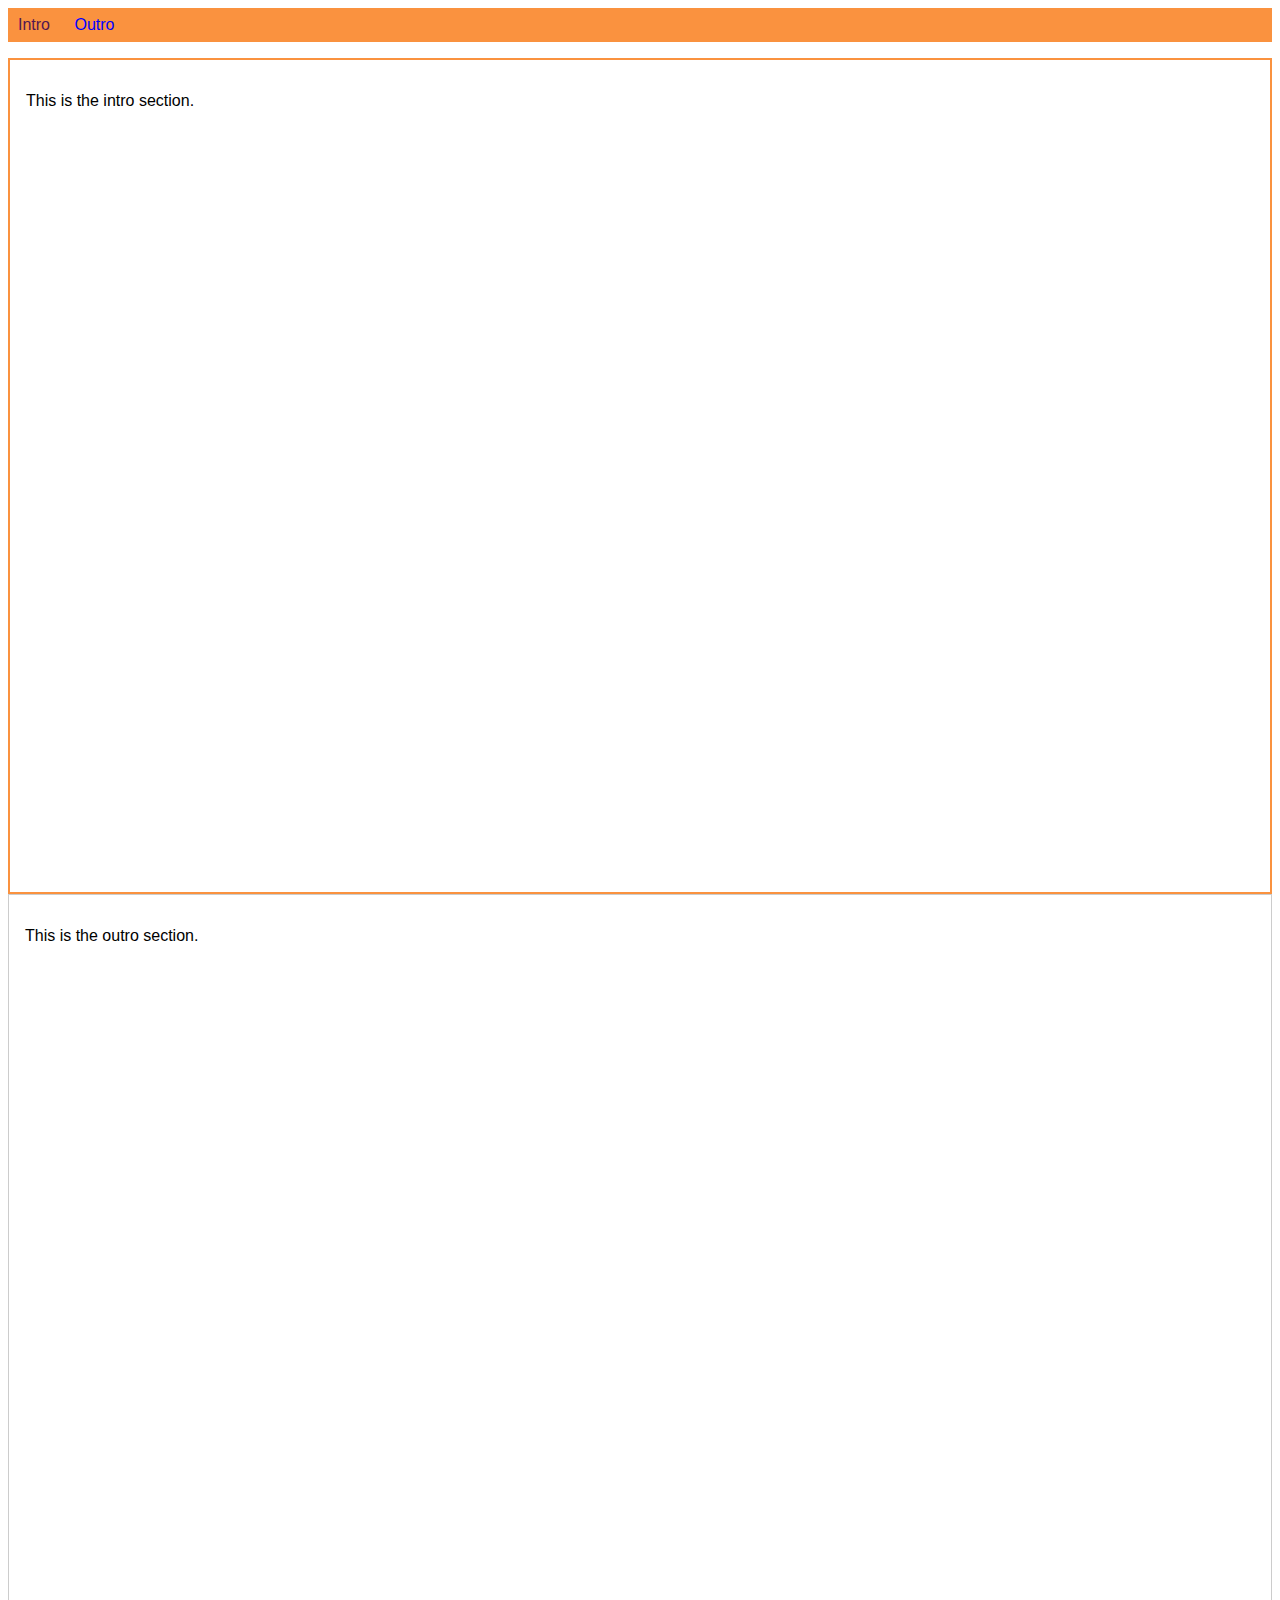
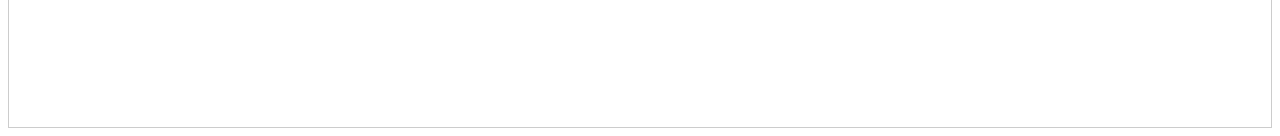
<file: more-on-selectors-1-start-code/index.html>
<!DOCTYPE html>
<html lang="en">
  <head>
    <meta charset="UTF-8" />
    <meta name="viewport" content="width=device-width, initial-scale=1.0" />
    <meta http-equiv="X-UA-Compatible" content="ie=edge" />
    <title>CSS Course</title>
    <link rel="stylesheet" href="main.css" />
  </head>

  <body>
    <nav>
      <a href="#intro" class="active">Intro</a>
      <a href="#outro">Outro</a>
    </nav>
    <section id="intro" class="main-section highlighted">
      <p>This is the intro section.</p>
    </section>
    <section id="outro" class="main-section">
      <p>This is the outro section.</p>
    </section>
  </body>
</html>
</file>
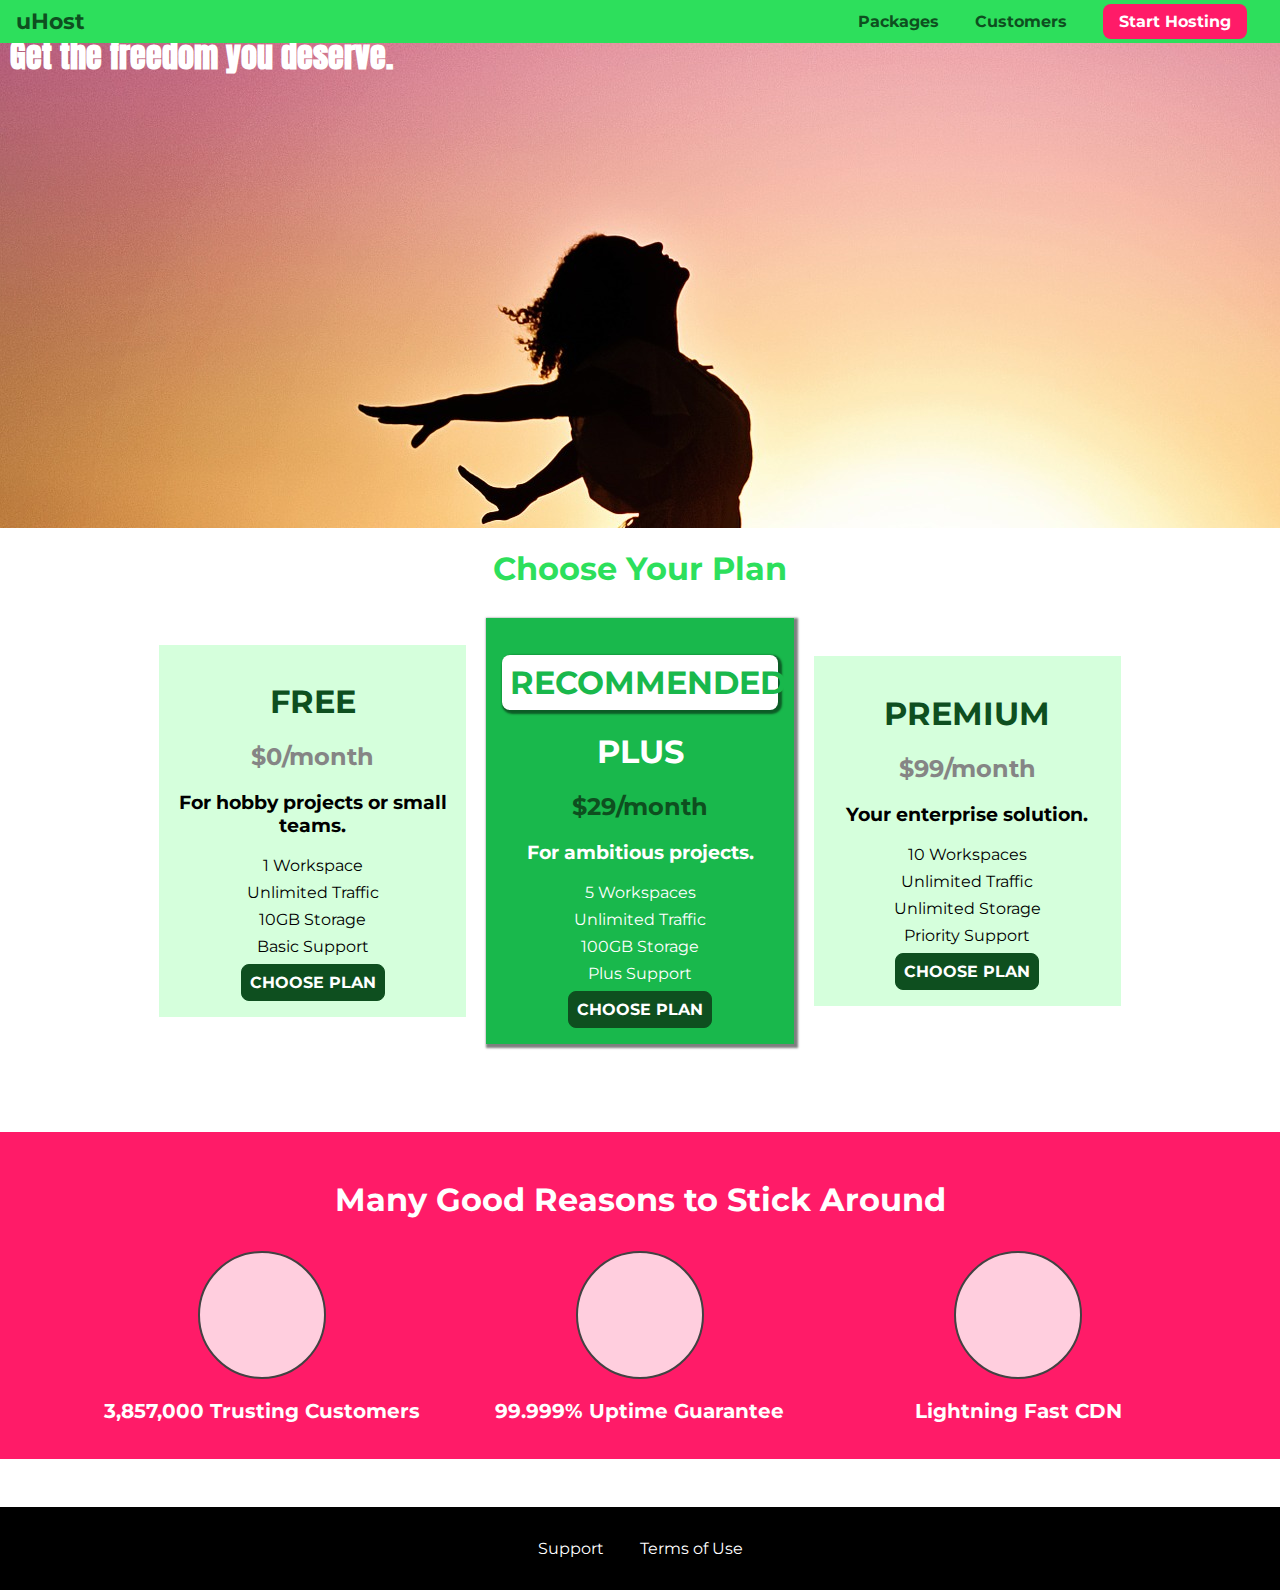
<file: position-01-why-positioning-improves-our-website-starting-code/index.html>
<!DOCTYPE html>
<html lang="en">

<head>
    <meta charset="UTF-8">
    <meta http-equiv="X-UA-Compatible" content="ie=edge">
    <title>uHost</title>
    <link rel="shortcut icon" href="favicon.png">
    <link href="https://fonts.googleapis.com/css?family=Anton" rel="stylesheet">
    <link href="https://fonts.googleapis.com/css?family=Montserrat:400,700" rel="stylesheet">
    <link rel="stylesheet" href="shared.css">
    <link rel="stylesheet" href="main.css">
</head>

<body>
    <header class="main-header">
        <div>
            <a href="index.html" class="main-header__brand">
                uHost
            </a>
        </div>
        <nav class="main-nav">
            <ul class="main-nav__items">
                <li class="main-nav__item">
                    <a href="packages/index.html">Packages</a>
                </li>
                <li class="main-nav__item">
                    <a href="customers/index.html">Customers</a>
                </li>
                <li class="main-nav__item main-nav__item--cta">
                    <a href="start-hosting/index.html">Start Hosting</a>
                </li>
            </ul>
        </nav>
    </header>
    <main>
        <section id="product-overview">
            <h1>Get the freedom you deserve.</h1>
        </section>
        <section id="plans">
            <h1 class="section-title">Choose Your Plan</h1>
            <div class="plan__list">
                <article class="plan">
                    <h1 class="plan__title">FREE</h1>
                    <h2 class="plan__price">$0/month</h2>
                    <h3>For hobby projects or small teams.</h3>
                    <ul class="plan__features">
                        <li class="plan__feature">1 Workspace</li>
                        <li class="plan__feature">Unlimited Traffic</li>
                        <li class="plan__feature">10GB Storage</li>
                        <li class="plan__feature">Basic Support</li>
                    </ul>
                    <div>
                        <button class="button">CHOOSE PLAN</button>
                    </div>
                </article>
                <article class="plan plan--highlighted">
                    <h1 class="plan__annotation">RECOMMENDED</h1>
                    <h1 class="plan__title">PLUS</h1>
                    <h2 class="plan__price">$29/month</h2>
                    <h3>For ambitious projects.</h3>
                    <ul class="plan__features">
                        <li class="plan__feature">5 Workspaces</li>
                        <li class="plan__feature">Unlimited Traffic</li>
                        <li class="plan__feature">100GB Storage</li>
                        <li class="plan__feature">Plus Support</li>
                    </ul>
                    <div>
                        <button class="button">CHOOSE PLAN</button>
                    </div>
                </article>
                <article class="plan">
                    <h1 class="plan__title">PREMIUM</h1>
                    <h2 class="plan__price">$99/month</h2>
                    <h3>Your enterprise solution.</h3>
                    <ul class="plan__features">
                        <li class="plan__feature">10 Workspaces</li>
                        <li class="plan__feature">Unlimited Traffic</li>
                        <li class="plan__feature">Unlimited Storage</li>
                        <li class="plan__feature">Priority Support</li>
                    </ul>
                    <div>
                        <button class="button">CHOOSE PLAN</button>
                    </div>
                </article>
            </div>
        </section>
        <section id="key-features">
            <h1 class="section-title">Many Good Reasons to Stick Around</h1>
            <ul class="key-feature__list">
                <li class="key-feature">
                    <div class="key-feature__image">

                    </div>
                    <p class="key-feature__description">3,857,000 Trusting Customers</p>
                </li>
                <li class="key-feature">
                    <div class="key-feature__image">

                    </div>
                    <p class="key-feature__description">99.999% Uptime Guarantee</p>
                </li>
                <li class="key-feature">
                    <div class="key-feature__image">

                    </div>
                    <p class="key-feature__description">Lightning Fast CDN</p>
                </li>
            </ul>
        </section>
    </main>
    <footer class="main-footer">
        <nav>
            <ul class="main-footer__links">
                <li class="main-footer__link">
                    <a href="#">Support</a>
                </li>
                <li class="main-footer__link">
                    <a href="#">Terms of Use</a>
                </li>
            </ul>
        </nav>
    </footer>
</body>

</html>
</file>
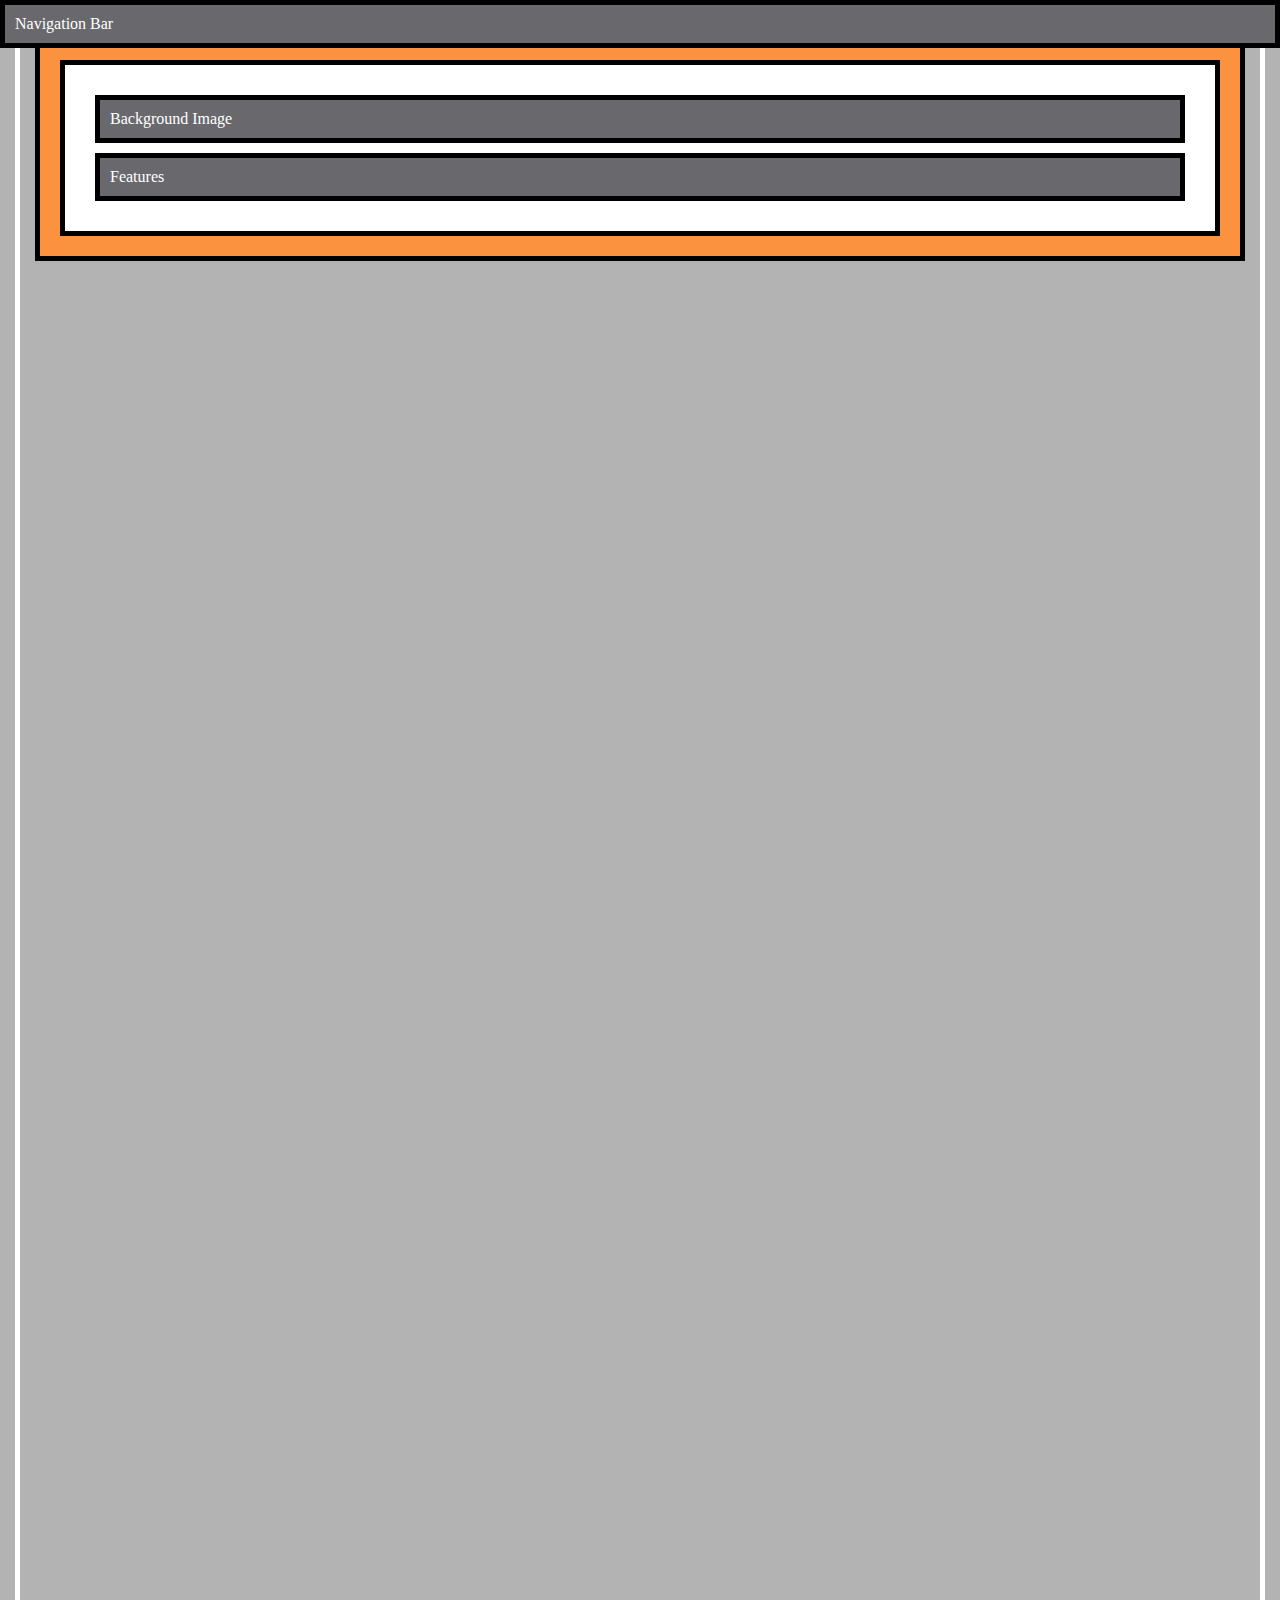
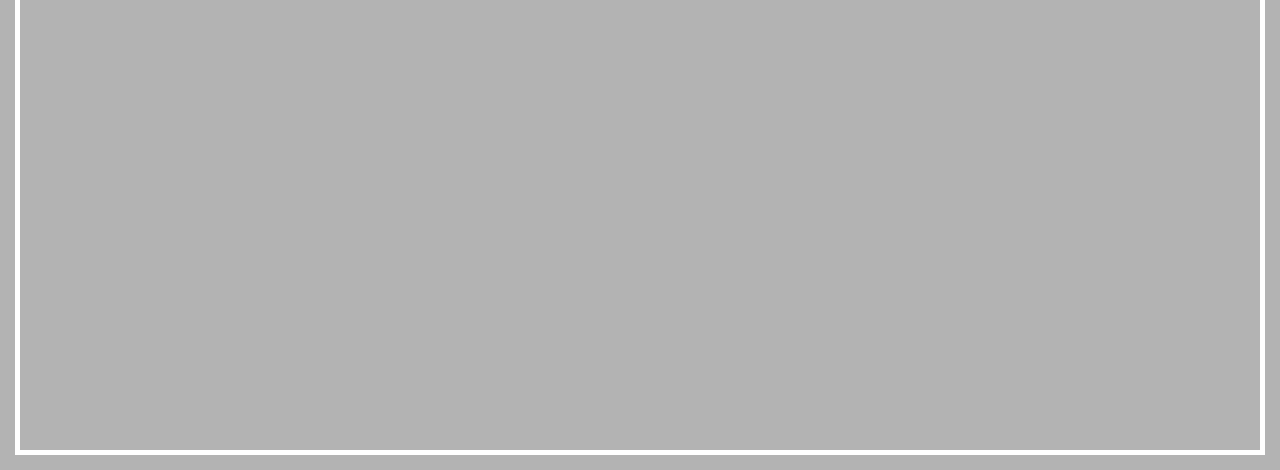
<file: position-02-working-with-fixed-starting-code/index.html>
<!DOCTYPE html>
<html lang="en">
  <head>
    <meta charset="UTF-8" />
    <meta http-equiv="X-UA-Compatible" content="ie=edge" />
    <link rel="stylesheet" href="main.css" />
    <title>Position</title>
  </head>
  <body>
    <div class="parent">
      <div class="child-1">Navigation Bar</div>
      <div class="child-2">Background Image</div>
      <div class="child-3">Features</div>
    </div>
  </body>
</html>
</file>
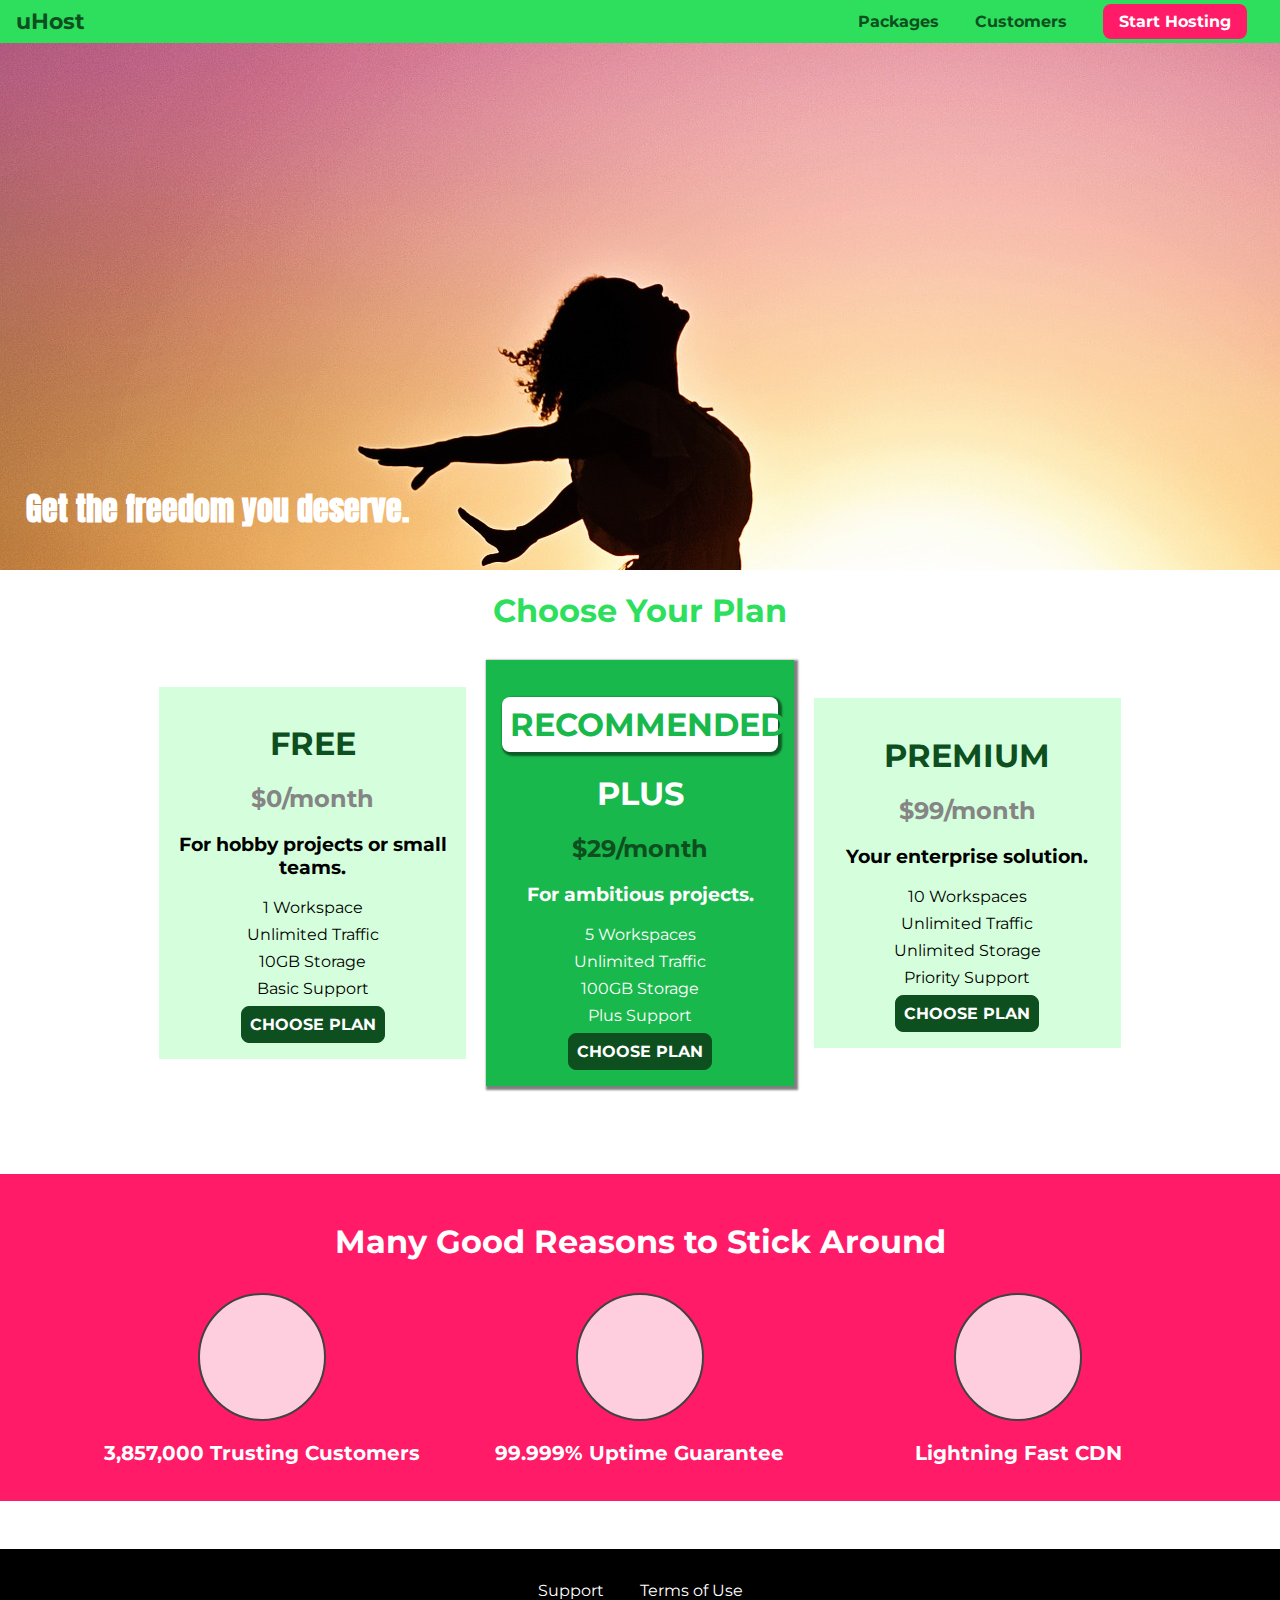
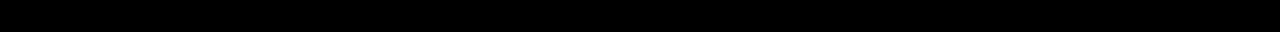
<file: position-09-assignment-problem/index.html>
<!DOCTYPE html>
<html lang="en">
  <head>
    <meta charset="UTF-8" />
    <meta http-equiv="X-UA-Compatible" content="ie=edge" />
    <title>uHost</title>
    <link rel="shortcut icon" href="favicon.png" />
    <link
      href="https://fonts.googleapis.com/css?family=Anton"
      rel="stylesheet"
    />
    <link
      href="https://fonts.googleapis.com/css?family=Montserrat:400,700"
      rel="stylesheet"
    />
    <link rel="stylesheet" href="shared.css" />
    <link rel="stylesheet" href="main.css" />
  </head>

  <body>
    <header class="main-header">
      <div>
        <a href="index.html" class="main-header__brand"> uHost </a>
      </div>
      <nav class="main-nav">
        <ul class="main-nav__items">
          <li class="main-nav__item">
            <a href="packages/index.html">Packages</a>
          </li>
          <li class="main-nav__item">
            <a href="customers/index.html">Customers</a>
          </li>
          <li class="main-nav__item main-nav__item--cta">
            <a href="start-hosting/index.html">Start Hosting</a>
          </li>
        </ul>
      </nav>
    </header>
    <main>
      <section id="product-overview">
        <h1 class="product-overview__slogan">Get the freedom you deserve.</h1>
      </section>
      <section id="plans">
        <h1 class="section-title">Choose Your Plan</h1>
        <div class="plan__list">
          <article class="plan">
            <h1 class="plan__title">FREE</h1>
            <h2 class="plan__price">$0/month</h2>
            <h3>For hobby projects or small teams.</h3>
            <ul class="plan__features">
              <li class="plan__feature">1 Workspace</li>
              <li class="plan__feature">Unlimited Traffic</li>
              <li class="plan__feature">10GB Storage</li>
              <li class="plan__feature">Basic Support</li>
            </ul>
            <div>
              <button class="button">CHOOSE PLAN</button>
            </div>
          </article>
          <article class="plan plan--highlighted">
            <h1 class="plan__annotation">RECOMMENDED</h1>
            <h1 class="plan__title">PLUS</h1>
            <h2 class="plan__price">$29/month</h2>
            <h3>For ambitious projects.</h3>
            <ul class="plan__features">
              <li class="plan__feature">5 Workspaces</li>
              <li class="plan__feature">Unlimited Traffic</li>
              <li class="plan__feature">100GB Storage</li>
              <li class="plan__feature">Plus Support</li>
            </ul>
            <div>
              <button class="button">CHOOSE PLAN</button>
            </div>
          </article>
          <article class="plan">
            <h1 class="plan__title">PREMIUM</h1>
            <h2 class="plan__price">$99/month</h2>
            <h3>Your enterprise solution.</h3>
            <ul class="plan__features">
              <li class="plan__feature">10 Workspaces</li>
              <li class="plan__feature">Unlimited Traffic</li>
              <li class="plan__feature">Unlimited Storage</li>
              <li class="plan__feature">Priority Support</li>
            </ul>
            <div>
              <button class="button">CHOOSE PLAN</button>
            </div>
          </article>
        </div>
      </section>
      <section id="key-features">
        <h1 class="section-title">Many Good Reasons to Stick Around</h1>
        <ul class="key-feature__list">
          <li class="key-feature">
            <div class="key-feature__image"></div>
            <p class="key-feature__description">3,857,000 Trusting Customers</p>
          </li>
          <li class="key-feature">
            <div class="key-feature__image"></div>
            <p class="key-feature__description">99.999% Uptime Guarantee</p>
          </li>
          <li class="key-feature">
            <div class="key-feature__image"></div>
            <p class="key-feature__description">Lightning Fast CDN</p>
          </li>
        </ul>
      </section>
    </main>
    <footer class="main-footer">
      <nav>
        <ul class="main-footer__links">
          <li class="main-footer__link">
            <a href="#">Support</a>
          </li>
          <li class="main-footer__link">
            <a href="#">Terms of Use</a>
          </li>
        </ul>
      </nav>
    </footer>
  </body>
</html>
</file>
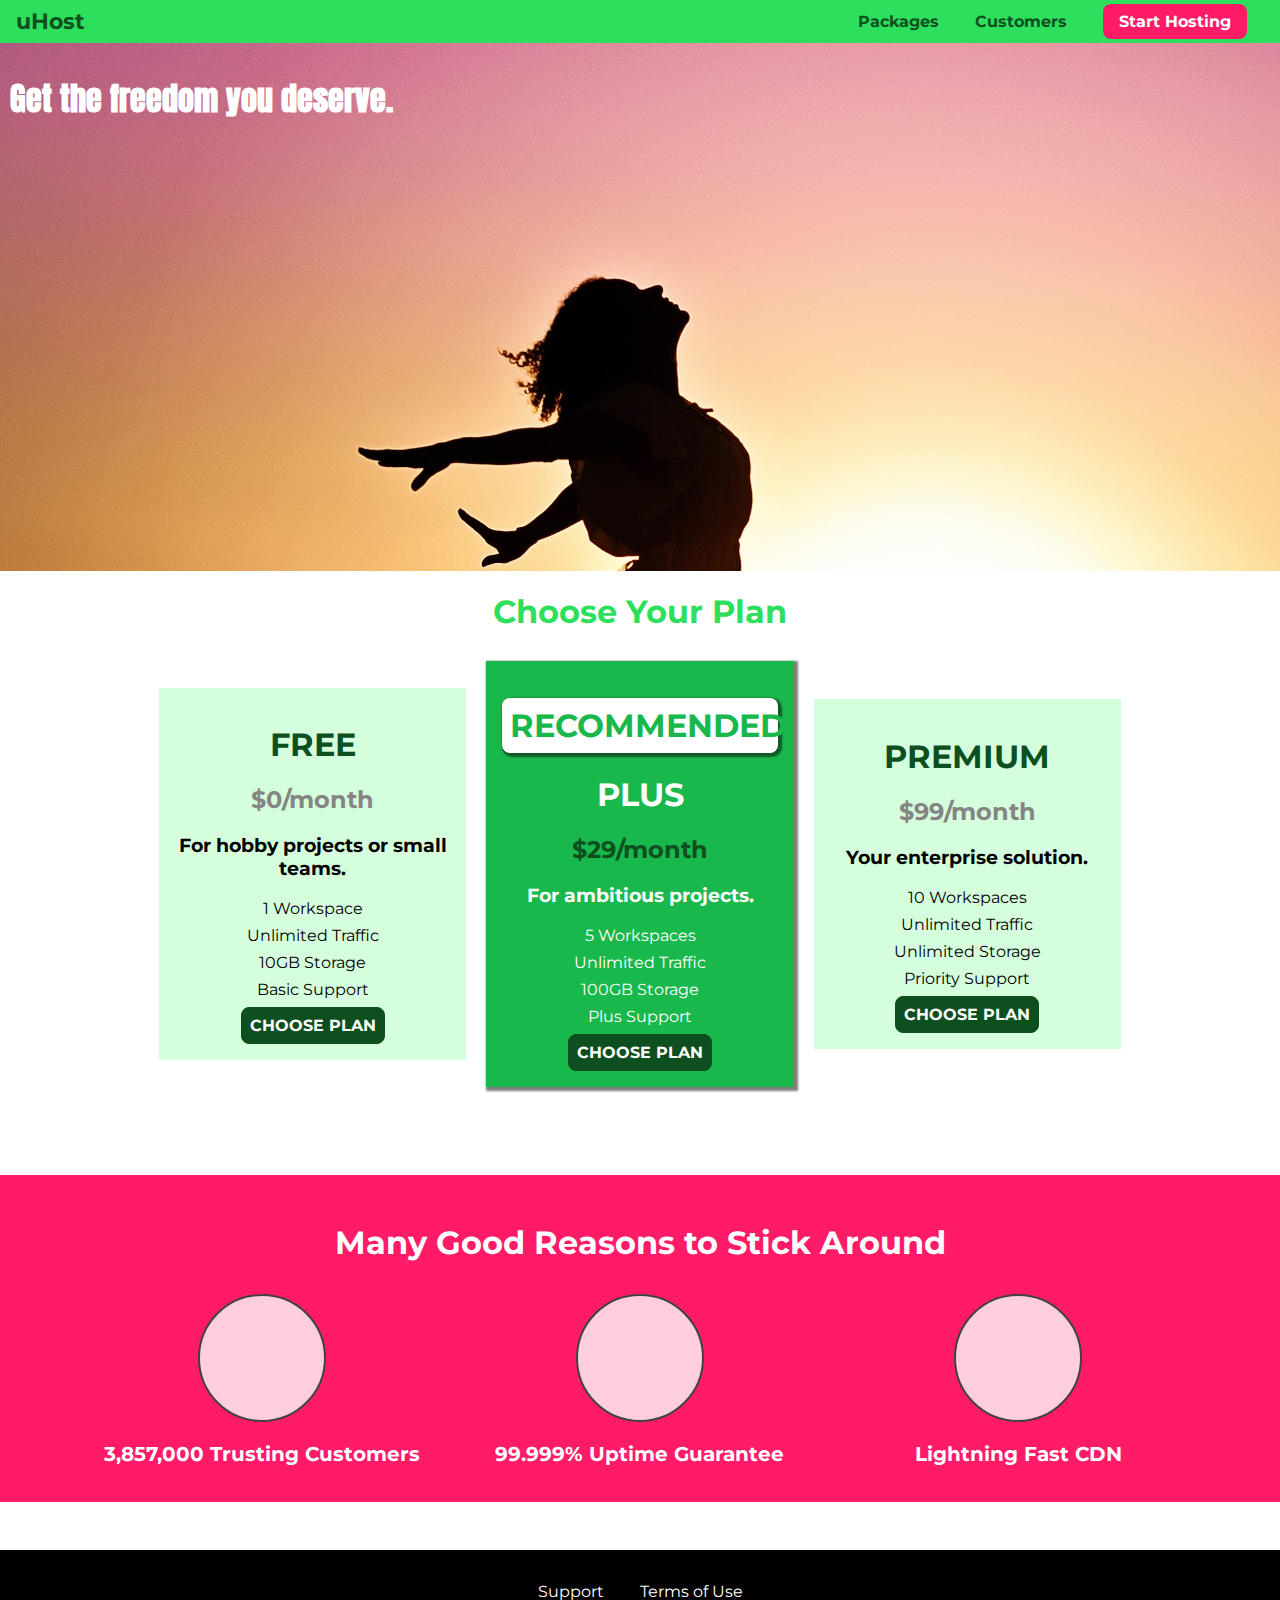
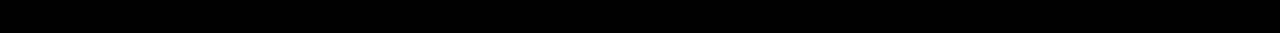
<file: practicing-basics-01-adding-style-to-plans-starting-code/index.html>
<!DOCTYPE html>
<html lang="en">
  <head>
    <meta charset="UTF-8" />
    <meta http-equiv="X-UA-Compatible" content="ie=edge" />
    <title>uHost</title>
    <link rel="shortcut icon" href="favicon.png" />
    <link
      href="https://fonts.googleapis.com/css?family=Anton"
      rel="stylesheet"
    />
    <link
      href="https://fonts.googleapis.com/css?family=Montserrat:400,700"
      rel="stylesheet"
    />
    <link rel="stylesheet" href="shared.css" />
    <link rel="stylesheet" href="main.css" />
  </head>

  <body>
    <header class="main-header">
      <div>
        <a href="index.html" class="main-header__brand"> uHost </a>
      </div>
      <nav class="main-nav">
        <ul class="main-nav__items">
          <li class="main-nav__item">
            <a href="packages/index.html">Packages</a>
          </li>
          <li class="main-nav__item">
            <a href="customers/index.html">Customers</a>
          </li>
          <li class="main-nav__item main-nav__item--cta">
            <a href="start-hosting/index.html">Start Hosting</a>
          </li>
        </ul>
      </nav>
    </header>
    <main>
      <section id="product-overview">
        <h1>Get the freedom you deserve.</h1>
      </section>
      <section id="plans">
        <h1 class="section-title">Choose Your Plan</h1>
        <div class="plan__list">
          <article class="plan">
            <h1 class="plan__title">FREE</h1>
            <h2 class="plan__price">$0/month</h2>
            <h3>For hobby projects or small teams.</h3>
            <ul class="plan__features">
              <li class="plan__feature">1 Workspace</li>
              <li class="plan__feature">Unlimited Traffic</li>
              <li class="plan__feature">10GB Storage</li>
              <li class="plan__feature">Basic Support</li>
            </ul>
            <div>
              <button class="button">CHOOSE PLAN</button>
            </div>
          </article>
          <article class="plan plan--highlighted">
            <h1 class="plan__annotation">RECOMMENDED</h1>
            <h1 class="plan__title">PLUS</h1>
            <h2 class="plan__price">$29/month</h2>
            <h3>For ambitious projects.</h3>
            <ul class="plan__features">
              <li class="plan__feature">5 Workspaces</li>
              <li class="plan__feature">Unlimited Traffic</li>
              <li class="plan__feature">100GB Storage</li>
              <li class="plan__feature">Plus Support</li>
            </ul>
            <div>
              <button class="button">CHOOSE PLAN</button>
            </div>
          </article>
          <article class="plan">
            <h1 class="plan__title">PREMIUM</h1>
            <h2 class="plan__price">$99/month</h2>
            <h3>Your enterprise solution.</h3>
            <ul class="plan__features">
              <li class="plan__feature">10 Workspaces</li>
              <li class="plan__feature">Unlimited Traffic</li>
              <li class="plan__feature">Unlimited Storage</li>
              <li class="plan__feature">Priority Support</li>
            </ul>
            <div>
              <button class="button">CHOOSE PLAN</button>
            </div>
          </article>
        </div>
      </section>
      <section id="key-features">
        <h1 class="section-title">Many Good Reasons to Stick Around</h1>
        <ul class="key-feature__list">
          <li class="key-feature">
            <div class="key-feature__image"></div>
            <p class="key-feature__description">3,857,000 Trusting Customers</p>
          </li>
          <li class="key-feature">
            <div class="key-feature__image"></div>
            <p class="key-feature__description">99.999% Uptime Guarantee</p>
          </li>
          <li class="key-feature">
            <div class="key-feature__image"></div>
            <p class="key-feature__description">Lightning Fast CDN</p>
          </li>
        </ul>
      </section>
    </main>
    <footer class="main-footer">
      <nav>
        <ul class="main-footer__links">
          <li class="main-footer__link">
            <a href="#">Support</a>
          </li>
          <li class="main-footer__link">
            <a href="#">Terms of Use</a>
          </li>
        </ul>
      </nav>
    </footer>
  </body>
</html>
</file>
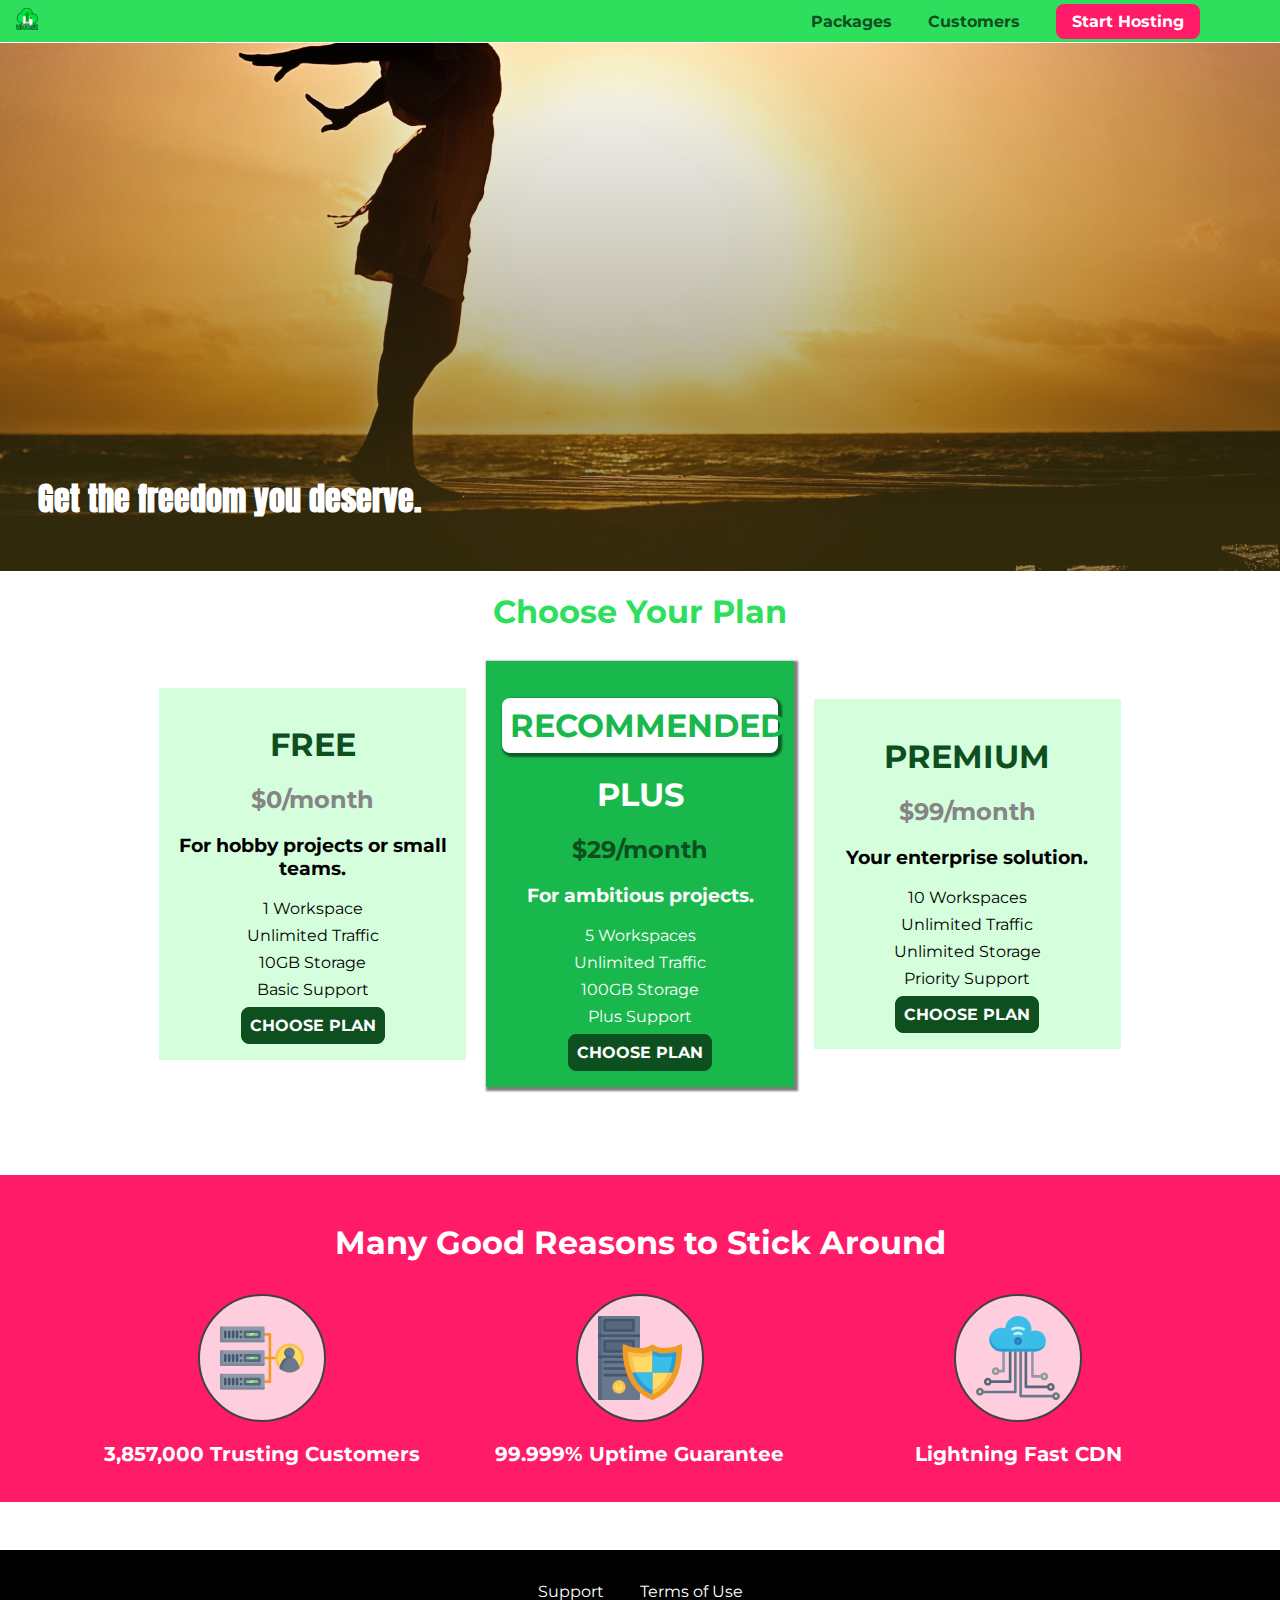
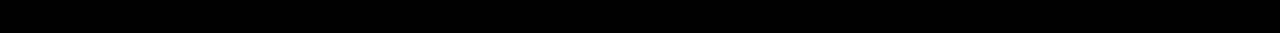
<file: sizes-units-01-whats-wrong-with-starting-code/index.html>
<!DOCTYPE html>
<html lang="en">
  <head>
    <meta charset="UTF-8" />
    <meta http-equiv="X-UA-Compatible" content="ie=edge" />
    <title>uHost</title>
    <link rel="shortcut icon" href="favicon.png" />
    <link
      href="https://fonts.googleapis.com/css?family=Anton"
      rel="stylesheet"
    />
    <link
      href="https://fonts.googleapis.com/css?family=Montserrat:400,700"
      rel="stylesheet"
    />
    <link rel="stylesheet" href="shared.css" />
    <link rel="stylesheet" href="main.css" />
  </head>

  <body>
    <div class="backdrop"></div>
    <header class="main-header">
      <div>
        <a href="index.html" class="main-header__brand">
          <img
            src="images/uhost-icon.png"
            alt="uHost - Your favorite hosting company"
          />
        </a>
      </div>
      <nav class="main-nav">
        <ul class="main-nav__items">
          <li class="main-nav__item">
            <a href="packages/index.html">Packages</a>
          </li>
          <li class="main-nav__item">
            <a href="customers/index.html">Customers</a>
          </li>
          <li class="main-nav__item main-nav__item--cta">
            <a href="start-hosting/index.html">Start Hosting</a>
          </li>
        </ul>
      </nav>
    </header>
    <main>
      <section id="product-overview">
        <h1>Get the freedom you deserve.</h1>
      </section>
      <section id="plans">
        <h1 class="section-title">Choose Your Plan</h1>
        <div class="plan__list">
          <article class="plan">
            <h1 class="plan__title">FREE</h1>
            <h2 class="plan__price">$0/month</h2>
            <h3>For hobby projects or small teams.</h3>
            <ul class="plan__features">
              <li class="plan__feature">1 Workspace</li>
              <li class="plan__feature">Unlimited Traffic</li>
              <li class="plan__feature">10GB Storage</li>
              <li class="plan__feature">Basic Support</li>
            </ul>
            <div>
              <button class="button">CHOOSE PLAN</button>
            </div>
          </article>
          <article class="plan plan--highlighted">
            <h1 class="plan__annotation">RECOMMENDED</h1>
            <h1 class="plan__title">PLUS</h1>
            <h2 class="plan__price">$29/month</h2>
            <h3>For ambitious projects.</h3>
            <ul class="plan__features">
              <li class="plan__feature">5 Workspaces</li>
              <li class="plan__feature">Unlimited Traffic</li>
              <li class="plan__feature">100GB Storage</li>
              <li class="plan__feature">Plus Support</li>
            </ul>
            <div>
              <button class="button">CHOOSE PLAN</button>
            </div>
          </article>
          <article class="plan">
            <h1 class="plan__title">PREMIUM</h1>
            <h2 class="plan__price">$99/month</h2>
            <h3>Your enterprise solution.</h3>
            <ul class="plan__features">
              <li class="plan__feature">10 Workspaces</li>
              <li class="plan__feature">Unlimited Traffic</li>
              <li class="plan__feature">Unlimited Storage</li>
              <li class="plan__feature">Priority Support</li>
            </ul>
            <div>
              <button class="button">CHOOSE PLAN</button>
            </div>
          </article>
        </div>
      </section>
      <section id="key-features">
        <h1 class="section-title">Many Good Reasons to Stick Around</h1>
        <ul class="key-feature__list">
          <li class="key-feature">
            <div class="key-feature__image">
              <svg viewBox="0 0 512 512">
                <path
                  style="fill: #f09b24"
                  d="M344,248h-32V112c0-4.418-3.582-8-8-8h-40c-4.418,0-8,3.582-8,8s3.582,8,8,8h32v128h-32  c-4.418,0-8,3.582-8,8s3.582,8,8,8h32v128h-32c-4.418,0-8,3.582-8,8s3.582,8,8,8h40c4.418,0,8-3.582,8-8V264h32c4.418,0,8-3.582,8-8  S348.418,248,344,248z"
                />
                <path
                  style="fill: #8e9aa9"
                  d="M264,64H8c-4.418,0-8,3.582-8,8v80c0,4.418,3.582,8,8,8h256c4.418,0,8-3.582,8-8V72  C272,67.582,268.418,64,264,64z"
                />
                <path
                  style="fill: #7c899b"
                  d="M24,144c-4.418,0-8-3.582-8-8V64H8c-4.418,0-8,3.582-8,8v80c0,4.418,3.582,8,8,8h256  c4.418,0,8-3.582,8-8v-8H24z"
                />
                <rect
                  x="152"
                  y="96"
                  style="fill: #b8e3a8"
                  width="88"
                  height="32"
                />
                <g>
                  <polygon
                    style="fill: #7ec97d"
                    points="152,96 152,128 166,128 198,96  "
                  />
                  <polygon
                    style="fill: #7ec97d"
                    points="220,96 188,128 240,128 240,96  "
                  />
                </g>
                <path
                  style="fill: #56677e"
                  d="M240,136h-88c-4.418,0-8-3.582-8-8V96c0-4.418,3.582-8,8-8h88c4.418,0,8,3.582,8,8v32  C248,132.418,244.418,136,240,136z M160,120h72v-16h-72V120z"
                />
                <g>
                  <path
                    style="fill: #435670"
                    d="M32,136c-4.418,0-8-3.582-8-8V96c0-4.418,3.582-8,8-8s8,3.582,8,8v32C40,132.418,36.418,136,32,136z   "
                  />
                  <path
                    style="fill: #435670"
                    d="M56,136c-4.418,0-8-3.582-8-8V96c0-4.418,3.582-8,8-8s8,3.582,8,8v32C64,132.418,60.418,136,56,136z   "
                  />
                  <path
                    style="fill: #435670"
                    d="M80,136c-4.418,0-8-3.582-8-8V96c0-4.418,3.582-8,8-8s8,3.582,8,8v32C88,132.418,84.418,136,80,136z   "
                  />
                  <path
                    style="fill: #435670"
                    d="M104,136c-4.418,0-8-3.582-8-8V96c0-4.418,3.582-8,8-8s8,3.582,8,8v32   C112,132.418,108.418,136,104,136z"
                  />
                  <path
                    style="fill: #435670"
                    d="M128,105c-4.418,0-8-3.582-8-8v-1c0-4.418,3.582-8,8-8s8,3.582,8,8v1   C136,101.418,132.418,105,128,105z"
                  />
                  <path
                    style="fill: #435670"
                    d="M128,136c-4.418,0-8-3.582-8-8v-1c0-4.418,3.582-8,8-8s8,3.582,8,8v1   C136,132.418,132.418,136,128,136z"
                  />
                </g>
                <path
                  style="fill: #8e9aa9"
                  d="M264,208H8c-4.418,0-8,3.582-8,8v80c0,4.418,3.582,8,8,8h256c4.418,0,8-3.582,8-8v-80  C272,211.582,268.418,208,264,208z"
                />
                <path
                  style="fill: #7c899b"
                  d="M24,288c-4.418,0-8-3.582-8-8v-72H8c-4.418,0-8,3.582-8,8v80c0,4.418,3.582,8,8,8h256  c4.418,0,8-3.582,8-8v-8H24z"
                />
                <rect
                  x="152"
                  y="240"
                  style="fill: #b8e3a8"
                  width="88"
                  height="32"
                />
                <g>
                  <polygon
                    style="fill: #7ec97d"
                    points="152,240 152,272 166,272 198,240  "
                  />
                  <polygon
                    style="fill: #7ec97d"
                    points="220,240 188,272 240,272 240,240  "
                  />
                </g>
                <path
                  style="fill: #56677e"
                  d="M240,280h-88c-4.418,0-8-3.582-8-8v-32c0-4.418,3.582-8,8-8h88c4.418,0,8,3.582,8,8v32  C248,276.418,244.418,280,240,280z M160,264h72v-16h-72V264z"
                />
                <g>
                  <path
                    style="fill: #435670"
                    d="M32,280c-4.418,0-8-3.582-8-8v-32c0-4.418,3.582-8,8-8s8,3.582,8,8v32C40,276.418,36.418,280,32,280   z"
                  />
                  <path
                    style="fill: #435670"
                    d="M56,280c-4.418,0-8-3.582-8-8v-32c0-4.418,3.582-8,8-8s8,3.582,8,8v32C64,276.418,60.418,280,56,280   z"
                  />
                  <path
                    style="fill: #435670"
                    d="M80,280c-4.418,0-8-3.582-8-8v-32c0-4.418,3.582-8,8-8s8,3.582,8,8v32C88,276.418,84.418,280,80,280   z"
                  />
                  <path
                    style="fill: #435670"
                    d="M104,280c-4.418,0-8-3.582-8-8v-32c0-4.418,3.582-8,8-8s8,3.582,8,8v32   C112,276.418,108.418,280,104,280z"
                  />
                  <path
                    style="fill: #435670"
                    d="M128,249c-4.418,0-8-3.582-8-8v-1c0-4.418,3.582-8,8-8s8,3.582,8,8v1   C136,245.418,132.418,249,128,249z"
                  />
                  <path
                    style="fill: #435670"
                    d="M128,280c-4.418,0-8-3.582-8-8v-1c0-4.418,3.582-8,8-8s8,3.582,8,8v1   C136,276.418,132.418,280,128,280z"
                  />
                </g>
                <path
                  style="fill: #8e9aa9"
                  d="M264,352H8c-4.418,0-8,3.582-8,8v80c0,4.418,3.582,8,8,8h256c4.418,0,8-3.582,8-8v-80  C272,355.582,268.418,352,264,352z"
                />
                <path
                  style="fill: #7c899b"
                  d="M24,432c-4.418,0-8-3.582-8-8v-72H8c-4.418,0-8,3.582-8,8v80c0,4.418,3.582,8,8,8h256  c4.418,0,8-3.582,8-8v-8H24z"
                />
                <rect
                  x="152"
                  y="384"
                  style="fill: #b8e3a8"
                  width="88"
                  height="32"
                />
                <g>
                  <polygon
                    style="fill: #7ec97d"
                    points="152,384 152,416 166,416 198,384  "
                  />
                  <polygon
                    style="fill: #7ec97d"
                    points="220,384 188,416 240,416 240,384  "
                  />
                </g>
                <path
                  style="fill: #56677e"
                  d="M240,424h-88c-4.418,0-8-3.582-8-8v-32c0-4.418,3.582-8,8-8h88c4.418,0,8,3.582,8,8v32  C248,420.418,244.418,424,240,424z M160,408h72v-16h-72V408z"
                />
                <g>
                  <path
                    style="fill: #435670"
                    d="M32,424c-4.418,0-8-3.582-8-8v-32c0-4.418,3.582-8,8-8s8,3.582,8,8v32C40,420.418,36.418,424,32,424   z"
                  />
                  <path
                    style="fill: #435670"
                    d="M56,424c-4.418,0-8-3.582-8-8v-32c0-4.418,3.582-8,8-8s8,3.582,8,8v32C64,420.418,60.418,424,56,424   z"
                  />
                  <path
                    style="fill: #435670"
                    d="M80,424c-4.418,0-8-3.582-8-8v-32c0-4.418,3.582-8,8-8s8,3.582,8,8v32C88,420.418,84.418,424,80,424   z"
                  />
                  <path
                    style="fill: #435670"
                    d="M104,424c-4.418,0-8-3.582-8-8v-32c0-4.418,3.582-8,8-8s8,3.582,8,8v32   C112,420.418,108.418,424,104,424z"
                  />
                  <path
                    style="fill: #435670"
                    d="M128,393c-4.418,0-8-3.582-8-8v-1c0-4.418,3.582-8,8-8s8,3.582,8,8v1   C136,389.418,132.418,393,128,393z"
                  />
                  <path
                    style="fill: #435670"
                    d="M128,424c-4.418,0-8-3.582-8-8v-1c0-4.418,3.582-8,8-8s8,3.582,8,8v1   C136,420.418,132.418,424,128,424z"
                  />
                </g>
                <path
                  style="fill: #f7c14d"
                  d="M424,168c-48.523,0-88,39.477-88,88s39.477,88,88,88s88-39.477,88-88S472.523,168,424,168z"
                />
                <path
                  style="fill: #ffdb66"
                  d="M424,184c-39.701,0-72,32.299-72,72s32.299,72,72,72s72-32.299,72-72S463.701,184,424,184z"
                />
                <path
                  style="fill: #69788d"
                  d="M484.893,314.16C476.393,274.588,451.922,248,424,248s-52.393,26.588-60.893,66.16  c-0.605,2.82,0.354,5.749,2.511,7.664C381.731,336.124,402.465,344,424,344s42.269-7.876,58.381-22.176  C484.539,319.909,485.498,316.98,484.893,314.16z"
                />
                <path
                  style="fill: #56677e"
                  d="M434.053,249.171C430.768,248.403,427.411,248,424,248c-27.922,0-52.393,26.588-60.893,66.16  c-0.605,2.82,0.354,5.749,2.511,7.664c3.383,3.002,6.979,5.703,10.734,8.125C384.904,286.243,407.373,255.378,434.053,249.171z"
                />
                <path
                  style="fill: #69788d"
                  d="M424,192c-17.645,0-32,14.355-32,32s14.355,32,32,32s32-14.355,32-32S441.645,192,424,192z"
                />
                <path
                  style="fill: #56677e"
                  d="M432,248c-17.645,0-32-14.355-32-32c0-6.783,2.128-13.076,5.742-18.258  C397.444,203.53,392,213.138,392,224c0,17.645,14.355,32,32,32c10.862,0,20.471-5.444,26.258-13.742  C445.076,245.872,438.783,248,432,248z"
                />
              </svg>
            </div>
            <p class="key-feature__description">3,857,000 Trusting Customers</p>
          </li>
          <li class="key-feature">
            <div class="key-feature__image">
              <svg viewBox="0 0 512 512">
                <path
                  style="fill: #69788d"
                  d="M248,0H8C3.582,0,0,3.582,0,8v496c0,4.418,3.582,8,8,8h240c4.418,0,8-3.582,8-8V8  C256,3.582,252.418,0,248,0z"
                />
                <path
                  style="fill: #56677e"
                  d="M24,504V8c0-4.418,3.582-8,8-8H8C3.582,0,0,3.582,0,8v496c0,4.418,3.582,8,8,8h24  C27.582,512,24,508.418,24,504z"
                />
                <g>
                  <rect
                    x="0"
                    y="112"
                    style="fill: #435670"
                    width="256"
                    height="16"
                  />
                  <rect
                    x="0"
                    y="240"
                    style="fill: #435670"
                    width="256"
                    height="16"
                  />
                </g>
                <path
                  style="fill: #f7c14d"
                  d="M128,392c-22.056,0-40,17.944-40,40s17.944,40,40,40s40-17.944,40-40S150.056,392,128,392z"
                />
                <path
                  style="fill: #ffdb66"
                  d="M128,408c-13.233,0-24,10.767-24,24s10.767,24,24,24s24-10.767,24-24S141.233,408,128,408z"
                />
                <path
                  style="fill: #f7c14d"
                  d="M128,392c-2.739,0-5.414,0.278-8,0.805V424c0,4.418,3.582,8,8,8c4.418,0,8-3.582,8-8v-31.195  C133.414,392.278,130.739,392,128,392z"
                />
                <g>
                  <path
                    style="fill: #435670"
                    d="M216,288H40c-4.418,0-8-3.582-8-8s3.582-8,8-8h176c4.418,0,8,3.582,8,8S220.418,288,216,288z"
                  />
                  <path
                    style="fill: #435670"
                    d="M216,328H40c-4.418,0-8-3.582-8-8s3.582-8,8-8h176c4.418,0,8,3.582,8,8S220.418,328,216,328z"
                  />
                  <path
                    style="fill: #435670"
                    d="M216,368H40c-4.418,0-8-3.582-8-8s3.582-8,8-8h176c4.418,0,8,3.582,8,8S220.418,368,216,368z"
                  />
                  <path
                    style="fill: #435670"
                    d="M216,16H40c-4.418,0-8,3.582-8,8v64c0,4.418,3.582,8,8,8h176c4.418,0,8-3.582,8-8V24   C224,19.582,220.418,16,216,16z"
                  />
                </g>
                <rect
                  x="48"
                  y="32"
                  style="fill: #56677e"
                  width="160"
                  height="48"
                />
                <path
                  style="fill: #435670"
                  d="M216,144H40c-4.418,0-8,3.582-8,8v64c0,4.418,3.582,8,8,8h176c4.418,0,8-3.582,8-8v-64  C224,147.582,220.418,144,216,144z"
                />
                <rect
                  x="48"
                  y="160"
                  style="fill: #56677e"
                  width="160"
                  height="48"
                />
                <path
                  style="fill: #f09b24"
                  d="M511.747,180.237c-0.194-6.537-8.107-10.107-13.135-5.894c-5.6,4.693-42.904,21.282-98.514,21.282  c-33.45,0-64.625-20.999-64.929-21.206c-2.9-1.991-6.764-1.85-9.512,0.346c-2.677,2.135-27.201,20.86-63.793,20.86  c-55.607,0-92.914-16.589-98.515-21.282c-5.028-4.211-12.941-0.645-13.135,5.894c-1.634,54.834,4.655,105.941,18.693,151.903  c12.096,39.604,29.759,74.047,52.497,102.373c27.538,34.304,62.743,59.882,104.66,76.045c3.069,1.918,6.757,1.921,9.83,0  c41.917-16.163,77.122-41.741,104.66-76.045c22.738-28.326,40.401-62.77,52.497-102.373  C507.092,286.179,513.381,235.071,511.747,180.237z"
                />
                <path
                  style="fill: #f7c14d"
                  d="M476.21,221.226c-1.953-1.631-4.568-2.235-7.036-1.628c-21.686,5.327-44.926,8.028-69.075,8.028  c-25.926,0-49.633-8.975-64.955-16.504c-2.307-1.134-5.016-1.091-7.284,0.116c-14.059,7.477-36.919,16.388-65.994,16.388  c-24.153,0-47.394-2.701-69.075-8.028c-5.155-1.268-10.221,2.966-9.894,8.261c2.077,33.693,7.668,65.635,16.616,94.935  c22.774,74.565,66.139,126.334,128.888,153.868c2.032,0.891,4.397,0.891,6.43,0c61.777-27.107,104.716-78.876,127.62-153.868  c8.948-29.3,14.539-61.241,16.616-94.935C479.224,225.319,478.163,222.856,476.21,221.226z"
                />
                <path
                  style="fill: #ffdb66"
                  d="M331.609,451.727c-52.604-25.289-89.304-70.987-109.144-135.944  c-6.532-21.39-11.162-44.336-13.82-68.447c17.133,2.852,34.952,4.291,53.22,4.291c29.394,0,53.376-7.793,69.978-15.561  c17.44,7.736,41.656,15.561,68.256,15.561c18.267,0,36.085-1.439,53.219-4.291c-2.659,24.112-7.288,47.06-13.82,68.448  C419.545,381.108,383.27,426.805,331.609,451.727z"
                />
                <g>
                  <path
                    style="fill: #2c9dd4"
                    d="M479.066,227.858c0.157-2.539-0.903-5.002-2.856-6.633s-4.568-2.235-7.036-1.628   c-21.686,5.327-44.926,8.028-69.075,8.028c-25.926,0-49.633-8.975-64.955-16.504c-1.057-0.52-2.2-0.78-3.345-0.806l-0.072,133.351   h123.601c2.556-6.746,4.933-13.702,7.123-20.874C471.398,293.493,476.989,261.552,479.066,227.858z"
                  />
                  <path
                    style="fill: #2c9dd4"
                    d="M206.658,343.667c24.153,63.42,65.028,108.108,121.743,132.995c1.031,0.452,2.147,0.673,3.263,0.666   l0.063-133.661H206.658z"
                  />
                </g>
                <g>
                  <path
                    style="fill: #3cbde8"
                    d="M439.497,315.783c6.532-21.389,11.161-44.336,13.82-68.448c-17.134,2.852-34.952,4.291-53.219,4.291   c-26.6,0-50.815-7.824-68.256-15.561l-0.116,107.601h97.758C433.179,334.807,436.524,325.518,439.497,315.783z"
                  />
                  <path
                    style="fill: #3cbde8"
                    d="M232.523,343.667c21.144,50.298,54.363,86.56,99.087,108.06l0.117-108.06H232.523z"
                  />
                </g>
              </svg>
            </div>
            <p class="key-feature__description">99.999% Uptime Guarantee</p>
          </li>
          <li class="key-feature">
            <div class="key-feature__image">
              <svg viewBox="0 0 512 512">
                <path
                  style="fill: #8e9aa9"
                  d="M168,200c-4.418,0-8,3.582-8,8v120h-17.376c-3.302-9.311-12.194-16-22.624-16  c-13.234,0-24,10.767-24,24s10.766,24,24,24c10.429,0,19.321-6.689,22.624-16H168c4.418,0,8-3.582,8-8V208  C176,203.582,172.418,200,168,200z"
                />
                <path
                  style="fill: #ffdb66"
                  d="M120,328c-4.411,0-8,3.589-8,8s3.589,8,8,8s8-3.589,8-8S124.411,328,120,328z"
                />
                <path
                  style="fill: #56677e"
                  d="M208,200c-4.418,0-8,3.582-8,8v184H94.624C91.322,382.689,82.43,376,72,376  c-13.234,0-24,10.767-24,24s10.766,24,24,24c10.429,0,19.321-6.689,22.624-16H208c4.418,0,8-3.582,8-8V208  C216,203.582,212.418,200,208,200z"
                />
                <path
                  style="fill: #ffdb66"
                  d="M72,392c-4.411,0-8,3.589-8,8s3.589,8,8,8s8-3.589,8-8S76.411,392,72,392z"
                />
                <path
                  style="fill: #69788d"
                  d="M240,208c-4.418,0-8,3.582-8,8v239H47.24c-2.671-10.34-12.078-18-23.24-18c-13.234,0-24,10.767-24,24  s10.766,24,24,24c9.666,0,18.009-5.747,21.809-14H240c4.418,0,8-3.582,8-8V216C248,211.582,244.418,208,240,208z"
                />
                <path
                  style="fill: #ffdb66"
                  d="M24,453c-4.411,0-8,3.589-8,8s3.589,8,8,8s8-3.589,8-8S28.411,453,24,453z"
                />
                <path
                  style="fill: #69788d"
                  d="M488,464c-10.429,0-19.321,6.689-22.624,16H280V208c0-4.418-3.582-8-8-8s-8,3.582-8,8v280  c0,4.418,3.582,8,8,8h193.376c3.302,9.311,12.194,16,22.624,16c13.234,0,24-10.767,24-24S501.234,464,488,464z"
                />
                <path
                  style="fill: #ffdb66"
                  d="M488,480c-4.411,0-8,3.589-8,8s3.589,8,8,8s8-3.589,8-8S492.411,480,488,480z"
                />
                <path
                  style="fill: #56677e"
                  d="M456,408c-10.429,0-19.321,6.689-22.624,16H312V208c0-4.418-3.582-8-8-8s-8,3.582-8,8v224  c0,4.418,3.582,8,8,8h129.376c3.302,9.311,12.194,16,22.624,16c13.234,0,24-10.767,24-24S469.234,408,456,408z"
                />
                <path
                  style="fill: #ffdb66"
                  d="M456,424c-4.411,0-8,3.589-8,8s3.589,8,8,8s8-3.589,8-8S460.411,424,456,424z"
                />
                <path
                  style="fill: #8e9aa9"
                  d="M416,344c-10.429,0-19.321,6.689-22.624,16H352V208c0-4.418-3.582-8-8-8s-8,3.582-8,8v160  c0,4.418,3.582,8,8,8h49.376c3.302,9.311,12.194,16,22.624,16c13.234,0,24-10.767,24-24S429.234,344,416,344z"
                />
                <path
                  style="fill: #ffdb66"
                  d="M416,360c-4.411,0-8,3.589-8,8s3.589,8,8,8s8-3.589,8-8S420.411,360,416,360z"
                />
                <path
                  style="fill: #3cbde8"
                  d="M362,88c-8.741,0-17.231,1.751-25.06,5.085C337.646,88.797,338,84.43,338,80  c0-44.112-35.888-80-80-80c-42.823,0-77.895,33.816-79.909,76.149C170.393,73.415,162.244,72,154,72c-39.701,0-72,32.299-72,72  s32.299,72,72,72h208c35.29,0,64-28.71,64-64S397.29,88,362,88z"
                />
                <path
                  style="fill: #2c9dd4"
                  d="M368,200H160c-39.701,0-72-32.299-72-72c0-5.863,0.721-11.559,2.05-17.019  C84.918,120.88,82,132.102,82,144c0,39.701,32.299,72,72,72h208c30.389,0,55.88-21.296,62.379-49.743  C413.565,186.327,392.352,200,368,200z"
                />
                <path
                  style="fill: #2a7db5"
                  d="M256,128c-13.234,0-24,10.767-24,24s10.766,24,24,24c13.233,0,24-10.767,24-24S269.233,128,256,128z"
                />
                <path
                  style="fill: #2c9dd4"
                  d="M256,144c-4.411,0-8,3.589-8,8s3.589,8,8,8c4.411,0,8-3.589,8-8S260.411,144,256,144z"
                />
                <g>
                  <path
                    style="fill: #c5f1fa"
                    d="M221.755,87.695c-2.994,0-5.864-1.688-7.233-4.572c-1.894-3.991-0.194-8.763,3.798-10.657   C230.157,66.849,242.834,64,256,64c13.166,0,25.844,2.849,37.68,8.466c3.992,1.895,5.692,6.666,3.798,10.657   s-6.666,5.692-10.657,3.798C277.144,82.328,266.774,80,256,80c-10.774,0-21.144,2.328-30.821,6.921   C224.072,87.446,222.904,87.695,221.755,87.695z"
                  />
                  <path
                    style="fill: #c5f1fa"
                    d="M276.545,116.618c-1.148,0-2.316-0.249-3.424-0.774C267.745,113.293,261.985,112,256,112   c-5.985,0-11.745,1.293-17.121,3.844c-3.991,1.895-8.763,0.192-10.657-3.798c-1.894-3.992-0.193-8.764,3.798-10.657   C239.557,97.813,247.625,96,256,96c8.376,0,16.444,1.813,23.98,5.389c3.991,1.894,5.692,6.665,3.798,10.657   C282.41,114.93,279.539,116.618,276.545,116.618z"
                  />
                </g>
              </svg>
            </div>
            <p class="key-feature__description">Lightning Fast CDN</p>
          </li>
        </ul>
      </section>
    </main>
    <footer class="main-footer">
      <nav>
        <ul class="main-footer__links">
          <li class="main-footer__link">
            <a href="#">Support</a>
          </li>
          <li class="main-footer__link">
            <a href="#">Terms of Use</a>
          </li>
        </ul>
      </nav>
    </footer>
  </body>
</html>
</file>
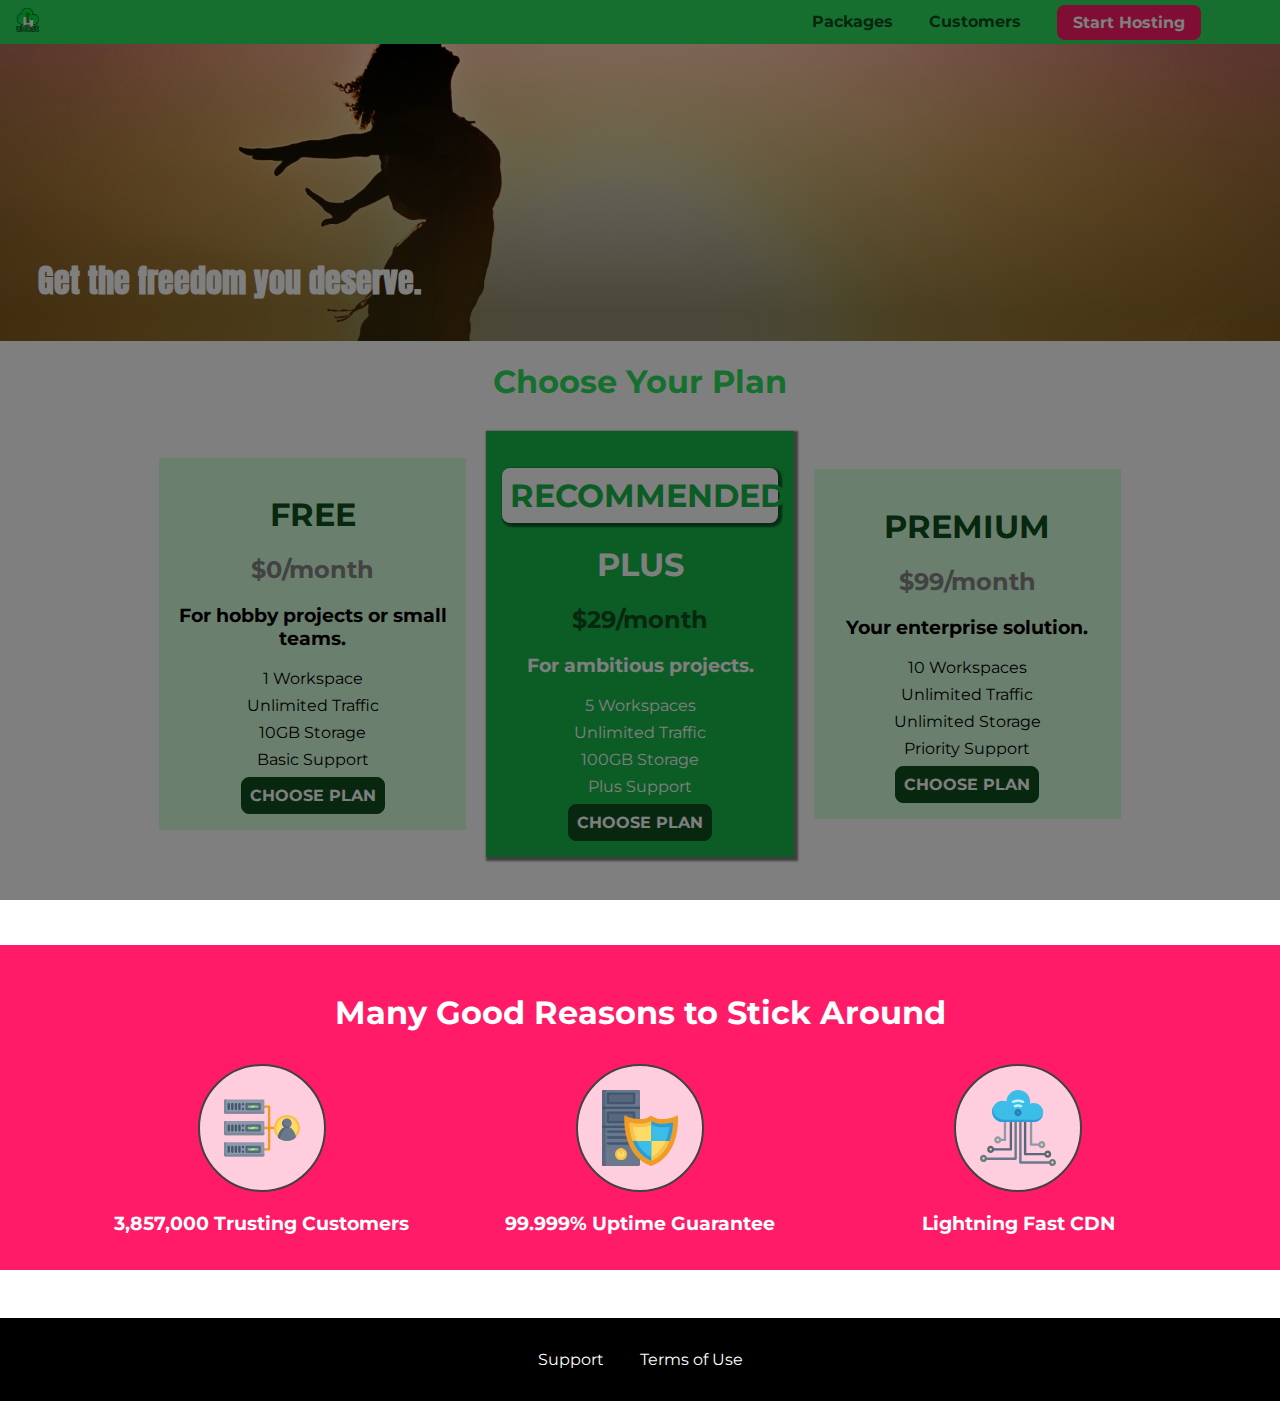
<file: sizes-units-02-the-height-100-issue-finished/index.html>
<!DOCTYPE html>
<html lang="en">

<head>
    <meta charset="UTF-8">
    <meta http-equiv="X-UA-Compatible" content="ie=edge">
    <title>uHost</title>
    <link rel="shortcut icon" href="favicon.png">
    <link href="https://fonts.googleapis.com/css?family=Anton" rel="stylesheet">
    <link href="https://fonts.googleapis.com/css?family=Montserrat:400,700" rel="stylesheet">
    <link rel="stylesheet" href="shared.css">
    <link rel="stylesheet" href="main.css">
</head>

<body>
    <div class="backdrop"></div>
    <header class="main-header">
        <div>
            <a href="index.html" class="main-header__brand">
                <img src="images/uhost-icon.png" alt="uHost - Your favorite hosting company">
            </a>
        </div>
        <nav class="main-nav">
            <ul class="main-nav__items">
                <li class="main-nav__item">
                    <a href="packages/index.html">Packages</a>
                </li>
                <li class="main-nav__item">
                    <a href="customers/index.html">Customers</a>
                </li>
                <li class="main-nav__item main-nav__item--cta">
                    <a href="start-hosting/index.html">Start Hosting</a>
                </li>
            </ul>
        </nav>
    </header>
    <main>
        <section id="product-overview">
            <h1>Get the freedom you deserve.</h1>
        </section>
        <section id="plans">
            <h1 class="section-title">Choose Your Plan</h1>
            <div class="plan__list">
                <article class="plan">
                    <h1 class="plan__title">FREE</h1>
                    <h2 class="plan__price">$0/month</h2>
                    <h3>For hobby projects or small teams.</h3>
                    <ul class="plan__features">
                        <li class="plan__feature">1 Workspace</li>
                        <li class="plan__feature">Unlimited Traffic</li>
                        <li class="plan__feature">10GB Storage</li>
                        <li class="plan__feature">Basic Support</li>
                    </ul>
                    <div>
                        <button class="button">CHOOSE PLAN</button>
                    </div>
                </article>
                <article class="plan plan--highlighted">
                    <h1 class="plan__annotation">RECOMMENDED</h1>
                    <h1 class="plan__title">PLUS</h1>
                    <h2 class="plan__price">$29/month</h2>
                    <h3>For ambitious projects.</h3>
                    <ul class="plan__features">
                        <li class="plan__feature">5 Workspaces</li>
                        <li class="plan__feature">Unlimited Traffic</li>
                        <li class="plan__feature">100GB Storage</li>
                        <li class="plan__feature">Plus Support</li>
                    </ul>
                    <div>
                        <button class="button">CHOOSE PLAN</button>
                    </div>
                </article>
                <article class="plan">
                    <h1 class="plan__title">PREMIUM</h1>
                    <h2 class="plan__price">$99/month</h2>
                    <h3>Your enterprise solution.</h3>
                    <ul class="plan__features">
                        <li class="plan__feature">10 Workspaces</li>
                        <li class="plan__feature">Unlimited Traffic</li>
                        <li class="plan__feature">Unlimited Storage</li>
                        <li class="plan__feature">Priority Support</li>
                    </ul>
                    <div>
                        <button class="button">CHOOSE PLAN</button>
                    </div>
                </article>
            </div>
        </section>
        <section id="key-features">
            <h1 class="section-title">Many Good Reasons to Stick Around</h1>
            <ul class="key-feature__list">
                <li class="key-feature">
                    <div class="key-feature__image">
                        <svg viewBox="0 0 512 512">
                            <path style="fill:#F09B24;" d="M344,248h-32V112c0-4.418-3.582-8-8-8h-40c-4.418,0-8,3.582-8,8s3.582,8,8,8h32v128h-32  c-4.418,0-8,3.582-8,8s3.582,8,8,8h32v128h-32c-4.418,0-8,3.582-8,8s3.582,8,8,8h40c4.418,0,8-3.582,8-8V264h32c4.418,0,8-3.582,8-8  S348.418,248,344,248z"
                            />
                            <path style="fill:#8E9AA9;" d="M264,64H8c-4.418,0-8,3.582-8,8v80c0,4.418,3.582,8,8,8h256c4.418,0,8-3.582,8-8V72  C272,67.582,268.418,64,264,64z"
                            />
                            <path style="fill:#7C899B;" d="M24,144c-4.418,0-8-3.582-8-8V64H8c-4.418,0-8,3.582-8,8v80c0,4.418,3.582,8,8,8h256  c4.418,0,8-3.582,8-8v-8H24z"
                            />
                            <rect x="152" y="96" style="fill:#B8E3A8;" width="88" height="32" />
                            <g>
                                <polygon style="fill:#7EC97D;" points="152,96 152,128 166,128 198,96  " />
                                <polygon style="fill:#7EC97D;" points="220,96 188,128 240,128 240,96  " />
                            </g>
                            <path style="fill:#56677E;" d="M240,136h-88c-4.418,0-8-3.582-8-8V96c0-4.418,3.582-8,8-8h88c4.418,0,8,3.582,8,8v32  C248,132.418,244.418,136,240,136z M160,120h72v-16h-72V120z"
                            />
                            <g>
                                <path style="fill:#435670;" d="M32,136c-4.418,0-8-3.582-8-8V96c0-4.418,3.582-8,8-8s8,3.582,8,8v32C40,132.418,36.418,136,32,136z   "
                                />
                                <path style="fill:#435670;" d="M56,136c-4.418,0-8-3.582-8-8V96c0-4.418,3.582-8,8-8s8,3.582,8,8v32C64,132.418,60.418,136,56,136z   "
                                />
                                <path style="fill:#435670;" d="M80,136c-4.418,0-8-3.582-8-8V96c0-4.418,3.582-8,8-8s8,3.582,8,8v32C88,132.418,84.418,136,80,136z   "
                                />
                                <path style="fill:#435670;" d="M104,136c-4.418,0-8-3.582-8-8V96c0-4.418,3.582-8,8-8s8,3.582,8,8v32   C112,132.418,108.418,136,104,136z"
                                />
                                <path style="fill:#435670;" d="M128,105c-4.418,0-8-3.582-8-8v-1c0-4.418,3.582-8,8-8s8,3.582,8,8v1   C136,101.418,132.418,105,128,105z"
                                />
                                <path style="fill:#435670;" d="M128,136c-4.418,0-8-3.582-8-8v-1c0-4.418,3.582-8,8-8s8,3.582,8,8v1   C136,132.418,132.418,136,128,136z"
                                />
                            </g>
                            <path style="fill:#8E9AA9;" d="M264,208H8c-4.418,0-8,3.582-8,8v80c0,4.418,3.582,8,8,8h256c4.418,0,8-3.582,8-8v-80  C272,211.582,268.418,208,264,208z"
                            />
                            <path style="fill:#7C899B;" d="M24,288c-4.418,0-8-3.582-8-8v-72H8c-4.418,0-8,3.582-8,8v80c0,4.418,3.582,8,8,8h256  c4.418,0,8-3.582,8-8v-8H24z"
                            />
                            <rect x="152" y="240" style="fill:#B8E3A8;" width="88" height="32" />
                            <g>
                                <polygon style="fill:#7EC97D;" points="152,240 152,272 166,272 198,240  " />
                                <polygon style="fill:#7EC97D;" points="220,240 188,272 240,272 240,240  " />
                            </g>
                            <path style="fill:#56677E;" d="M240,280h-88c-4.418,0-8-3.582-8-8v-32c0-4.418,3.582-8,8-8h88c4.418,0,8,3.582,8,8v32  C248,276.418,244.418,280,240,280z M160,264h72v-16h-72V264z"
                            />
                            <g>
                                <path style="fill:#435670;" d="M32,280c-4.418,0-8-3.582-8-8v-32c0-4.418,3.582-8,8-8s8,3.582,8,8v32C40,276.418,36.418,280,32,280   z"
                                />
                                <path style="fill:#435670;" d="M56,280c-4.418,0-8-3.582-8-8v-32c0-4.418,3.582-8,8-8s8,3.582,8,8v32C64,276.418,60.418,280,56,280   z"
                                />
                                <path style="fill:#435670;" d="M80,280c-4.418,0-8-3.582-8-8v-32c0-4.418,3.582-8,8-8s8,3.582,8,8v32C88,276.418,84.418,280,80,280   z"
                                />
                                <path style="fill:#435670;" d="M104,280c-4.418,0-8-3.582-8-8v-32c0-4.418,3.582-8,8-8s8,3.582,8,8v32   C112,276.418,108.418,280,104,280z"
                                />
                                <path style="fill:#435670;" d="M128,249c-4.418,0-8-3.582-8-8v-1c0-4.418,3.582-8,8-8s8,3.582,8,8v1   C136,245.418,132.418,249,128,249z"
                                />
                                <path style="fill:#435670;" d="M128,280c-4.418,0-8-3.582-8-8v-1c0-4.418,3.582-8,8-8s8,3.582,8,8v1   C136,276.418,132.418,280,128,280z"
                                />
                            </g>
                            <path style="fill:#8E9AA9;" d="M264,352H8c-4.418,0-8,3.582-8,8v80c0,4.418,3.582,8,8,8h256c4.418,0,8-3.582,8-8v-80  C272,355.582,268.418,352,264,352z"
                            />
                            <path style="fill:#7C899B;" d="M24,432c-4.418,0-8-3.582-8-8v-72H8c-4.418,0-8,3.582-8,8v80c0,4.418,3.582,8,8,8h256  c4.418,0,8-3.582,8-8v-8H24z"
                            />
                            <rect x="152" y="384" style="fill:#B8E3A8;" width="88" height="32" />
                            <g>
                                <polygon style="fill:#7EC97D;" points="152,384 152,416 166,416 198,384  " />
                                <polygon style="fill:#7EC97D;" points="220,384 188,416 240,416 240,384  " />
                            </g>
                            <path style="fill:#56677E;" d="M240,424h-88c-4.418,0-8-3.582-8-8v-32c0-4.418,3.582-8,8-8h88c4.418,0,8,3.582,8,8v32  C248,420.418,244.418,424,240,424z M160,408h72v-16h-72V408z"
                            />
                            <g>
                                <path style="fill:#435670;" d="M32,424c-4.418,0-8-3.582-8-8v-32c0-4.418,3.582-8,8-8s8,3.582,8,8v32C40,420.418,36.418,424,32,424   z"
                                />
                                <path style="fill:#435670;" d="M56,424c-4.418,0-8-3.582-8-8v-32c0-4.418,3.582-8,8-8s8,3.582,8,8v32C64,420.418,60.418,424,56,424   z"
                                />
                                <path style="fill:#435670;" d="M80,424c-4.418,0-8-3.582-8-8v-32c0-4.418,3.582-8,8-8s8,3.582,8,8v32C88,420.418,84.418,424,80,424   z"
                                />
                                <path style="fill:#435670;" d="M104,424c-4.418,0-8-3.582-8-8v-32c0-4.418,3.582-8,8-8s8,3.582,8,8v32   C112,420.418,108.418,424,104,424z"
                                />
                                <path style="fill:#435670;" d="M128,393c-4.418,0-8-3.582-8-8v-1c0-4.418,3.582-8,8-8s8,3.582,8,8v1   C136,389.418,132.418,393,128,393z"
                                />
                                <path style="fill:#435670;" d="M128,424c-4.418,0-8-3.582-8-8v-1c0-4.418,3.582-8,8-8s8,3.582,8,8v1   C136,420.418,132.418,424,128,424z"
                                />
                            </g>
                            <path style="fill:#F7C14D;" d="M424,168c-48.523,0-88,39.477-88,88s39.477,88,88,88s88-39.477,88-88S472.523,168,424,168z" />
                            <path style="fill:#FFDB66;" d="M424,184c-39.701,0-72,32.299-72,72s32.299,72,72,72s72-32.299,72-72S463.701,184,424,184z" />
                            <path style="fill:#69788D;" d="M484.893,314.16C476.393,274.588,451.922,248,424,248s-52.393,26.588-60.893,66.16  c-0.605,2.82,0.354,5.749,2.511,7.664C381.731,336.124,402.465,344,424,344s42.269-7.876,58.381-22.176  C484.539,319.909,485.498,316.98,484.893,314.16z"
                            />
                            <path style="fill:#56677E;" d="M434.053,249.171C430.768,248.403,427.411,248,424,248c-27.922,0-52.393,26.588-60.893,66.16  c-0.605,2.82,0.354,5.749,2.511,7.664c3.383,3.002,6.979,5.703,10.734,8.125C384.904,286.243,407.373,255.378,434.053,249.171z"
                            />
                            <path style="fill:#69788D;" d="M424,192c-17.645,0-32,14.355-32,32s14.355,32,32,32s32-14.355,32-32S441.645,192,424,192z" />
                            <path style="fill:#56677E;" d="M432,248c-17.645,0-32-14.355-32-32c0-6.783,2.128-13.076,5.742-18.258  C397.444,203.53,392,213.138,392,224c0,17.645,14.355,32,32,32c10.862,0,20.471-5.444,26.258-13.742  C445.076,245.872,438.783,248,432,248z"
                            />

                        </svg>
                    </div>
                    <p class="key-feature__description">3,857,000 Trusting Customers</p>
                </li>
                <li class="key-feature">
                    <div class="key-feature__image">
                        <svg viewBox="0 0 512 512">
                            <path style="fill:#69788D;" d="M248,0H8C3.582,0,0,3.582,0,8v496c0,4.418,3.582,8,8,8h240c4.418,0,8-3.582,8-8V8  C256,3.582,252.418,0,248,0z"
                            />
                            <path style="fill:#56677E;" d="M24,504V8c0-4.418,3.582-8,8-8H8C3.582,0,0,3.582,0,8v496c0,4.418,3.582,8,8,8h24  C27.582,512,24,508.418,24,504z"
                            />
                            <g>
                                <rect x="0" y="112" style="fill:#435670;" width="256" height="16" />
                                <rect x="0" y="240" style="fill:#435670;" width="256" height="16" />
                            </g>
                            <path style="fill:#F7C14D;" d="M128,392c-22.056,0-40,17.944-40,40s17.944,40,40,40s40-17.944,40-40S150.056,392,128,392z" />
                            <path style="fill:#FFDB66;" d="M128,408c-13.233,0-24,10.767-24,24s10.767,24,24,24s24-10.767,24-24S141.233,408,128,408z" />
                            <path style="fill:#F7C14D;" d="M128,392c-2.739,0-5.414,0.278-8,0.805V424c0,4.418,3.582,8,8,8c4.418,0,8-3.582,8-8v-31.195  C133.414,392.278,130.739,392,128,392z"
                            />
                            <g>
                                <path style="fill:#435670;" d="M216,288H40c-4.418,0-8-3.582-8-8s3.582-8,8-8h176c4.418,0,8,3.582,8,8S220.418,288,216,288z"
                                />
                                <path style="fill:#435670;" d="M216,328H40c-4.418,0-8-3.582-8-8s3.582-8,8-8h176c4.418,0,8,3.582,8,8S220.418,328,216,328z"
                                />
                                <path style="fill:#435670;" d="M216,368H40c-4.418,0-8-3.582-8-8s3.582-8,8-8h176c4.418,0,8,3.582,8,8S220.418,368,216,368z"
                                />
                                <path style="fill:#435670;" d="M216,16H40c-4.418,0-8,3.582-8,8v64c0,4.418,3.582,8,8,8h176c4.418,0,8-3.582,8-8V24   C224,19.582,220.418,16,216,16z"
                                />
                            </g>
                            <rect x="48" y="32" style="fill:#56677E;" width="160" height="48" />
                            <path style="fill:#435670;" d="M216,144H40c-4.418,0-8,3.582-8,8v64c0,4.418,3.582,8,8,8h176c4.418,0,8-3.582,8-8v-64  C224,147.582,220.418,144,216,144z"
                            />
                            <rect x="48" y="160" style="fill:#56677E;" width="160" height="48" />
                            <path style="fill:#F09B24;" d="M511.747,180.237c-0.194-6.537-8.107-10.107-13.135-5.894c-5.6,4.693-42.904,21.282-98.514,21.282  c-33.45,0-64.625-20.999-64.929-21.206c-2.9-1.991-6.764-1.85-9.512,0.346c-2.677,2.135-27.201,20.86-63.793,20.86  c-55.607,0-92.914-16.589-98.515-21.282c-5.028-4.211-12.941-0.645-13.135,5.894c-1.634,54.834,4.655,105.941,18.693,151.903  c12.096,39.604,29.759,74.047,52.497,102.373c27.538,34.304,62.743,59.882,104.66,76.045c3.069,1.918,6.757,1.921,9.83,0  c41.917-16.163,77.122-41.741,104.66-76.045c22.738-28.326,40.401-62.77,52.497-102.373  C507.092,286.179,513.381,235.071,511.747,180.237z"
                            />
                            <path style="fill:#F7C14D;" d="M476.21,221.226c-1.953-1.631-4.568-2.235-7.036-1.628c-21.686,5.327-44.926,8.028-69.075,8.028  c-25.926,0-49.633-8.975-64.955-16.504c-2.307-1.134-5.016-1.091-7.284,0.116c-14.059,7.477-36.919,16.388-65.994,16.388  c-24.153,0-47.394-2.701-69.075-8.028c-5.155-1.268-10.221,2.966-9.894,8.261c2.077,33.693,7.668,65.635,16.616,94.935  c22.774,74.565,66.139,126.334,128.888,153.868c2.032,0.891,4.397,0.891,6.43,0c61.777-27.107,104.716-78.876,127.62-153.868  c8.948-29.3,14.539-61.241,16.616-94.935C479.224,225.319,478.163,222.856,476.21,221.226z"
                            />
                            <path style="fill:#FFDB66;" d="M331.609,451.727c-52.604-25.289-89.304-70.987-109.144-135.944  c-6.532-21.39-11.162-44.336-13.82-68.447c17.133,2.852,34.952,4.291,53.22,4.291c29.394,0,53.376-7.793,69.978-15.561  c17.44,7.736,41.656,15.561,68.256,15.561c18.267,0,36.085-1.439,53.219-4.291c-2.659,24.112-7.288,47.06-13.82,68.448  C419.545,381.108,383.27,426.805,331.609,451.727z"
                            />
                            <g>
                                <path style="fill:#2C9DD4;" d="M479.066,227.858c0.157-2.539-0.903-5.002-2.856-6.633s-4.568-2.235-7.036-1.628   c-21.686,5.327-44.926,8.028-69.075,8.028c-25.926,0-49.633-8.975-64.955-16.504c-1.057-0.52-2.2-0.78-3.345-0.806l-0.072,133.351   h123.601c2.556-6.746,4.933-13.702,7.123-20.874C471.398,293.493,476.989,261.552,479.066,227.858z"
                                />
                                <path style="fill:#2C9DD4;" d="M206.658,343.667c24.153,63.42,65.028,108.108,121.743,132.995c1.031,0.452,2.147,0.673,3.263,0.666   l0.063-133.661H206.658z"
                                />
                            </g>
                            <g>
                                <path style="fill:#3CBDE8;" d="M439.497,315.783c6.532-21.389,11.161-44.336,13.82-68.448c-17.134,2.852-34.952,4.291-53.219,4.291   c-26.6,0-50.815-7.824-68.256-15.561l-0.116,107.601h97.758C433.179,334.807,436.524,325.518,439.497,315.783z"
                                />
                                <path style="fill:#3CBDE8;" d="M232.523,343.667c21.144,50.298,54.363,86.56,99.087,108.06l0.117-108.06H232.523z" />
                            </g>
                        </svg>
                    </div>
                    <p class="key-feature__description">99.999% Uptime Guarantee</p>
                </li>
                <li class="key-feature">
                    <div class="key-feature__image">
                        <svg viewBox="0 0 512 512">
                            <path style="fill:#8E9AA9;" d="M168,200c-4.418,0-8,3.582-8,8v120h-17.376c-3.302-9.311-12.194-16-22.624-16  c-13.234,0-24,10.767-24,24s10.766,24,24,24c10.429,0,19.321-6.689,22.624-16H168c4.418,0,8-3.582,8-8V208  C176,203.582,172.418,200,168,200z"
                            />
                            <path style="fill:#FFDB66;" d="M120,328c-4.411,0-8,3.589-8,8s3.589,8,8,8s8-3.589,8-8S124.411,328,120,328z" />
                            <path style="fill:#56677E;" d="M208,200c-4.418,0-8,3.582-8,8v184H94.624C91.322,382.689,82.43,376,72,376  c-13.234,0-24,10.767-24,24s10.766,24,24,24c10.429,0,19.321-6.689,22.624-16H208c4.418,0,8-3.582,8-8V208  C216,203.582,212.418,200,208,200z"
                            />
                            <path style="fill:#FFDB66;" d="M72,392c-4.411,0-8,3.589-8,8s3.589,8,8,8s8-3.589,8-8S76.411,392,72,392z" />
                            <path style="fill:#69788D;" d="M240,208c-4.418,0-8,3.582-8,8v239H47.24c-2.671-10.34-12.078-18-23.24-18c-13.234,0-24,10.767-24,24  s10.766,24,24,24c9.666,0,18.009-5.747,21.809-14H240c4.418,0,8-3.582,8-8V216C248,211.582,244.418,208,240,208z"
                            />
                            <path style="fill:#FFDB66;" d="M24,453c-4.411,0-8,3.589-8,8s3.589,8,8,8s8-3.589,8-8S28.411,453,24,453z" />
                            <path style="fill:#69788D;" d="M488,464c-10.429,0-19.321,6.689-22.624,16H280V208c0-4.418-3.582-8-8-8s-8,3.582-8,8v280  c0,4.418,3.582,8,8,8h193.376c3.302,9.311,12.194,16,22.624,16c13.234,0,24-10.767,24-24S501.234,464,488,464z"
                            />
                            <path style="fill:#FFDB66;" d="M488,480c-4.411,0-8,3.589-8,8s3.589,8,8,8s8-3.589,8-8S492.411,480,488,480z" />
                            <path style="fill:#56677E;" d="M456,408c-10.429,0-19.321,6.689-22.624,16H312V208c0-4.418-3.582-8-8-8s-8,3.582-8,8v224  c0,4.418,3.582,8,8,8h129.376c3.302,9.311,12.194,16,22.624,16c13.234,0,24-10.767,24-24S469.234,408,456,408z"
                            />
                            <path style="fill:#FFDB66;" d="M456,424c-4.411,0-8,3.589-8,8s3.589,8,8,8s8-3.589,8-8S460.411,424,456,424z" />
                            <path style="fill:#8E9AA9;" d="M416,344c-10.429,0-19.321,6.689-22.624,16H352V208c0-4.418-3.582-8-8-8s-8,3.582-8,8v160  c0,4.418,3.582,8,8,8h49.376c3.302,9.311,12.194,16,22.624,16c13.234,0,24-10.767,24-24S429.234,344,416,344z"
                            />
                            <path style="fill:#FFDB66;" d="M416,360c-4.411,0-8,3.589-8,8s3.589,8,8,8s8-3.589,8-8S420.411,360,416,360z" />
                            <path style="fill:#3CBDE8;" d="M362,88c-8.741,0-17.231,1.751-25.06,5.085C337.646,88.797,338,84.43,338,80  c0-44.112-35.888-80-80-80c-42.823,0-77.895,33.816-79.909,76.149C170.393,73.415,162.244,72,154,72c-39.701,0-72,32.299-72,72  s32.299,72,72,72h208c35.29,0,64-28.71,64-64S397.29,88,362,88z"
                            />
                            <path style="fill:#2C9DD4;" d="M368,200H160c-39.701,0-72-32.299-72-72c0-5.863,0.721-11.559,2.05-17.019  C84.918,120.88,82,132.102,82,144c0,39.701,32.299,72,72,72h208c30.389,0,55.88-21.296,62.379-49.743  C413.565,186.327,392.352,200,368,200z"
                            />
                            <path style="fill:#2A7DB5;" d="M256,128c-13.234,0-24,10.767-24,24s10.766,24,24,24c13.233,0,24-10.767,24-24S269.233,128,256,128z"
                            />
                            <path style="fill:#2C9DD4;" d="M256,144c-4.411,0-8,3.589-8,8s3.589,8,8,8c4.411,0,8-3.589,8-8S260.411,144,256,144z" />
                            <g>
                                <path style="fill:#C5F1FA;" d="M221.755,87.695c-2.994,0-5.864-1.688-7.233-4.572c-1.894-3.991-0.194-8.763,3.798-10.657   C230.157,66.849,242.834,64,256,64c13.166,0,25.844,2.849,37.68,8.466c3.992,1.895,5.692,6.666,3.798,10.657   s-6.666,5.692-10.657,3.798C277.144,82.328,266.774,80,256,80c-10.774,0-21.144,2.328-30.821,6.921   C224.072,87.446,222.904,87.695,221.755,87.695z"
                                />
                                <path style="fill:#C5F1FA;" d="M276.545,116.618c-1.148,0-2.316-0.249-3.424-0.774C267.745,113.293,261.985,112,256,112   c-5.985,0-11.745,1.293-17.121,3.844c-3.991,1.895-8.763,0.192-10.657-3.798c-1.894-3.992-0.193-8.764,3.798-10.657   C239.557,97.813,247.625,96,256,96c8.376,0,16.444,1.813,23.98,5.389c3.991,1.894,5.692,6.665,3.798,10.657   C282.41,114.93,279.539,116.618,276.545,116.618z"
                                />
                            </g>

                        </svg>
                    </div>
                    <p class="key-feature__description">Lightning Fast CDN</p>
                </li>
            </ul>
        </section>
    </main>
    <footer class="main-footer">
        <nav>
            <ul class="main-footer__links">
                <li class="main-footer__link">
                    <a href="#">Support</a>
                </li>
                <li class="main-footer__link">
                    <a href="#">Terms of Use</a>
                </li>
            </ul>
        </nav>
    </footer>
</body>

</html>
</file>
<file: background-images-01-understanding-background-size-starting-code-/shared.css>
* {
  box-sizing: border-box;
}

body {
  font-family: 'Montserrat', sans-serif;
  margin: 0;
}

.main-header {
  width: 100%;
  position: fixed;
  top: 0;
  left: 0;
  background: #2ddf5c;
  padding: 8px 16px;
  z-index: 1;
}

.main-header > div {
  display: inline-block;
  vertical-align: middle;
}

.main-header__brand {
  color: #0e4f1f;
  text-decoration: none;
  font-weight: bold;
  font-size: 22px;

  /* Need to make it inline-block so the image is sized relative to this container */
  height: 22px;
  display: inline-block;
}

.main-header__brand img {
  height: 100%;
}

.main-nav {
  display: inline-block;
  text-align: right;
  width: calc(100% - 74px);
  vertical-align: middle;
}

.main-nav__items {
  margin: 0;
  padding: 0;
  list-style: none;
}

.main-nav__item {
  display: inline-block;
  margin: 0 16px;
}

.main-nav__item a {
  text-decoration: none;
  color: #0e4f1f;
  font-weight: bold;
  padding: 3px 0;
}

.main-nav__item a:hover,
.main-nav__item a:active {
  color: white;
  border-bottom: 5px solid white;
}

.main-nav__item--cta a {
  color: white;
  background: #ff1b68;
  padding: 8px 16px;
  border-radius: 8px;
}

.main-nav__item--cta a:hover,
.main-nav__item--cta a:active {
  color: #ff1b68;
  background: white;
  border: none;
}

.main-footer {
  background: black;
  padding: 32px;
  margin-top: 48px;
}

.main-footer__links {
  list-style: none;
  margin: 0;
  padding: 0;
  text-align: center;
}

.main-footer__link {
  display: inline-block;
  margin: 0 16px;
}

.main-footer__link a {
  color: white;
  text-decoration: none;
}

.main-footer__link a:hover,
.main-footer__link a:active {
  color: #ccc;
}

.button {
  background: #0e4f1f;
  color: white;
  font: inherit;
  border: 1.5px solid #0e4f1f;
  padding: 8px;
  border-radius: 8px;
  font-weight: bold;
  cursor: pointer;
}

.button:hover,
.button:active {
  background: white;
  color: #0e4f1f;
}

.button:focus {
  outline: none;
}
</file>
<file: background-images-01-understanding-background-size-starting-code-/main.css>
#product-overview {
  background: linear-gradient(to top, rgba(80, 68, 18, 0.6) 10%, transparent),
    url('./images/freedom.jpg') left 10% bottom 20% / cover border-box,
    #ff1b68 no-repeat border-box;
  /* background-image: url('freedom.jpg');
  background-size: cover;
  background-position: left 10% bottom 20%; */
  /* background-repeat: no-repeat; */
  /* background-origin: border-box;
  background-clip: border-box; */
  /* background-attachment: local; */
  /* border: 5px dashed red; */
  width: 100%;
  height: 528px;
  padding: 10px;
  margin-top: 43px;
  position: relative;
}

.section-title {
  color: #2ddf5c;
  text-align: center;
}

#product-overview h1 {
  color: white;
  font-family: 'Anton', sans-serif;
  position: absolute;
  bottom: 5%;
  left: 3%;
}

.plan__list {
  width: 80%;
  margin: auto;
  text-align: center;
}

.plan {
  background: #d5ffdc;
  text-align: center;
  padding: 16px;
  margin: 8px;
  display: inline-block;
  width: 30%;
  vertical-align: middle;
}

.plan--highlighted {
  background: #19b84c;
  color: white;
  box-shadow: 2px 2px 2px 2px rgba(0, 0, 0, 0.5);
}

.plan__annotation {
  background: white;
  color: #19b84c;
  padding: 8px;
  box-shadow: 2px 2px 2px 2px rgba(0, 0, 0, 0.5);
  border-radius: 8px;
}

.plan__title {
  color: #0e4f1f;
}

.plan__price {
  color: #858585;
}

.plan--highlighted .plan__title {
  color: white;
}

.plan--highlighted .plan__price {
  color: #0e4f1f;
}

.plan__features {
  list-style: none;
  margin: 0;
  padding: 0;
}

.plan__feature {
  margin: 8px 0;
}

#key-features {
  background: #ff1b68;
  margin-top: 80px;
  padding: 16px;
}

#key-features .section-title {
  color: white;
  margin: 32px;
}

.key-feature__list {
  list-style: none;
  margin: 0;
  padding: 0;
  text-align: center;
}

.key-feature {
  display: inline-block;
  width: 30%;
  vertical-align: top;
}

.key-feature__image {
  background: #ffcede;
  width: 128px;
  height: 128px;
  border: 2px solid #424242;
  border-radius: 50%;
  margin: auto;
  padding: 20px;
}

.key-feature__description {
  text-align: center;
  font-weight: bold;
  color: white;
  font-size: 20px;
}

/* h1 {
    font-family: sans-serif;
} */
</file>
<file: basics-01-understanding-the-course-project-starting-code/main.css>
/* section {
  background: #ff1a68;
} */

/* 'Global' font family. Using it in the body vs a global style for performance */
body {
  font-family: 'Montserrat', sans-serif;
}

#product-overview {
  background: #ff1a68;
}

/* 
 * Descendant combinator. Read it as apply this style
 * to any h1 descendant of the product-overview element.
*/
#product-overview h1 {
  color: white;
  font-family: 'Anton', sans-serif;
}

.section-title {
  color: #2ddf5c;
}
</file>
<file: basics-06-assignment-problem/main.css>
body {
  font-family: 'Roboto', sans-serif;
}

#assignment-instructions {
  color: darkgoldenrod;
  font-family: sans-serif;
}

.green-code {
  color: green;
}

code {
  color: red;
  font-family: monospace;
}

ol > li {
  background: black;
  color: white;
}

li + li {
  background: black;
  color: white;
}

/* li:not(:first-child) {
  background: black;
  color: white;
} */
</file>
<file: css-and-js-01-adding-a-modal-starting-code/shared.css>
* {
    box-sizing: border-box;
}

body {
    font-family: 'Montserrat', sans-serif;
    margin: 0;
}

.backdrop {
    position: fixed;
    display: none;
    top: 0;
    left: 0;
    z-index: 100;
    width: 100vw;
    height: 100vh;
    background: rgba(0,0,0,0.5);
}

.main-header {
    width: 100%;
    position: fixed;
    top: 0;
    left: 0;
    background: #2ddf5c;
    padding: 0.5rem 1rem;
    z-index: 1;
}

.main-header > div {
    display: inline-block;
    vertical-align: middle;
}

.main-header__brand {
    color: #0e4f1f;
    text-decoration: none;
    font-weight: bold;
    font-size: 1.5rem;
    height: 1.5rem;
    /* width: 20px; */
    display: inline-block;
}

.main-header__brand img {
    height: 100%;
    /* width: 100%; */
}

.main-nav {
    display: inline-block;
    text-align: right;
    width: calc(100% - 74px);
    vertical-align: middle;
}

.main-nav__items {
    margin: 0;
    padding: 0;
    list-style: none;
}

.main-nav__item {
    display: inline-block;
    margin: 0 1rem;
}

.main-nav__item a {
    text-decoration: none;
    color: #0e4f1f;
    font-weight: bold;
    padding: 0.2rem 0;
}

.main-nav__item a:hover,
.main-nav__item a:active {
    color: white;
    border-bottom: 5px solid white;
}

.main-nav__item--cta a {
    color: white;
    background: #ff1b68;
    padding: 0.5rem 1rem;
    border-radius: 8px;
}

.main-nav__item--cta a:hover,
.main-nav__item--cta a:active {
    color: #ff1b68;
    background: white;
    border: none;
}

.main-footer {
    background: black;
    padding: 2rem;
    margin-top: 3rem;
}

.main-footer__links {
    list-style: none;
    margin: 0;
    padding: 0;
    text-align: center;
}

.main-footer__link {
    display: inline-block;
    margin: 0 1rem;
}

.main-footer__link a {
    color: white;
    text-decoration: none;
}

.main-footer__link a:hover,
.main-footer__link a:active {
    color: #ccc;
}

.button {
    background: #0e4f1f;
    color: white;
    font: inherit;
    border: 1.5px solid #0e4f1f;
    padding: 0.5rem;
    border-radius: 8px;
    font-weight: bold;
    cursor: pointer;
}

.button:hover,
.button:active {
    background: white;
    color: #0e4f1f;
}

.button:focus {
    outline: none;
}
</file>
<file: css-and-js-01-adding-a-modal-starting-code/main.css>
#product-overview {
  background: linear-gradient(to top, rgba(80, 68, 18, 0.6) 10%, transparent),
    url('images/freedom.jpg') left 10% bottom 70% / cover no-repeat border-box,
    #ff1b68;
  /* background-image: url("freedom.jpg");
    background-size: cover;
    background-position: left 10% bottom 20%; */
  /* background-repeat: no-repeat;
    background-origin: border-box;
    background-clip: border-box; */
  /* background-image: linear-gradient(180deg, red 70%, blue 60%, rgba(0,0,0,0.5)); */
  /* background-image: radial-gradient(ellipse farthest-corner at 20% 50%, red, blue 70%, green); */
  width: 100vw;
  height: 33vh;
  margin-top: 2.75rem;
  /* border: 5px dashed red; */
  position: relative;
}

.section-title {
  color: #2ddf5c;
  text-align: center;
}

#product-overview h1 {
  color: white;
  font-family: 'Anton', sans-serif;
  position: absolute;
  bottom: 5%;
  left: 3%;
}

.plan__list {
  width: 80%;
  margin: auto;
  text-align: center;
}

.plan {
  background: #d5ffdc;
  text-align: center;
  padding: 1rem;
  margin: 0.5rem;
  display: inline-block;
  width: 30%;
  vertical-align: middle;
}

.plan--highlighted {
  background: #19b84c;
  color: white;
  box-shadow: 2px 2px 2px 2px rgba(0, 0, 0, 0.5);
}

.plan__annotation {
  background: white;
  color: #19b84c;
  padding: 0.5rem;
  box-shadow: 2px 2px 2px 2px rgba(0, 0, 0, 0.5);
  border-radius: 8px;
}

.plan__title {
  color: #0e4f1f;
}

.plan__price {
  color: #858585;
}

.plan--highlighted .plan__title {
  color: white;
}

.plan--highlighted .plan__price {
  color: #0e4f1f;
}

.plan__features {
  list-style: none;
  margin: 0;
  padding: 0;
}

.plan__feature {
  margin: 0.5rem 0;
}

#key-features {
  background: #ff1b68;
  margin-top: 5rem;
  padding: 1rem;
}

#key-features .section-title {
  color: white;
  margin: 2rem;
}

.key-feature__list {
  list-style: none;
  margin: 0;
  padding: 0;
  text-align: center;
}

.key-feature {
  display: inline-block;
  width: 30%;
  vertical-align: top;
}

.key-feature__image {
  background: #ffcede;
  width: 128px;
  height: 128px;
  border: 2px solid #424242;
  border-radius: 50%;
  margin: auto;
  padding: 1.5rem;
}

.key-feature__description {
  text-align: center;
  font-weight: bold;
  color: white;
  font-size: 1.2rem;
}

/* h1 {
    font-family: sans-serif;
} */

.modal {
  position: fixed;
  display: none;
  z-index: 200;
  top: 20%;
  left: 30%;
  width: 40%;
  background: white;
  padding: 1rem;
  border: 1px solid #ccc;
  box-shadow: 1px 1px 1px rgba(0, 0, 0, 0.5);
}

.modal__title {
  text-align: center;
  margin: 0 0 1rem 0;
}

.modal__actions {
  text-align: center;
}

.modal__action {
  border: 1px solid #0e4f1f;
  background: #0e4f1f;
  text-decoration: none;
  color: white;
  font: inherit;
  padding: 0.5rem 1rem;
  cursor: pointer;
}

.modal__action:hover,
.modal__action:active {
  background: #2ddf5c;
  border-color: #2ddf5c;
}

.modal__action--negative {
  background: red;
  border-color: red;
}

.modal__action--negative:hover,
.modal__action--negative:active {
  background: #ff5454;
  border-color: #ff5454;
}
</file>
<file: css-and-js-02-assignment-problem/shared.css>
* {
  box-sizing: border-box;
}

body {
  font-family: 'Montserrat', sans-serif;
  margin: 0;
}

.backdrop {
  position: fixed;
  display: none;
  top: 0;
  left: 0;
  z-index: 100;
  width: 100vw;
  height: 100vh;
  background: rgba(0, 0, 0, 0.5);
}

.main-header {
  width: 100%;
  position: fixed;
  top: 0;
  left: 0;
  background: #2ddf5c;
  padding: 0.5rem 1rem;
  z-index: 1;
}

.main-header > div {
  display: inline-block;
  vertical-align: middle;
}

.toggle-button {
  width: 3rem;
  background: transparent;
  border: none;
  cursor: pointer;
  padding-top: 0;
  padding-bottom: 0;
  vertical-align: middle;
}

.toggle-button:focus {
  outline: none;
}

.toggle-button__bar {
  width: 100%;
  height: 0.2rem;
  background: black;
  display: block;
  margin: 0.6rem 0;
}

.main-header__brand {
  color: #0e4f1f;
  text-decoration: none;
  font-weight: bold;
  font-size: 1.5rem;
  height: 1.5rem;
  /* width: 20px; */
  display: inline-block;
  vertical-align: middle;
}

.main-header__brand img {
  height: 100%;
  /* width: 100%; */
}

.main-nav {
  display: inline-block;
  text-align: right;
  width: calc(100% - 122px);
  vertical-align: middle;
}

.main-nav__items {
  margin: 0;
  padding: 0;
  list-style: none;
}

.main-nav__item {
  display: inline-block;
  margin: 0 1rem;
}

.main-nav__item a,
.mobile-nav__item a {
  text-decoration: none;
  color: #0e4f1f;
  font-weight: bold;
  padding: 0.2rem 0;
}

.main-nav__item a:hover,
.main-nav__item a:active {
  color: white;
  border-bottom: 5px solid white;
}

.main-nav__item--cta a,
.mobile-nav__item--cta a {
  color: white;
  background: #ff1b68;
  padding: 0.5rem 1rem;
  border-radius: 8px;
}

.main-nav__item--cta a:hover,
.main-nav__item--cta a:active,
.mobile-nav__item--cta a:hover,
.mobile-nav__item--cta a:active {
  color: #ff1b68;
  background: white;
  border: none;
}

.main-footer {
  background: black;
  padding: 2rem;
  margin-top: 3rem;
}

.main-footer__links {
  list-style: none;
  margin: 0;
  padding: 0;
  text-align: center;
}

.main-footer__link {
  display: inline-block;
  margin: 0 1rem;
}

.main-footer__link a {
  color: white;
  text-decoration: none;
}

.main-footer__link a:hover,
.main-footer__link a:active {
  color: #ccc;
}

.button {
  background: #0e4f1f;
  color: white;
  font: inherit;
  border: 1.5px solid #0e4f1f;
  padding: 0.5rem;
  border-radius: 8px;
  font-weight: bold;
  cursor: pointer;
}

.button:hover,
.button:active {
  background: white;
  color: #0e4f1f;
}

.button:focus {
  outline: none;
}

.mobile-nav {
  display: none;
  position: fixed;
  z-index: 101;
  top: 0;
  left: 0;
  background: white;
  width: 80%;
  height: 100vh;
}

.mobile-nav__items {
  width: 90%;
  height: 100%;
  list-style: none;
  margin: 10% auto;
  padding: 0;
  text-align: center;
}

.mobile-nav__item {
  margin: 1rem 0;
}

.mobile-nav__item a {
  font-size: 1.5rem;
}

.open {
  display: block !important;
}
</file>
<file: css-and-js-02-assignment-problem/main.css>
#product-overview {
  background: linear-gradient(to top, rgba(80, 68, 18, 0.6) 10%, transparent),
    url("images/freedom.jpg") left 10% bottom 70%/cover no-repeat border-box,
    #ff1b68;
  /* background-image: url("freedom.jpg");
    background-size: cover;
    background-position: left 10% bottom 20%; */
  /* background-repeat: no-repeat;
    background-origin: border-box;
    background-clip: border-box; */
  /* background-image: linear-gradient(180deg, red 70%, blue 60%, rgba(0,0,0,0.5)); */
  /* background-image: radial-gradient(ellipse farthest-corner at 20% 50%, red, blue 70%, green); */
  width: 100vw;
  height: 33vh;
  margin-top: 2.75rem;
  /* border: 5px dashed red; */
  position: relative;
}

.section-title {
  color: #2ddf5c;
  text-align: center;
}

#product-overview h1 {
  color: white;
  font-family: "Anton", sans-serif;
  position: absolute;
  bottom: 5%;
  left: 3%;
}

.plan__list {
  width: 80%;
  margin: auto;
  text-align: center;
}

.plan {
  background: #d5ffdc;
  text-align: center;
  padding: 1rem;
  margin: 0.5rem;
  display: inline-block;
  width: 30%;
  vertical-align: middle;
}

.plan--highlighted {
  background: #19b84c;
  color: white;
  box-shadow: 2px 2px 2px 2px rgba(0, 0, 0, 0.5);
}

.plan__annotation {
  background: white;
  color: #19b84c;
  padding: 0.5rem;
  box-shadow: 2px 2px 2px 2px rgba(0, 0, 0, 0.5);
  border-radius: 8px;
}

.plan__title {
  color: #0e4f1f;
}

.plan__price {
  color: #858585;
}

.plan--highlighted .plan__title {
  color: white;
}

.plan--highlighted .plan__price {
  color: #0e4f1f;
}

.plan__features {
  list-style: none;
  margin: 0;
  padding: 0;
}

.plan__feature {
  margin: 0.5rem 0;
}

#key-features {
  background: #ff1b68;
  margin-top: 5rem;
  padding: 1rem;
}

#key-features .section-title {
  color: white;
  margin: 2rem;
}

.key-feature__list {
  list-style: none;
  margin: 0;
  padding: 0;
  text-align: center;
}

.key-feature {
  display: inline-block;
  width: 30%;
  vertical-align: top;
}

.key-feature__image {
  background: #ffcede;
  width: 128px;
  height: 128px;
  border: 2px solid #424242;
  border-radius: 50%;
  margin: auto;
  padding: 1.5rem;
}

.key-feature__description {
  text-align: center;
  font-weight: bold;
  color: white;
  font-size: 1.2rem;
}

/* h1 {
    font-family: sans-serif;
} */

.modal {
  position: fixed;
  display: none;
  z-index: 200;
  top: 20%;
  left: 30%;
  width: 40%;
  background: white;
  padding: 1rem;
  border: 1px solid #ccc;
  box-shadow: 1px 1px 1px rgba(0, 0, 0, 0.5);
}

.modal__title {
  text-align: center;
  margin: 0 0 1rem 0;
}

.modal__actions {
  text-align: center;
}

.modal__action {
  border: 1px solid #0e4f1f;
  background: #0e4f1f;
  text-decoration: none;
  color: white;
  font: inherit;
  padding: 0.5rem 1rem;
  cursor: pointer;
}

.modal__action:hover,
.modal__action:active {
  background: #2ddf5c;
  border-color: #2ddf5c;
}

.modal__action--negative {
  background: red;
  border-color: red;
}

.modal__action--negative:hover,
.modal__action--negative:active {
  background: #ff5454;
  border-color: #ff5454;
}
</file>
<file: diving-deeper-01-project-introducing-the-box-model-starting-code/main.css>
* {
  box-sizing: border-box;
}

body {
  font-family: 'Montserrat', sans-serif;
  margin: 0;
}

#product-overview {
  background: url('freedom.jpg');
  width: 100%;
  height: 528px;
  padding: 10px;
}

.section-title {
  color: #2ddf5c;
}

#product-overview h1 {
  color: white;
  font-family: 'Anton', sans-serif;
}

.main-header {
  width: 100%;
  background: #2ddf5c;
  padding: 8px 16px;
}

header > div {
  display: inline-block;
  vertical-align: middle;
}

.main-header__brand {
  color: #0e4f1f;
  text-decoration: none;
  font-weight: bold;
  font-size: 22px;
}

.main-nav {
  display: inline-block;
  text-align: right;
  vertical-align: middle;
  width: calc(100% - 74px); /* Ugh, what an ugly hack */
}

.main-nav__items {
  margin: 0;
  padding: 0;
  list-style: none;
}

.main-nav__item {
  display: inline-block;
  margin: 0 16px;
}

.main-nav__item a {
  text-decoration: none;
  color: #0e4f1f;
  font-weight: bold;
  padding: 3px 0;
}

.main-nav__item a:hover,
.main-nav__item a:active {
  color: white;
  border-bottom: 5px solid white;
}

.main-nav__item--cta a {
  color: white;
  background: #ff1b68;
  padding: 8px 16px;
  border-radius: 8px;
}

/*
 * Comes after the non-cta classes b/c the
 * specificity is the same, so last declaration
 * wins.
*/
.main-nav__item--cta a:hover,
.main-nav__item--cta a:active {
  color: #ff1b68;
  background: white;
  border: none;
}
</file>
<file: forms-01-adding-the-unstyled-form-starting-code/shared.css>
* {
  box-sizing: border-box;
}

body {
  font-family: 'Montserrat', sans-serif;
  margin: 0;
}

main {
  min-height: calc(100vh - 3.5rem - 8rem);
  margin-top: 3.5rem;
}

.backdrop {
  position: fixed;
  display: none;
  top: 0;
  left: 0;
  z-index: 100;
  width: 100vw;
  height: 100vh;
  background: rgba(0, 0, 0, 0.5);
}

.main-header {
  width: 100%;
  position: fixed;
  top: 0;
  left: 0;
  background: #2ddf5c;
  padding: 0.5rem 1rem;
  z-index: 1;
}

.main-header > div {
  display: inline-block;
  vertical-align: middle;
}

.toggle-button {
  width: 3rem;
  background: transparent;
  border: none;
  cursor: pointer;
  padding-top: 0;
  padding-bottom: 0;
  vertical-align: middle;
}

.toggle-button:focus {
  outline: none;
}

.toggle-button__bar {
  width: 100%;
  height: 0.2rem;
  background: black;
  display: block;
  margin: 0.6rem 0;
}

.main-header__brand {
  color: #0e4f1f;
  text-decoration: none;
  font-weight: bold;
  height: 2.5rem;
  /* width: 20px; */
  display: inline-block;
  vertical-align: middle;
}

.main-header__brand img {
  height: 100%;
  /* width: 100%; */
}

.main-nav {
  display: none;
}

.main-nav__items {
  margin: 0;
  padding: 0;
  list-style: none;
}

.main-nav__item {
  display: inline-block;
  margin: 0 1rem;
}

.main-nav__item a,
.mobile-nav__item a {
  text-decoration: none;
  color: #0e4f1f;
  font-weight: bold;
  padding: 0.2rem 0;
}

.main-nav__item a:hover,
.main-nav__item a:active {
  color: white;
  border-bottom: 5px solid white;
}

.main-nav__item--cta a,
.mobile-nav__item--cta a {
  color: white;
  background: #ff1b68;
  padding: 0.5rem 1rem;
  border-radius: 8px;
}

.main-nav__item--cta a:hover,
.main-nav__item--cta a:active,
.mobile-nav__item--cta a:hover,
.mobile-nav__item--cta a:active {
  color: #ff1b68;
  background: white;
  border: none;
}

@media (min-width: 40rem) {
  .toggle-button {
    display: none;
  }

  .main-nav {
    display: inline-block;
    text-align: right;
    width: calc(100% - 44px);
    vertical-align: middle;
  }
}

.main-footer {
  background: black;
  padding: 2rem;
  margin-top: 3rem;
}

.main-footer__links {
  list-style: none;
  margin: 0;
  padding: 0;
  text-align: center;
}

.main-footer__link {
  display: block;
  margin: 1rem 0;
}

.main-footer__link a {
  color: white;
  text-decoration: none;
}

.main-footer__link a:hover,
.main-footer__link a:active {
  color: #ccc;
}

.mobile-nav {
  display: none;
  position: fixed;
  z-index: 101;
  top: 0;
  left: 0;
  background: white;
  width: 80%;
  height: 100vh;
}

.mobile-nav__items {
  width: 90%;
  height: 100%;
  list-style: none;
  margin: 10% auto;
  padding: 0;
  text-align: center;
}

.mobile-nav__item {
  margin: 1rem 0;
}

.mobile-nav__item a {
  font-size: 1.5rem;
}

.button {
  background: #0e4f1f;
  color: white;
  font: inherit;
  border: 1.5px solid #0e4f1f;
  padding: 0.5rem;
  border-radius: 8px;
  font-weight: bold;
  cursor: pointer;
}

.button:hover,
.button:active {
  background: white;
  color: #0e4f1f;
}

.button:focus {
  outline: none;
}

.button[disabled] {
  cursor: not-allowed;
  border: #a1a1a1;
  background: #ccc;
  color: #a1a1a1;
}

.open {
  display: block !important;
}

@media (min-width: 40rem) {
  .main-footer__link {
    display: inline-block;
    margin: 0 1rem;
  }
}
</file>
<file: forms-01-adding-the-unstyled-form-starting-code/main.css>
#product-overview {
  background: linear-gradient(to top, rgba(80, 68, 18, 0.6) 10%, transparent),
    url("images/freedom.jpg") center/cover no-repeat border-box,
    #ff1b68;
  /* background-image: url("freedom.jpg");
    background-size: cover;
    background-position: left 10% bottom 20%; */
  /* background-repeat: no-repeat;
    background-origin: border-box;
    background-clip: border-box; */
  /* background-image: linear-gradient(180deg, red 70%, blue 60%, rgba(0,0,0,0.5)); */
  /* background-image: radial-gradient(ellipse farthest-corner at 20% 50%, red, blue 70%, green); */
  width: 100vw;
  height: 33vh;
  /* border: 5px dashed red; */
  position: relative;
}

#product-overview h1 {
  color: white;
  font-family: "Anton", sans-serif;
  position: absolute;
  bottom: 5%;
  left: 3%;
  font-size: 1.6rem;
}

@media (min-width: 40rem) and (min-height: 40rem) {
  #product-overview {
    height: 40vh;
    background-position: 50% 25%;
  }

  #product-overview h1 {
    font-size: 3rem;
  }
}

.section-title {
  color: #2ddf5c;
  text-align: center;
}

.plan {
  background: #d5ffdc;
  text-align: center;
  padding: 1rem;
  margin: 0.5rem 0;
  width: 100%;
}

.plan--highlighted {
  background: #19b84c;
  color: white;
}

.plan__annotation {
  background: white;
  color: #19b84c;
  padding: 0.5rem;
  box-shadow: 2px 2px 2px 2px rgba(0, 0, 0, 0.5);
  border-radius: 8px;
}

.plan__title {
  color: #0e4f1f;
}

.plan__price {
  color: #858585;
}

.plan--highlighted .plan__title {
  color: white;
}

.plan--highlighted .plan__price {
  color: #0e4f1f;
}

.plan__features {
  list-style: none;
  margin: 0;
  padding: 0;
}

.plan__feature {
  margin: 0.5rem 0;
}

@media (min-width: 40rem) {
  .plan__list {
    width: 100%;
    text-align: center;
  }

  .plan {
    display: inline-block;
    width: 30%;
    vertical-align: middle;
    min-width: 13rem;
    max-width: 25rem;
  }

  .plan--highlighted {
    box-shadow: 2px 2px 2px 2px rgba(0, 0, 0, 0.5);
  }
}

#key-features {
  background: #ff1b68;
  margin-top: 5rem;
  padding: 1rem;
}

#key-features .section-title {
  color: white;
  margin: 2rem;
}

.key-feature__list {
  list-style: none;
  margin: 0;
  padding: 0;
  text-align: center;
}

.key-feature__image {
  background: #ffcede;
  width: 128px;
  height: 128px;
  border: 2px solid #424242;
  border-radius: 50%;
  margin: auto;
  padding: 1.5rem;
}

.key-feature__description {
  text-align: center;
  font-weight: bold;
  color: white;
  font-size: 1.2rem;
}

@media (min-width: 40rem) {
  .key-feature {
    display: inline-block;
    width: 30%;
    max-width: 25rem;
    vertical-align: top;
  }
}

/* h1 {
    font-family: sans-serif;
} */

.modal {
  position: fixed;
  display: none;
  z-index: 200;
  top: 20%;
  left: 30%;
  width: 40%;
  background: white;
  padding: 1rem;
  border: 1px solid #ccc;
  box-shadow: 1px 1px 1px rgba(0, 0, 0, 0.5);
}

.modal__title {
  text-align: center;
  margin: 0 0 1rem 0;
}

.modal__actions {
  text-align: center;
}

.modal__action {
  border: 1px solid #0e4f1f;
  background: #0e4f1f;
  text-decoration: none;
  color: white;
  font: inherit;
  padding: 0.5rem 1rem;
  cursor: pointer;
}

.modal__action:hover,
.modal__action:active {
  background: #2ddf5c;
  border-color: #2ddf5c;
}

.modal__action--negative {
  background: red;
  border-color: red;
}

.modal__action--negative:hover,
.modal__action--negative:active {
  background: #ff5454;
  border-color: #ff5454;
}
</file>
<file: more-on-selectors-1-start-code/main.css>
body {
  font-family: sans-serif;
}

nav {
  margin-bottom: 16px;
  background: #fa923f;
  padding: 8px 0;
}

a {
  text-decoration: none;
  color: white;
  margin: 10px;
}

a.active {
  color: #521751;
}

a {
  color: blue;
}
/* a:not(.active) {
  color: blue;
} */

.main-section {
  height: 800px;
  border: 1px solid #ccc;
  padding: 16px;
}

.highlighted {
  border: 2px solid #fa923f;
}
</file>
<file: position-01-why-positioning-improves-our-website-starting-code/shared.css>
* {
  box-sizing: border-box;
}

body {
  font-family: 'Montserrat', sans-serif;
  margin: 0;
}

.main-header {
  width: 100%;
  background: #2ddf5c;
  padding: 8px 16px;
  position: fixed;
  z-index: 1;
}

.main-header > div {
  display: inline-block;
  vertical-align: middle;
}

.main-header__brand {
  color: #0e4f1f;
  text-decoration: none;
  font-weight: bold;
  font-size: 22px;
}

.main-nav {
  display: inline-block;
  text-align: right;
  width: calc(100% - 74px);
  vertical-align: middle;
}

.main-nav__items {
  margin: 0;
  padding: 0;
  list-style: none;
}

.main-nav__item {
  display: inline-block;
  margin: 0 16px;
}

.main-nav__item a {
  text-decoration: none;
  color: #0e4f1f;
  font-weight: bold;
  padding: 3px 0;
}

.main-nav__item a:hover,
.main-nav__item a:active {
  color: white;
  border-bottom: 5px solid white;
}

.main-nav__item--cta a {
  color: white;
  background: #ff1b68;
  padding: 8px 16px;
  border-radius: 8px;
}

.main-nav__item--cta a:hover,
.main-nav__item--cta a:active {
  color: #ff1b68;
  background: white;
  border: none;
}

.main-footer {
  background: black;
  padding: 32px;
  margin-top: 48px;
}

.main-footer__links {
  list-style: none;
  margin: 0;
  padding: 0;
  text-align: center;
}

.main-footer__link {
  display: inline-block;
  margin: 0 16px;
}

.main-footer__link a {
  color: white;
  text-decoration: none;
}

.main-footer__link a:hover,
.main-footer__link a:active {
  color: #ccc;
}

.button {
  background: #0e4f1f;
  color: white;
  font: inherit;
  border: 1.5px solid #0e4f1f;
  padding: 8px;
  border-radius: 8px;
  font-weight: bold;
  cursor: pointer;
}

.button:hover,
.button:active {
  background: white;
  color: #0e4f1f;
}

.button:focus {
  outline: none;
}
</file>
<file: position-01-why-positioning-improves-our-website-starting-code/main.css>
#product-overview {
    background: url("freedom.jpg");
    width: 100%;
    height: 528px;
    padding: 10px;   
}

.section-title {
    color: #2ddf5c;
    text-align: center;
}

#product-overview h1 {
    color: white;
    font-family: 'Anton', sans-serif;
}

.plan__list {
    width: 80%;
    margin: auto;
    text-align: center;
}

.plan {
    background: #d5ffdc;
    text-align: center;
    padding: 16px;
    margin: 8px;
    display: inline-block;
    width: 30%;
    vertical-align: middle;
}

.plan--highlighted {
    background: #19b84c;
    color: white;
    box-shadow: 2px 2px 2px 2px rgba(0, 0, 0, 0.5);
}

.plan__annotation {
    background: white;
    color: #19b84c;
    padding: 8px;
    box-shadow: 2px 2px 2px 2px rgba(0, 0, 0, 0.5);
    border-radius: 8px;
}

.plan__title {
    color: #0e4f1f;
}

.plan__price {
    color: #858585;
}

.plan--highlighted .plan__title {
    color: white;
}

.plan--highlighted .plan__price {
    color: #0e4f1f;
}

.plan__features {
    list-style: none;
    margin: 0;
    padding: 0;
}

.plan__feature {
    margin: 8px 0;
}

#key-features {
    background: #ff1b68;
    margin-top: 80px;
    padding: 16px;
}

#key-features .section-title {
    color: white;
    margin: 32px;
}

.key-feature__list {
    list-style: none;
    margin: 0;
    padding: 0;
    text-align: center;
}

.key-feature {
    display: inline-block;
    width: 30%;
    vertical-align: top;
}

.key-feature__image {
    background: #ffcede;
    width: 128px;
    height: 128px;
    border: 2px solid #424242;
    border-radius: 50%;
    margin: auto;
}

.key-feature__description {
    text-align: center;
    font-weight: bold;
    color: white;
    font-size: 20px;
}

/* h1 {
    font-family: sans-serif;
} */
</file>
<file: position-02-working-with-fixed-starting-code/main.css>
html {
  background: #b3b3b3;
  padding: 15px;
  border: 5px solid white;
  margin: 15px;
  height: 2000px;
}

body {
  background: #fa923f;
  padding: 20px;
  border: 5px solid black;
  margin: 0;
}

.parent {
  background: white;
  padding: 20px;
  border: 5px solid black;
  margin: 0;
}

.parent div {
  background: rgb(105, 105, 109);
  color: white;
  padding: 10px;
  border: 5px solid black;
  margin: 10px;
}

.parent .child-1 {
  position: fixed;
  width: 100%;
  top: 0;
  left: 0;
  margin: 0;
  box-sizing: border-box;
}
</file>
<file: position-09-assignment-problem/shared.css>
* {
  box-sizing: border-box;
}

body {
  font-family: 'Montserrat', sans-serif;
  margin: 0;
}

.main-header {
  width: 100%;
  position: fixed;
  top: 0;
  left: 0;
  background: #2ddf5c;
  padding: 8px 16px;
  z-index: 1;
}

.main-header > div {
  display: inline-block;
  vertical-align: middle;
}

.main-header__brand {
  color: #0e4f1f;
  text-decoration: none;
  font-weight: bold;
  font-size: 22px;
}

.main-nav {
  display: inline-block;
  text-align: right;
  width: calc(100% - 74px);
  vertical-align: middle;
}

.main-nav__items {
  margin: 0;
  padding: 0;
  list-style: none;
}

.main-nav__item {
  display: inline-block;
  margin: 0 16px;
}

.main-nav__item a {
  text-decoration: none;
  color: #0e4f1f;
  font-weight: bold;
  padding: 3px 0;
}

.main-nav__item a:hover,
.main-nav__item a:active {
  color: white;
  border-bottom: 5px solid white;
}

.main-nav__item--cta a {
  color: white;
  background: #ff1b68;
  padding: 8px 16px;
  border-radius: 8px;
}

.main-nav__item--cta a:hover,
.main-nav__item--cta a:active {
  color: #ff1b68;
  background: white;
  border: none;
}

.main-footer {
  background: black;
  padding: 32px;
  margin-top: 48px;
}

.main-footer__links {
  list-style: none;
  margin: 0;
  padding: 0;
  text-align: center;
}

.main-footer__link {
  display: inline-block;
  margin: 0 16px;
}

.main-footer__link a {
  color: white;
  text-decoration: none;
}

.main-footer__link a:hover,
.main-footer__link a:active {
  color: #ccc;
}

.button {
  background: #0e4f1f;
  color: white;
  font: inherit;
  border: 1.5px solid #0e4f1f;
  padding: 8px;
  border-radius: 8px;
  font-weight: bold;
  cursor: pointer;
}

.button:hover,
.button:active {
  background: white;
  color: #0e4f1f;
}

.button:focus {
  outline: none;
}
</file>
<file: position-09-assignment-problem/main.css>
#product-overview {
  background: url('freedom.jpg');
  width: 100%;
  height: 528px;
  padding: 10px;
  margin-top: 42px;
  position: relative;
}

#product-overview .product-overview__slogan {
  position: absolute;
  /* top: 480px; */
  bottom: 3%;
  left: 2%;
}

.section-title {
  color: #2ddf5c;
  text-align: center;
}

#product-overview h1 {
  color: white;
  font-family: 'Anton', sans-serif;
}

.plan__list {
  width: 80%;
  margin: auto;
  text-align: center;
}

.plan {
  background: #d5ffdc;
  text-align: center;
  padding: 16px;
  margin: 8px;
  display: inline-block;
  width: 30%;
  vertical-align: middle;
}

.plan--highlighted {
  background: #19b84c;
  color: white;
  box-shadow: 2px 2px 2px 2px rgba(0, 0, 0, 0.5);
}

.plan__annotation {
  background: white;
  color: #19b84c;
  padding: 8px;
  box-shadow: 2px 2px 2px 2px rgba(0, 0, 0, 0.5);
  border-radius: 8px;
}

.plan__title {
  color: #0e4f1f;
}

.plan__price {
  color: #858585;
}

.plan--highlighted .plan__title {
  color: white;
}

.plan--highlighted .plan__price {
  color: #0e4f1f;
}

.plan__features {
  list-style: none;
  margin: 0;
  padding: 0;
}

.plan__feature {
  margin: 8px 0;
}

#key-features {
  background: #ff1b68;
  margin-top: 80px;
  padding: 16px;
}

#key-features .section-title {
  color: white;
  margin: 32px;
}

.key-feature__list {
  list-style: none;
  margin: 0;
  padding: 0;
  text-align: center;
}

.key-feature {
  display: inline-block;
  width: 30%;
  vertical-align: top;
}

.key-feature__image {
  background: #ffcede;
  width: 128px;
  height: 128px;
  border: 2px solid #424242;
  border-radius: 50%;
  margin: auto;
}

.key-feature__description {
  text-align: center;
  font-weight: bold;
  color: white;
  font-size: 20px;
}

/* h1 {
    font-family: sans-serif;
} */
</file>
<file: practicing-basics-01-adding-style-to-plans-starting-code/shared.css>
* {
  box-sizing: border-box;
}

body {
  font-family: 'Montserrat', sans-serif;
  margin: 0;
}

.main-header {
  width: 100%;
  background: #2ddf5c;
  padding: 8px 16px;
}

.main-header > div {
  display: inline-block;
  vertical-align: middle;
}

.main-header__brand {
  color: #0e4f1f;
  text-decoration: none;
  font-weight: bold;
  font-size: 22px;
}

.main-nav {
  display: inline-block;
  text-align: right;
  width: calc(100% - 74px);
  vertical-align: middle;
}

.main-nav__items {
  margin: 0;
  padding: 0;
  list-style: none;
}

.main-nav__item {
  display: inline-block;
  margin: 0 16px;
}

.main-nav__item a {
  text-decoration: none;
  color: #0e4f1f;
  font-weight: bold;
  padding: 3px 0;
}

.main-nav__item a:hover,
.main-nav__item a:active {
  color: white;
  border-bottom: 5px solid white;
}

.main-nav__item--cta a {
  color: white;
  background: #ff1b68;
  padding: 8px 16px;
  border-radius: 8px;
}

.main-nav__item--cta a:hover,
.main-nav__item--cta a:active {
  color: #ff1b68;
  background: white;
  border: none;
}

.main-footer {
  background-color: black;
  padding: 32px;
  margin-top: 48px;
}

.main-footer__links {
  list-style: none;
  margin: 0;
  padding: 0;
  text-align: center;
}

.main-footer__link {
  display: inline-block;
  margin: 0 16px;
}

.main-footer__link > a {
  color: white;
  text-decoration: none;
}

.main-footer__link > a:hover,
.main-footer__link > a:active {
  color: #ccc;
}

.button {
  background: #0e4f1f;
  color: white;
  font: inherit;
  font-weight: bold;
  border: 1.5px solid #0e4f1f;
  padding: 8px;
  border-radius: 8px;
  cursor: pointer;
}

.button:hover,
.button:active {
  background: white;
  color: #0e4f1f;
}

.button:focus {
  outline: none;
}
</file>
<file: practicing-basics-01-adding-style-to-plans-starting-code/main.css>
#product-overview {
  background: url('freedom.jpg');
  width: 100%;
  height: 528px;
  padding: 10px;
}

.section-title {
  color: #2ddf5c;
  text-align: center;
}

#product-overview h1 {
  color: white;
  font-family: 'Anton', sans-serif;
}

.plan__list {
  width: 80%;
  margin: auto;
  text-align: center;
}

.plan {
  background: #d5ffdc;
  text-align: center;
  padding: 16px;
  margin: 8px;
  display: inline-block;
  width: 30%;
  vertical-align: middle;
}

.plan--highlighted {
  background: #19b84c;
  color: white;
  box-shadow: 2px 2px 2px 2px rgba(0, 0, 0, 0.5);
}

.plan__annotation {
  background: white;
  color: #19b84c;
  padding: 8px;
  box-shadow: 2px 2px 2px 2px rgba(0, 0, 0, 0.5);
  border-radius: 8px;
}

.plan__title {
  color: #0e4f1f;
}

.plan__price {
  color: #858585;
}

.plan--highlighted .plan__title {
  color: white;
}

.plan--highlighted .plan__price {
  color: #0e4f1f;
}

.plan__features {
  list-style: none;
  margin: 0;
  padding: 0;
}

.plan__feature {
  margin: 8px;
}

#key-features {
  background: #ff1b68;
  margin-top: 80px;
  padding: 16px;
}

#key-features > .section-title {
  color: white;
  margin: 32px;
}

.key-feature__list {
  list-style: none;
  margin: 0px;
  padding: 0px;
  text-align: center;
}

.key-feature {
  display: inline-block;
  width: 30%;
  vertical-align: top;
}

.key-feature__image {
  background: #ffcede;
  width: 128px;
  height: 128px;
  border: 2px solid #424242;
  border-radius: 50%;
  margin: 0 auto;
}

.key-feature__description {
  text-align: center;
  font-weight: bold;
  color: white;
  font-size: 20px;
}
</file>
<file: sizes-units-01-whats-wrong-with-starting-code/shared.css>
* {
  box-sizing: border-box;
}

body {
  font-family: 'Montserrat', sans-serif;
  margin: 0;
}

.backdrop {
  position: fixed;
  display: none;
  top: 0;
  left: 0;
  z-index: 100;
  width: 100%;
  height: 100%;
  background: rgba(0, 0, 0, 0.5);
}

.main-header {
  width: 100%;
  position: fixed;
  top: 0;
  left: 0;
  background: #2ddf5c;
  padding: 8px 16px;
  z-index: 1;
}

.main-header > div {
  display: inline-block;
  vertical-align: middle;
}

.main-header__brand {
  color: #0e4f1f;
  text-decoration: none;
  font-weight: bold;
  font-size: 22px;
  height: 22px;
  /* width: 20px; */
  display: inline-block;
}

.main-header__brand img {
  height: 100%;
  /* width: 100%; */
}

.main-nav {
  display: inline-block;
  text-align: right;
  width: calc(100% - 74px);
  vertical-align: middle;
}

.main-nav__items {
  margin: 0;
  padding: 0;
  list-style: none;
}

.main-nav__item {
  display: inline-block;
  margin: 0 16px;
}

.main-nav__item a {
  text-decoration: none;
  color: #0e4f1f;
  font-weight: bold;
  padding: 3px 0;
}

.main-nav__item a:hover,
.main-nav__item a:active {
  color: white;
  border-bottom: 5px solid white;
}

.main-nav__item--cta a {
  color: white;
  background: #ff1b68;
  padding: 8px 16px;
  border-radius: 8px;
}

.main-nav__item--cta a:hover,
.main-nav__item--cta a:active {
  color: #ff1b68;
  background: white;
  border: none;
}

.main-footer {
  background: black;
  padding: 32px;
  margin-top: 48px;
}

.main-footer__links {
  list-style: none;
  margin: 0;
  padding: 0;
  text-align: center;
}

.main-footer__link {
  display: inline-block;
  margin: 0 16px;
}

.main-footer__link a {
  color: white;
  text-decoration: none;
}

.main-footer__link a:hover,
.main-footer__link a:active {
  color: #ccc;
}

.button {
  background: #0e4f1f;
  color: white;
  font: inherit;
  border: 1.5px solid #0e4f1f;
  padding: 8px;
  border-radius: 8px;
  font-weight: bold;
  cursor: pointer;
}

.button:hover,
.button:active {
  background: white;
  color: #0e4f1f;
}

.button:focus {
  outline: none;
}
</file>
<file: sizes-units-01-whats-wrong-with-starting-code/main.css>
#product-overview {
  background: linear-gradient(to top, rgba(80, 68, 18, 0.6) 10%, transparent),
    url("images/freedom.jpg") left 10% bottom 20%/cover no-repeat border-box,
    #ff1b68;
  /* background-image: url("freedom.jpg");
    background-size: cover;
    background-position: left 10% bottom 20%; */
  /* background-repeat: no-repeat;
    background-origin: border-box;
    background-clip: border-box; */
  /* background-image: linear-gradient(180deg, red 70%, blue 60%, rgba(0,0,0,0.5)); */
  /* background-image: radial-gradient(ellipse farthest-corner at 20% 50%, red, blue 70%, green); */
  width: 100%;
  height: 528px;
  padding: 10px;
  margin-top: 43px;
  /* border: 5px dashed red; */
  position: relative;
}

.section-title {
  color: #2ddf5c;
  text-align: center;
}

#product-overview h1 {
  color: white;
  font-family: "Anton", sans-serif;
  position: absolute;
  bottom: 5%;
  left: 3%;
}

.plan__list {
  width: 80%;
  margin: auto;
  text-align: center;
}

.plan {
  background: #d5ffdc;
  text-align: center;
  padding: 16px;
  margin: 8px;
  display: inline-block;
  width: 30%;
  vertical-align: middle;
}

.plan--highlighted {
  background: #19b84c;
  color: white;
  box-shadow: 2px 2px 2px 2px rgba(0, 0, 0, 0.5);
}

.plan__annotation {
  background: white;
  color: #19b84c;
  padding: 8px;
  box-shadow: 2px 2px 2px 2px rgba(0, 0, 0, 0.5);
  border-radius: 8px;
}

.plan__title {
  color: #0e4f1f;
}

.plan__price {
  color: #858585;
}

.plan--highlighted .plan__title {
  color: white;
}

.plan--highlighted .plan__price {
  color: #0e4f1f;
}

.plan__features {
  list-style: none;
  margin: 0;
  padding: 0;
}

.plan__feature {
  margin: 8px 0;
}

#key-features {
  background: #ff1b68;
  margin-top: 80px;
  padding: 16px;
}

#key-features .section-title {
  color: white;
  margin: 32px;
}

.key-feature__list {
  list-style: none;
  margin: 0;
  padding: 0;
  text-align: center;
}

.key-feature {
  display: inline-block;
  width: 30%;
  vertical-align: top;
}

.key-feature__image {
  background: #ffcede;
  width: 128px;
  height: 128px;
  border: 2px solid #424242;
  border-radius: 50%;
  margin: auto;
  padding: 20px;
}

.key-feature__description {
  text-align: center;
  font-weight: bold;
  color: white;
  font-size: 20px;
}

/* h1 {
    font-family: sans-serif;
} */
</file>
<file: sizes-units-02-the-height-100-issue-finished/shared.css>
* {
  box-sizing: border-box;
}

body {
  font-family: 'Montserrat', sans-serif;
  margin: 0;
}

.backdrop {
  position: fixed;
  /* display: none; */
  top: 0;
  left: 0;
  z-index: 100;
  width: 100vw;
  height: 100vh;
  background: rgba(0, 0, 0, 0.5);
}

.main-header {
  width: 100%;
  position: fixed;
  top: 0;
  left: 0;
  background: #2ddf5c;
  padding: 0.5rem 1rem;
  z-index: 1;
}

.main-header > div {
  display: inline-block;
  vertical-align: middle;
}

.main-header__brand {
  color: #0e4f1f;
  text-decoration: none;
  font-weight: bold;
  font-size: 1.5rem;
  height: 1.5rem;
  /* width: 20px; */
  display: inline-block;
}

.main-header__brand img {
  height: 100%;
  /* width: 100%; */
}

.main-nav {
  display: inline-block;
  text-align: right;
  width: calc(100% - 74px);
  vertical-align: middle;
}

.main-nav__items {
  margin: 0;
  padding: 0;
  list-style: none;
}

.main-nav__item {
  display: inline-block;
  margin: 0 1rem;
}

.main-nav__item a {
  text-decoration: none;
  color: #0e4f1f;
  font-weight: bold;
  padding: 0.2rem 0;
}

.main-nav__item a:hover,
.main-nav__item a:active {
  color: white;
  border-bottom: 5px solid white;
}

.main-nav__item--cta a {
  color: white;
  background: #ff1b68;
  padding: 0.5rem 1rem;
  border-radius: 8px;
}

.main-nav__item--cta a:hover,
.main-nav__item--cta a:active {
  color: #ff1b68;
  background: white;
  border: none;
}

.main-footer {
  background: black;
  padding: 2rem;
  margin-top: 3rem;
}

.main-footer__links {
  list-style: none;
  margin: 0;
  padding: 0;
  text-align: center;
}

.main-footer__link {
  display: inline-block;
  margin: 0 1rem;
}

.main-footer__link a {
  color: white;
  text-decoration: none;
}

.main-footer__link a:hover,
.main-footer__link a:active {
  color: #ccc;
}

.button {
  background: #0e4f1f;
  color: white;
  font: inherit;
  border: 1.5px solid #0e4f1f;
  padding: 0.5rem;
  border-radius: 8px;
  font-weight: bold;
  cursor: pointer;
}

.button:hover,
.button:active {
  background: white;
  color: #0e4f1f;
}

.button:focus {
  outline: none;
}
</file>
<file: sizes-units-02-the-height-100-issue-finished/main.css>
#product-overview {
  background: linear-gradient(to top, rgba(80, 68, 18, 0.6) 10%, transparent),
    url('images/freedom.jpg') left 10% bottom 70% / cover no-repeat border-box,
    #ff1b68;
  /* background-image: url("freedom.jpg");
    background-size: cover;
    background-position: left 10% bottom 20%; */
  /* background-repeat: no-repeat;
    background-origin: border-box;
    background-clip: border-box; */
  /* background-image: linear-gradient(180deg, red 70%, blue 60%, rgba(0,0,0,0.5)); */
  /* background-image: radial-gradient(ellipse farthest-corner at 20% 50%, red, blue 70%, green); */
  width: 100vw;
  height: 33vh;
  margin-top: 2.75rem;
  /* border: 5px dashed red; */
  position: relative;
}

.section-title {
  color: #2ddf5c;
  text-align: center;
}

#product-overview h1 {
  color: white;
  font-family: 'Anton', sans-serif;
  position: absolute;
  bottom: 5%;
  left: 3%;
}

.plan__list {
  width: 80%;
  margin: auto;
  text-align: center;
}

.plan {
  background: #d5ffdc;
  text-align: center;
  padding: 1rem;
  margin: 0.5rem;
  display: inline-block;
  width: 30%;
  vertical-align: middle;
}

.plan--highlighted {
  background: #19b84c;
  color: white;
  box-shadow: 2px 2px 2px 2px rgba(0, 0, 0, 0.5);
}

.plan__annotation {
  background: white;
  color: #19b84c;
  padding: 0.5rem;
  box-shadow: 2px 2px 2px 2px rgba(0, 0, 0, 0.5);
  border-radius: 8px;
}

.plan__title {
  color: #0e4f1f;
}

.plan__price {
  color: #858585;
}

.plan--highlighted .plan__title {
  color: white;
}

.plan--highlighted .plan__price {
  color: #0e4f1f;
}

.plan__features {
  list-style: none;
  margin: 0;
  padding: 0;
}

.plan__feature {
  margin: 0.5rem 0;
}

#key-features {
  background: #ff1b68;
  margin-top: 5rem;
  padding: 1rem;
}

#key-features .section-title {
  color: white;
  margin: 2rem;
}

.key-feature__list {
  list-style: none;
  margin: 0;
  padding: 0;
  text-align: center;
}

.key-feature {
  display: inline-block;
  width: 30%;
  vertical-align: top;
}

.key-feature__image {
  background: #ffcede;
  width: 128px;
  height: 128px;
  border: 2px solid #424242;
  border-radius: 50%;
  margin: auto;
  padding: 1.5rem;
}

.key-feature__description {
  text-align: center;
  font-weight: bold;
  color: white;
  font-size: 1.2rem;
}

/* h1 {
    font-family: sans-serif;
} */
</file>
